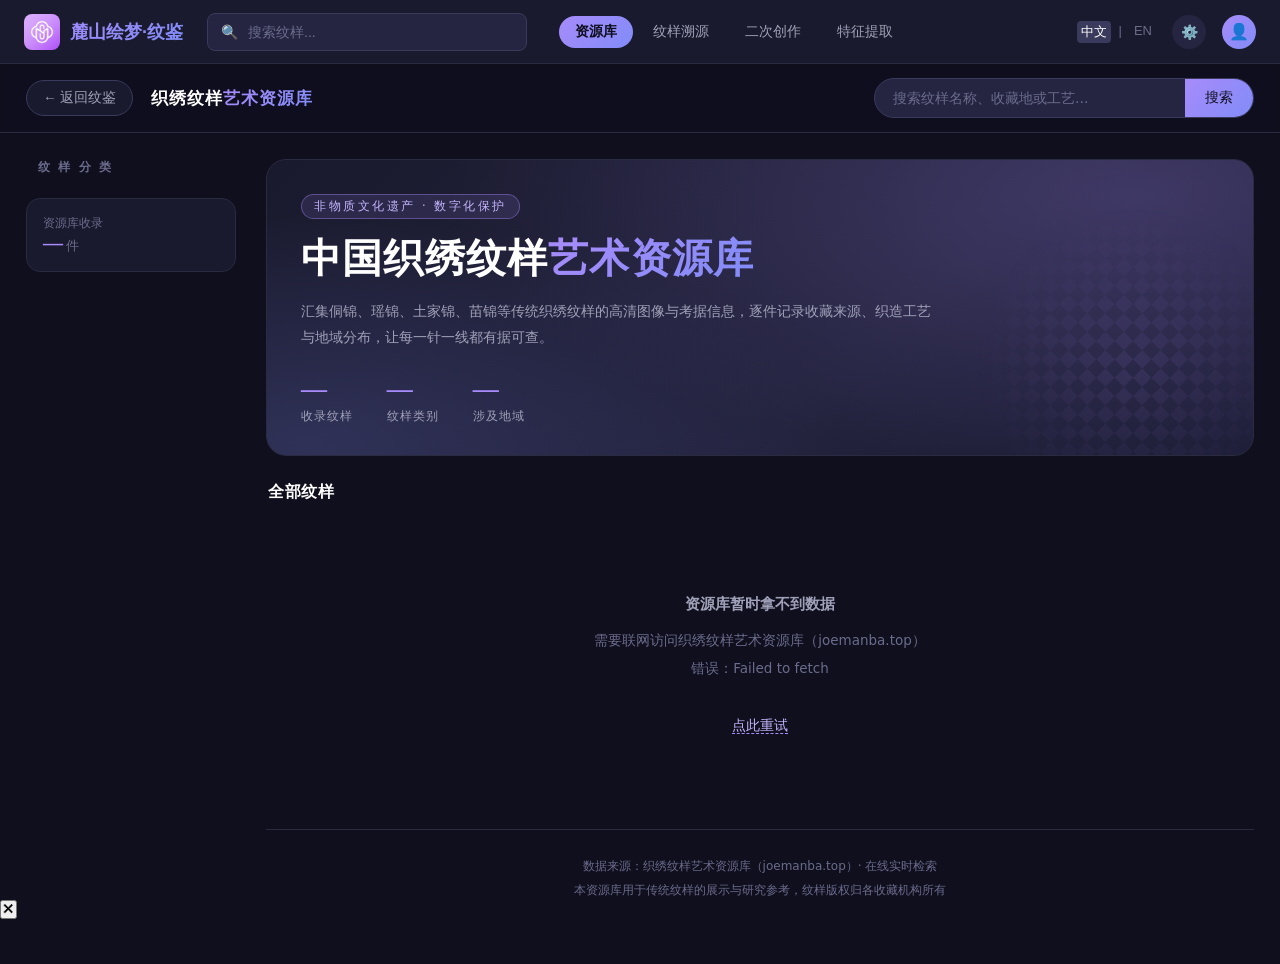
<file: index.html>
﻿<!DOCTYPE html>
<html lang="zh-CN">
<head>
    <meta charset="UTF-8">
    <meta name="viewport" content="width=device-width, initial-scale=1.0, viewport-fit=cover">
    <meta name="theme-color" content="#1a1a2e">
    <meta name="apple-mobile-web-app-capable" content="yes">
    <meta name="mobile-web-app-capable" content="yes">
    <meta name="apple-mobile-web-app-status-bar-style" content="black-translucent">
    <link rel="manifest" href="manifest.json">
    <title>麓山绘梦·纹鉴 - 纹样确权溯源系统</title>
    <style>
        * { margin: 0; padding: 0; box-sizing: border-box; }
        body {
            font-family: -apple-system, BlinkMacSystemFont, 'Segoe UI', 'PingFang SC', 'Microsoft YaHei', sans-serif;
            background: #0f0f1e;
            color: #fff;
            min-height: 100vh;
            overflow: hidden;
        }
        /* ===== 顶部导航 ===== */
        .top-nav {
            background: #1a1a2e;
            padding: 0 24px;
            height: 64px;
            display: flex;
            align-items: center;
            gap: 24px;
            border-bottom: 1px solid #2a2a40;
            position: fixed;
            top: 0;
            left: 0;
            right: 0;
            z-index: 100;
        }
        .logo {
            display: flex;
            align-items: center;
            gap: 10px;
            font-size: 18px;
            font-weight: 600;
            background: linear-gradient(135deg, #a78bfa, #818cf8);
            -webkit-background-clip: text;
            background-clip: text;
            -webkit-text-fill-color: transparent;
            white-space: nowrap;
        }
        .logo-icon {
            width: 36px;
            height: 36px;
            background: #2C2E3A;
            border-radius: 8px;
            display: flex;
            align-items: center;
            justify-content: center;
            overflow: hidden;
            flex-shrink: 0;
        }
        .logo-icon img { width: 100%; height: 100%; object-fit: cover; display: block; }
        .search-bar {
            flex: 1;
            max-width: 320px;
            position: relative;
        }
        .search-bar input {
            width: 100%;
            height: 38px;
            background: #252542;
            border: 1px solid #3a3a5c;
            border-radius: 8px;
            padding: 0 16px 0 40px;
            color: #fff;
            font-size: 14px;
            outline: none;
        }
        .search-bar input:focus { border-color: #a78bfa; }
        .search-bar input::placeholder { color: #6b6b8c; }
        .search-icon { position: absolute; left: 14px; top: 50%; transform: translateY(-50%); color: #6b6b8c; font-size: 14px; }
        .top-right { display: flex; align-items: center; gap: 16px; margin-left: auto; }
        .lang-switch { color: #6b6b8c; font-size: 13px; display: flex; gap: 4px; }
        .lang-switch span { cursor: pointer; padding: 2px 4px; border-radius: 4px; }
        .lang-switch span:hover, .lang-switch span.active { color: #fff; background: #3a3a5c; }
        .user-avatar { width: 34px; height: 34px; background: linear-gradient(135deg, #a78bfa, #818cf8); border-radius: 50%; display: flex; align-items: center; justify-content: center; cursor: pointer; font-size: 16px; }

        /* ===== 主体布局 ===== */
        .main-layout { display: flex; height: calc(100vh - 64px); margin-top: 64px; }
        
        /* ===== 左侧菜单 ===== */
        .sidebar { width: 200px; background: #1a1a2e; border-right: 1px solid #2a2a40; display: flex; flex-direction: column; flex-shrink: 0; }
        .sidebar-section { padding: 16px 12px 8px; }
        .sidebar-title { font-size: 11px; color: #6b6b8c; text-transform: uppercase; letter-spacing: 1px; padding: 0 8px 8px; font-weight: 500; }
        .menu-item { display: flex; align-items: center; gap: 10px; padding: 10px 12px; color: #a0a0b8; font-size: 13px; border-radius: 8px; cursor: pointer; transition: all 0.15s; user-select: none; position: relative; }
        .menu-item:hover { background: #252542; color: #fff; }
        .menu-item.active { background: #252542; color: #fff; }
        .menu-item.active::before { content: ''; position: absolute; left: 0; top: 50%; transform: translateY(-50%); width: 3px; height: 20px; background: #a78bfa; border-radius: 0 2px 2px 0; }
        .menu-item .icon { font-size: 16px; width: 20px; text-align: center; }
        .menu-item .badge { margin-left: auto; background: #a78bfa; color: #fff; font-size: 10px; padding: 2px 6px; border-radius: 10px; font-weight: 500; }
        
        /* 历史记录列表 */
        .history-section { flex: 1; overflow-y: auto; padding: 0 12px 12px; }
        .history-section::-webkit-scrollbar { width: 4px; }
        .history-section::-webkit-scrollbar-thumb { background: #3a3a5c; border-radius: 2px; }
        .history-item { display: flex; align-items: center; gap: 10px; padding: 8px; border-radius: 8px; cursor: pointer; transition: all 0.15s; margin-bottom: 2px; }
        .history-item:hover { background: #252542; }
        .history-item.active { background: #2d2d52; }
        .history-thumb { width: 40px; height: 40px; background: #252542; border-radius: 6px; object-fit: cover; flex-shrink: 0; }
        .history-info { flex: 1; min-width: 0; }
        .history-name { font-size: 12px; color: #fff; white-space: nowrap; overflow: hidden; text-overflow: ellipsis; }
        .history-time { font-size: 10px; color: #6b6b8c; margin-top: 2px; }
        .history-score { font-size: 11px; color: #10b981; font-weight: 500; }

        /* ===== 中间内容区 ===== */
        .center-panel { flex: 1; overflow-y: auto; padding: 24px; background: #0f0f1e; min-width: 0; }
        .center-panel::-webkit-scrollbar { width: 6px; }
        .center-panel::-webkit-scrollbar-thumb { background: #3a3a5c; border-radius: 3px; }

        /* ===== 右侧详情面板 ===== */
        .detail-panel { width: 420px; background: #1a1a2e; border-left: 1px solid #2a2a40; overflow-y: auto; padding: 20px; flex-shrink: 0; }
        .detail-panel::-webkit-scrollbar { width: 4px; }
        .detail-panel::-webkit-scrollbar-thumb { background: #3a3a5c; border-radius: 2px; }
        .detail-header { display: flex; flex-direction: column; align-items: flex-start; gap: 10px; margin-bottom: 16px; }
        .detail-title { font-size: 20px; font-weight: 600; width: 100%; line-height: 1.4; word-break: break-all; }
        .detail-hero { width: 100%; height: 200px; object-fit: contain; background: #0f0f1e; border-radius: 8px; margin-bottom: 16px; border: 1px solid #2a2a40; }
        .badge-ai { font-size: 11px; padding: 4px 10px; border-radius: 6px; background: rgba(167,139,250,0.2); color: #a78bfa; display: inline-flex; align-items: center; }
        .badge-ai.local { background: rgba(16,185,129,0.15); color: #10b981; }
        .top3-list { display: flex; flex-direction: column; gap: 6px; margin-bottom: 16px; }
        .top3-item { display: flex; align-items: center; gap: 10px; padding: 8px 10px; background: #1d1d36; border: 1px solid #2a2a48; border-radius: 8px; cursor: pointer; transition: all 0.15s; }
        .top3-item:hover { background: #25254a; border-color: #3a3a66; }
        .top3-rank { width: 20px; height: 20px; border-radius: 50%; background: #a78bfa; color: #0f0f1e; font-size: 11px; font-weight: 700; display: flex; align-items: center; justify-content: center; flex-shrink: 0; }
        .top3-name { flex: 1; font-size: 13px; color: #d0d0e8; overflow: hidden; text-overflow: ellipsis; white-space: nowrap; }
        .top3-sim { font-size: 12px; color: #10b981; font-weight: 600; }
        .detail-actions { display: flex; gap: 8px; flex-wrap: wrap; }
        .icon-btn { min-width: 32px; height: 32px; padding: 0 10px; white-space: nowrap; background: #252542; border: none; border-radius: 6px; color: #a0a0b8; cursor: pointer; display: flex; align-items: center; justify-content: center; font-size: 14px; transition: all 0.15s; }
        .icon-btn:hover { background: #2d2d52; color: #fff; }
        .info-grid { display: grid; grid-template-columns: 1fr 1fr; gap: 8px; margin-bottom: 16px; }
        .info-card { background: #0f0f1e; padding: 10px 12px; border-radius: 8px; }
        .info-label { font-size: 10px; color: #6b6b8c; margin-bottom: 4px; }
        .info-value { font-size: 13px; color: #fff; }
        .section-title { font-size: 12px; color: #6b6b8c; margin-bottom: 8px; font-weight: 500; display: flex; align-items: center; gap: 6px; }
        .desc-box { background: #0f0f1e; padding: 12px; border-radius: 8px; font-size: 12px; line-height: 1.7; color: #a0a0b8; margin-bottom: 16px; }
        .related-images { display: grid; grid-template-columns: repeat(3, 1fr); gap: 8px; margin-bottom: 16px; }
        .related-img { background: #0f0f1e; border-radius: 8px; aspect-ratio: 1; display: flex; flex-direction: column; align-items: center; justify-content: center; cursor: pointer; transition: all 0.15s; }
        .related-img:hover { background: #252542; }
        .related-img .icon { font-size: 24px; margin-bottom: 4px; }
        .related-img .label { font-size: 10px; color: #6b6b8c; }

        /* 统计卡片 */
        .stats-row { display: flex; gap: 8px; margin-bottom: 16px; }
        .stat-card { flex: 1; background: #0f0f1e; padding: 12px; border-radius: 8px; text-align: center; }

        /* ===== 纯算法民族特征判别卡片 ===== */
        .algo-card { background: #0f0f1e; border: 1px solid #2a2a40; border-radius: 10px; padding: 12px 14px; margin-bottom: 16px; }
        .algo-head { display: flex; align-items: center; justify-content: space-between; margin-bottom: 10px; }
        .algo-label { font-size: 18px; font-weight: 600; color: #a78bfa; letter-spacing: 0.03em; }
        .algo-conf { font-size: 11px; padding: 3px 9px; border-radius: 999px; white-space: nowrap; }
        .algo-conf.high { background: rgba(16,185,129,0.15); color: #10b981; }
        .algo-conf.mid { background: rgba(245,158,11,0.15); color: #f59e0b; }
        .algo-conf.low { background: rgba(244,67,54,0.15); color: #f44336; }
        .algo-row { display: flex; align-items: center; gap: 8px; margin-bottom: 6px; }
        .algo-name { width: 44px; font-size: 12px; color: #a0a0b8; flex-shrink: 0; }
        .algo-track { flex: 1; height: 8px; background: #252542; border-radius: 4px; overflow: hidden; }
        .algo-fill { display: block; height: 100%; background: #4a4a78; border-radius: 4px; transition: width 0.35s; }
        .algo-fill.on { background: linear-gradient(90deg, #a78bfa, #818cf8); }
        .algo-pct { width: 38px; text-align: right; font-size: 11px; color: #6b6b8c; font-variant-numeric: tabular-nums; }
        .algo-note { font-size: 11px; color: #6b6b8c; line-height: 1.6; margin-top: 8px; }
        .algo-foot { font-size: 10.5px; color: #4a4a78; margin-top: 6px; border-top: 1px solid #1f1f36; padding-top: 6px; }
        .stat-value { font-size: 18px; font-weight: 600; color: #a78bfa; }
        .stat-value.green { color: #10b981; }
        .stat-value.yellow { color: #f59e0b; }
        .stat-value.red { color: #ef4444; }
        .stat-label { font-size: 10px; color: #6b6b8c; margin-top: 4px; }

        /* 按钮 */
        .btn { padding: 10px 20px; border: none; border-radius: 8px; font-size: 13px; cursor: pointer; transition: all 0.15s; display: inline-flex; align-items: center; gap: 6px; font-weight: 500; }
        .btn-primary { background: linear-gradient(135deg, #a78bfa, #818cf8); color: #fff; }
        .btn-primary:hover { box-shadow: 0 4px 12px rgba(167, 139, 250, 0.3); transform: translateY(-1px); }
        .btn-secondary { background: #252542; color: #a0a0b8; }
        .btn-secondary:hover { background: #2d2d52; color: #fff; }
        .btn-danger { background: rgba(239, 68, 68, 0.2); color: #ef4444; }
        .btn-danger:hover { background: rgba(239, 68, 68, 0.3); }
        .btn-success { background: rgba(16, 185, 129, 0.2); color: #10b981; }
        .btn-success:hover { background: rgba(16, 185, 129, 0.3); }
        .btn-row { display: flex; gap: 8px; flex-wrap: wrap; }

        /* ===== 页面面板 ===== */
        .panel { display: none; height: 100%; }
        .panel.active { display: block; }

        /* 识别页面 */
        .upload-zone { background: #1a1a2e; border: 2px dashed #3a3a5c; border-radius: 12px; padding: 48px 24px; text-align: center; cursor: pointer; transition: all 0.2s; margin-bottom: 16px; min-height: 300px; display: flex; flex-direction: column; align-items: center; justify-content: center; position: relative; overflow: hidden; }
        .upload-zone:hover { border-color: #a78bfa; background: #1a1a2e; }
        .upload-zone.dragover { border-color: #a78bfa; background: rgba(167, 139, 250, 0.1); }
        .upload-zone-icon { font-size: 48px; margin-bottom: 12px; opacity: 0.6; }
        .upload-zone-text { font-size: 15px; color: #a0a0b8; margin-bottom: 6px; }
        .upload-zone-hint { font-size: 12px; color: #6b6b8c; }
        #fileInput { display: none; }
        .preview-container { position: relative; width: 100%; height: 100%; min-height: 280px; display: none; }
        .preview-container img { max-width: 100%; max-height: 280px; border-radius: 8px; object-fit: contain; }
        .preview-clear { position: absolute; top: 8px; right: 8px; background: rgba(0,0,0,0.6); border: none; color: #fff; width: 28px; height: 28px; border-radius: 50%; cursor: pointer; font-size: 14px; }
        .preview-clear:hover { background: rgba(239, 68, 68, 0.8); }
        
        /* 批量上传网格 */
        .batch-grid { display: grid; grid-template-columns: repeat(auto-fill, minmax(80px, 1fr)); gap: 8px; width: 100%; margin-bottom: 12px; }
        .batch-thumb { position: relative; aspect-ratio: 1; background: #252542; border-radius: 8px; overflow: hidden; cursor: pointer; border: 2px solid transparent; transition: all 0.15s; }
        .batch-thumb.selected { border-color: #a78bfa; }
        .batch-thumb img { width: 100%; height: 100%; object-fit: cover; }
        .batch-thumb .remove { position: absolute; top: 2px; right: 2px; background: rgba(239, 68, 68, 0.9); color: #fff; width: 18px; height: 18px; border-radius: 50%; border: none; font-size: 10px; cursor: pointer; display: flex; align-items: center; justify-content: center; }
        .batch-thumb .score-overlay { position: absolute; bottom: 0; left: 0; right: 0; background: rgba(0,0,0,0.7); color: #10b981; font-size: 10px; padding: 2px 4px; text-align: center; }

        /* 识别动画 */
        .recognizing-overlay { display: none; position: absolute; inset: 0; background: rgba(15, 15, 30, 0.9); z-index: 10; flex-direction: column; align-items: center; justify-content: center; border-radius: 12px; }
        .recognizing-overlay.show { display: flex; }
        .pulse-ring { width: 80px; height: 80px; position: relative; margin-bottom: 16px; }
        .pulse-ring::before, .pulse-ring::after { content: ''; position: absolute; inset: 0; border: 3px solid #a78bfa; border-radius: 50%; animation: pulse-anim 2s ease-out infinite; }
        .pulse-ring::after { animation-delay: 1s; }
        .pulse-ring .core { position: absolute; inset: 16px; background: linear-gradient(135deg, #a78bfa, #818cf8); border-radius: 50%; display: flex; align-items: center; justify-content: center; font-size: 28px; }
        @keyframes pulse-anim { 0% { transform: scale(0.8); opacity: 1; } 100% { transform: scale(1.6); opacity: 0; } }
        .recognizing-text { color: #a78bfa; font-size: 16px; font-weight: 500; }

        /* 历史页面 */
        .history-page-grid { display: grid; grid-template-columns: repeat(auto-fill, minmax(200px, 1fr)); gap: 16px; }
        .history-card { background: #1a1a2e; border-radius: 12px; overflow: hidden; cursor: pointer; transition: all 0.2s; border: 1px solid #2a2a40; }
        .history-card:hover { border-color: #a78bfa; transform: translateY(-2px); box-shadow: 0 8px 24px rgba(0,0,0,0.3); }
        .history-card-img { width: 100%; height: 140px; background: #252542; object-fit: cover; }
        .history-card-body { padding: 12px; }
        .history-card-name { font-size: 14px; font-weight: 500; margin-bottom: 6px; }
        .history-card-meta { font-size: 11px; color: #6b6b8c; display: flex; justify-content: space-between; align-items: center; }
        .history-card-score { color: #10b981; font-weight: 500; }

        /* 数据管理页面 */
        .admin-toolbar { display: flex; gap: 12px; margin-bottom: 20px; flex-wrap: wrap; align-items: center; }
        .admin-toolbar input, .admin-toolbar select { height: 36px; background: #252542; border: 1px solid #3a3a5c; border-radius: 8px; padding: 0 12px; color: #fff; font-size: 13px; outline: none; }
        .admin-toolbar input:focus, .admin-toolbar select:focus { border-color: #a78bfa; }
        .admin-toolbar select { cursor: pointer; }
        .admin-table { width: 100%; border-collapse: collapse; background: #1a1a2e; border-radius: 12px; overflow: hidden; }
        .admin-table th { background: #252542; padding: 12px 16px; text-align: left; font-size: 12px; color: #6b6b8c; font-weight: 500; border-bottom: 1px solid #2a2a40; }
        .admin-table td { padding: 12px 16px; font-size: 13px; border-bottom: 1px solid #2a2a40; }
        .admin-table tr:hover td { background: #1e1e38; }
        .admin-table .actions { display: flex; gap: 6px; }
        .admin-table .mini-btn { padding: 4px 10px; font-size: 11px; border: none; border-radius: 4px; cursor: pointer; transition: all 0.15s; }
        .admin-table .mini-btn.edit { background: rgba(167, 139, 250, 0.2); color: #a78bfa; }
        .admin-table .mini-btn.edit:hover { background: rgba(167, 139, 250, 0.3); }
        .admin-table .mini-btn.delete { background: rgba(239, 68, 68, 0.2); color: #ef4444; }
        .admin-table .mini-btn.delete:hover { background: rgba(239, 68, 68, 0.3); }
        .admin-table .mini-btn.view { background: rgba(16, 185, 129, 0.2); color: #10b981; }
        .admin-table .mini-btn.view:hover { background: rgba(16, 185, 129, 0.3); }

        /* 收藏页面 */
        .favorites-grid { display: grid; grid-template-columns: repeat(auto-fill, minmax(180px, 1fr)); gap: 16px; }
        .fav-card { background: #1a1a2e; border-radius: 12px; overflow: hidden; cursor: pointer; transition: all 0.2s; border: 1px solid #2a2a40; }
        .fav-card:hover { border-color: #a78bfa; transform: translateY(-2px); }
        .fav-card-img { width: 100%; height: 120px; background: linear-gradient(135deg, #a78bfa, #818cf8); display: flex; align-items: center; justify-content: center; font-size: 32px; }
        .fav-card-body { padding: 12px; }
        .fav-card-name { font-size: 13px; font-weight: 500; margin-bottom: 4px; }
        .fav-card-meta { font-size: 11px; color: #6b6b8c; }

        /* 模态框 */
        .modal-overlay { display: none; position: fixed; inset: 0; background: rgba(0,0,0,0.6); z-index: 1000; align-items: center; justify-content: center; }
        .modal-overlay.show { display: flex; }
        .modal { background: #1a1a2e; border-radius: 16px; width: 90%; max-width: 600px; max-height: 85vh; overflow-y: auto; border: 1px solid #2a2a40; }
        .modal-header { padding: 20px 24px; border-bottom: 1px solid #2a2a40; display: flex; justify-content: space-between; align-items: center; }
        .modal-title { font-size: 18px; font-weight: 600; }
        .modal-close { background: none; border: none; color: #6b6b8c; font-size: 20px; cursor: pointer; padding: 4px; }
        .modal-close:hover { color: #fff; }
        .modal-body { padding: 24px; }
        .modal-footer { padding: 16px 24px; border-top: 1px solid #2a2a40; display: flex; justify-content: flex-end; gap: 10px; }
        .form-group { margin-bottom: 16px; }
        .form-label { display: block; font-size: 12px; color: #6b6b8c; margin-bottom: 6px; }
        .form-input, .form-textarea, .form-select { width: 100%; background: #252542; border: 1px solid #3a3a5c; border-radius: 8px; padding: 10px 14px; color: #fff; font-size: 13px; outline: none; font-family: inherit; }
        .form-input:focus, .form-textarea:focus, .form-select:focus { border-color: #a78bfa; }
        .form-textarea { resize: vertical; min-height: 80px; }
        .form-row { display: grid; grid-template-columns: 1fr 1fr; gap: 12px; }
        /* 纹样图片上传 */
        .img-upload { display: flex; gap: 14px; align-items: flex-start; }
        .img-preview { width: 96px; height: 96px; flex: none; border: 1px dashed #3a3a5c; border-radius: 10px; background: #1a1a30; display: flex; align-items: center; justify-content: center; overflow: hidden; color: #6b6b8c; font-size: 22px; }
        .img-preview img { width: 100%; height: 100%; object-fit: cover; }
        .img-upload-actions { flex: 1; min-width: 0; }
        .img-upload-actions .btn { padding: 8px 12px; font-size: 12px; margin: 0 8px 8px 0; }
        .img-hint { font-size: 11px; color: #6b6b8c; line-height: 1.7; word-break: break-all; }
        .file-input { display: none; }
        @media (max-width: 600px) {
            /* 窄屏（手机竖屏/PWA）：添加表单由双列改单列，避免右列 placeholder 被裁 */
            .modal { width: 95%; }
            .modal-body { padding: 16px; }
            .form-row { grid-template-columns: 1fr; }
        }

        /* 空状态 */
        .empty-state { text-align: center; padding: 60px 20px; color: #6b6b8c; }
        .empty-state .icon { font-size: 48px; margin-bottom: 12px; opacity: 0.5; }
        .empty-state .text { font-size: 14px; }

        /* Toast 提示 */
        .toast-container { position: fixed; bottom: 24px; right: 24px; z-index: 2000; display: flex; flex-direction: column; gap: 8px; }
        .toast { background: #252542; border: 1px solid #3a3a5c; padding: 12px 20px; border-radius: 10px; font-size: 13px; display: flex; align-items: center; gap: 10px; animation: toast-in 0.3s ease; box-shadow: 0 4px 20px rgba(0,0,0,0.3); }
        .toast.success { border-color: #10b981; }
        .toast.error { border-color: #ef4444; }
        .toast.info { border-color: #a78bfa; }
        @keyframes toast-in { from { opacity: 0; transform: translateX(20px); } to { opacity: 1; transform: translateX(0); } }

        /* 空面板提示 */
        .no-selection { display: flex; flex-direction: column; align-items: center; justify-content: center; height: 100%; color: #6b6b8c; text-align: center; padding: 40px; }
        .no-selection .icon { font-size: 48px; margin-bottom: 16px; opacity: 0.3; }
        .no-selection .text { font-size: 14px; }

        /* 页头 */
        .page-header { display: flex; justify-content: space-between; align-items: center; margin-bottom: 24px; }
        .page-title { font-size: 22px; font-weight: 600; }
        .page-subtitle { font-size: 13px; color: #6b6b8c; margin-top: 4px; }
<style>
/* ===== 调试浮层 ===== */
#dbg{position:fixed;bottom:60px;left:4px;right:4px;z-index:99999;background:#111;border:1px solid #0f0;font-size:11px;color:#0f0;max-height:180px;overflow-y:auto;padding:6px;display:none;font-family:monospace;line-height:1.5}
#dbg.show,#dbg:hover{display:block}
</style>
    <style>
/* ===== 织绣纹样艺术资源库（跟随系统暗色主题；样式全部限定在 #libraryView 内） =====
   配色对齐主界面：底 #0f0f1e / 面板 #1a1a2e / 浮层 #252542 / 边框 #2a2a40·#3a3a5c
   强调 紫 #a78bfa→#818cf8 / 正文 #fff / 次级 #a0a0b8 / 弱 #6b6b8c */
#libraryView{position:fixed;left:0;right:0;bottom:0;top:var(--lib-top,64px);z-index:1200;display:none;
  overflow-y:auto;overflow-x:hidden;
  background:#0f0f1e;color:#fff;text-align:left;
  font-family:"Noto Sans SC","PingFang SC","Microsoft YaHei",system-ui,sans-serif;
  -webkit-font-smoothing:antialiased;}
#libraryView.lib-open{display:block;}
#libraryView *{box-sizing:border-box;}
#libraryView input{font-family:inherit;}

/* 顶栏 */
#libraryView .lib-head{position:sticky;top:0;z-index:5;background:rgba(15,15,30,.92);
  backdrop-filter:saturate(180%) blur(8px);border-bottom:1px solid #2a2a40;}
#libraryView .lib-head-in{max-width:1400px;margin:0 auto;padding:14px 26px;display:flex;align-items:center;gap:18px;}
#libraryView .lib-back{display:inline-flex;align-items:center;gap:6px;height:36px;padding:0 16px;border-radius:999px;
  border:1px solid #3a3a5c;background:#1a1a2e;color:#a0a0b8;font-size:13.5px;cursor:pointer;transition:.18s;white-space:nowrap;}
#libraryView .lib-back:hover{background:#252542;border-color:#a78bfa;color:#c4b5fd;}
#libraryView .lib-brand{font-family:"Noto Serif SC","Songti SC","STSong","SimSun",serif;font-size:17px;font-weight:700;
  letter-spacing:.06em;color:#fff;white-space:nowrap;}
#libraryView .lib-brand em{font-style:normal;background:linear-gradient(135deg,#a78bfa,#818cf8);
  -webkit-background-clip:text;background-clip:text;-webkit-text-fill-color:transparent;}
#libraryView .lib-search{margin-left:auto;display:flex;align-items:center;gap:0;width:min(380px,42vw);
  border:1px solid #3a3a5c;border-radius:999px;background:#252542;overflow:hidden;transition:.18s;}
#libraryView .lib-search:focus-within{border-color:#a78bfa;box-shadow:0 0 0 3px rgba(167,139,250,.18);}
#libraryView .lib-search input{flex:1;min-width:0;height:38px;border:0;outline:0;background:transparent;
  padding:0 4px 0 18px;font-size:13.5px;color:#fff;}
#libraryView .lib-search input::placeholder{color:#6b6b8c;}
#libraryView .lib-search button{height:38px;padding:0 20px;border:0;
  background:linear-gradient(135deg,#a78bfa,#818cf8);color:#0f0f1e;
  font-size:13.5px;cursor:pointer;transition:.18s;}
#libraryView .lib-search button:hover{filter:brightness(1.12);}

/* 主体两栏 */
#libraryView .lib-wrap{max-width:1400px;margin:0 auto;padding:26px;display:grid;
  grid-template-columns:210px minmax(0,1fr);gap:30px;align-items:start;}

/* 左侧分类 */
#libraryView .lib-side{position:sticky;top:86px;}
#libraryView .lib-side-h{font-size:12px;letter-spacing:.18em;color:#6b6b8c;font-weight:600;margin:0 0 12px 12px;}
#libraryView .lib-cat{display:flex;align-items:center;gap:9px;padding:10px 13px;border-radius:10px;cursor:pointer;
  font-size:14px;color:#a0a0b8;transition:.16s;border-left:3px solid transparent;}
#libraryView .lib-cat:hover{background:#252542;color:#fff;}
#libraryView .lib-cat.on{background:#252542;color:#c4b5fd;font-weight:600;border-left-color:#a78bfa;}
#libraryView .lib-cat .n{margin-left:auto;font-size:12px;color:#6b6b8c;font-variant-numeric:tabular-nums;}
#libraryView .lib-cat.on .n{color:#a78bfa;}
#libraryView .lib-side-box{margin-top:22px;padding:16px;border:1px solid #2a2a40;border-radius:14px;background:#1a1a2e;}
#libraryView .lib-side-box .k{font-size:12px;color:#6b6b8c;}
#libraryView .lib-side-box .v{font-size:20px;font-weight:700;color:#a78bfa;font-variant-numeric:tabular-nums;
  font-family:"Noto Serif SC","Songti SC",serif;}

/* Hero */
#libraryView .lib-hero{position:relative;overflow:hidden;border:1px solid #2a2a40;border-radius:20px;
  padding:34px 34px 30px;margin-bottom:26px;
  background:
    radial-gradient(120% 160% at 88% 12%,rgba(167,139,250,.22),transparent 58%),
    radial-gradient(90% 130% at 4% 96%,rgba(129,140,248,.18),transparent 60%),
    linear-gradient(135deg,#1a1a2e,#22223c 62%,#1d1d36);}
#libraryView .lib-hero::after{content:"";position:absolute;right:-40px;bottom:-70px;width:320px;height:320px;
  background-image:linear-gradient(45deg,rgba(167,139,250,.20) 25%,transparent 25%,transparent 75%,rgba(167,139,250,.20) 75%),
                   linear-gradient(45deg,rgba(167,139,250,.20) 25%,transparent 25%,transparent 75%,rgba(167,139,250,.20) 75%);
  background-size:26px 26px;background-position:0 0,13px 13px;transform:rotate(45deg);opacity:.5;
  -webkit-mask-image:radial-gradient(closest-side,#000,transparent);mask-image:radial-gradient(closest-side,#000,transparent);}
#libraryView .lib-eyebrow{display:inline-block;font-size:11.5px;letter-spacing:.22em;color:#c4b5fd;
  border:1px solid rgba(167,139,250,.4);border-radius:999px;padding:4px 12px;margin-bottom:16px;background:rgba(167,139,250,.12);}
#libraryView .lib-hero h1{position:relative;margin:0;font-size:clamp(26px,3.6vw,40px);line-height:1.22;font-weight:700;
  letter-spacing:.03em;color:#fff;font-family:"Noto Serif SC","Songti SC","STSong","SimSun",serif;}
#libraryView .lib-hero h1 span{background:linear-gradient(135deg,#a78bfa,#818cf8);
  -webkit-background-clip:text;background-clip:text;-webkit-text-fill-color:transparent;}
#libraryView .lib-hero p{position:relative;margin:14px 0 0;max-width:640px;font-size:14px;line-height:1.9;color:#a0a0b8;}
#libraryView .lib-hero-stats{position:relative;display:flex;gap:34px;margin-top:24px;flex-wrap:wrap;}
#libraryView .lib-hero-stats .s .n{font-size:26px;font-weight:700;color:#a78bfa;font-variant-numeric:tabular-nums;
  font-family:"Noto Serif SC","Songti SC",serif;line-height:1.1;}
#libraryView .lib-hero-stats .s .l{font-size:12px;color:#a0a0b8;margin-top:4px;letter-spacing:.08em;}

/* 结果栏 */
#libraryView .lib-bar{display:flex;align-items:baseline;gap:12px;margin:0 0 16px;padding:0 2px;}
#libraryView .lib-bar .t{font-size:16px;font-weight:700;color:#fff;
  font-family:"Noto Serif SC","Songti SC",serif;letter-spacing:.04em;}
#libraryView .lib-bar .c{font-size:12.5px;color:#6b6b8c;}
#libraryView .lib-bar .reset{margin-left:auto;font-size:12.5px;color:#a78bfa;cursor:pointer;border-bottom:1px dashed #a78bfa;}

/* 卡片网格 */
#libraryView .lib-grid{display:grid;grid-template-columns:repeat(auto-fill,minmax(232px,1fr));gap:22px;}
#libraryView .lib-card{border:1px solid #2a2a40;border-radius:16px;background:#1a1a2e;overflow:hidden;cursor:pointer;
  transition:transform .2s,box-shadow .2s,border-color .2s;display:flex;flex-direction:column;}
#libraryView .lib-card:hover{transform:translateY(-4px);box-shadow:0 14px 30px -14px rgba(0,0,0,.65);border-color:#a78bfa;}
/* 原图为 1.9MB 级大图且服务端无缩略图，用骨架微光过渡加载过程 */
#libraryView .lib-thumb{position:relative;aspect-ratio:4/3;overflow:hidden;
  background:linear-gradient(100deg,#252542 28%,#2f2f52 40%,#252542 54%);background-size:300% 100%;
  animation:libshimmer 1.5s ease-in-out infinite;}
#libraryView .lib-thumb.done{animation:none;background:#252542;}
#libraryView .lib-thumb img{width:100%;height:100%;object-fit:cover;display:block;opacity:0;
  transition:opacity .45s ease,transform .45s ease;}
#libraryView .lib-thumb img.on{opacity:1;}
#libraryView .lib-card:hover .lib-thumb img{transform:scale(1.045);}
@keyframes libshimmer{0%{background-position:120% 0;}100%{background-position:-20% 0;}}
#libraryView .lib-thumb .ph{position:absolute;inset:0;display:flex;align-items:center;justify-content:center;
  color:#4a4a78;font-size:12px;letter-spacing:.14em;}
#libraryView .lib-cat-chip{position:absolute;left:10px;top:10px;padding:3px 10px;border-radius:999px;
  font-size:11px;color:#c4b5fd;background:rgba(15,15,30,.88);border:1px solid rgba(167,139,250,.4);letter-spacing:.06em;}
#libraryView .lib-card-b{padding:13px 15px 16px;display:flex;flex-direction:column;gap:7px;flex:1;}
#libraryView .lib-card-t{font-size:14.5px;font-weight:600;color:#fff;line-height:1.45;
  display:-webkit-box;-webkit-line-clamp:2;-webkit-box-orient:vertical;overflow:hidden;}
#libraryView .lib-card-o{font-size:12px;color:#6b6b8c;}
#libraryView .lib-card-d{font-size:12.5px;line-height:1.72;color:#a0a0b8;
  display:-webkit-box;-webkit-line-clamp:2;-webkit-box-orient:vertical;overflow:hidden;}

/* 加载更多 / 状态 */
#libraryView .lib-more{display:flex;justify-content:center;margin:34px 0 10px;}
#libraryView .lib-more button{height:42px;padding:0 34px;border-radius:999px;border:1px solid #3a3a5c;background:#1a1a2e;
  color:#a0a0b8;font-size:13.5px;cursor:pointer;transition:.18s;}
#libraryView .lib-more button:hover{border-color:#a78bfa;color:#c4b5fd;background:#252542;}
#libraryView .lib-state{grid-column:1/-1;padding:70px 20px;text-align:center;color:#6b6b8c;font-size:13.5px;line-height:2.1;}
#libraryView .lib-state b{display:block;font-size:15px;color:#a0a0b8;margin-bottom:6px;font-weight:600;}
#libraryView .lib-spin{width:26px;height:26px;margin:0 auto 14px;border:2.5px solid #2a2a40;border-top-color:#a78bfa;
  border-radius:50%;animation:libspin .8s linear infinite;}
@keyframes libspin{to{transform:rotate(360deg);}}
#libraryView .lib-foot{border-top:1px solid #2a2a40;margin-top:20px;padding:24px 26px 40px;text-align:center;
  font-size:12px;color:#6b6b8c;line-height:2;}

/* 详情弹层（底色对齐主界面 .modal： #1a1a2e + #2a2a40） */
#libDetail{position:fixed;inset:0;z-index:1300;display:none;align-items:center;justify-content:center;padding:24px;
  background:rgba(0,0,0,.6);backdrop-filter:blur(3px);}
#libDetail.lib-open{display:flex;}
#libDetail .d-box{position:relative;width:min(960px,100%);max-height:88vh;overflow:auto;background:#1a1a2e;
  border-radius:20px;border:1px solid #2a2a40;display:grid;grid-template-columns:minmax(0,1.05fr) minmax(0,1fr);}
#libDetail .d-img{min-height:320px;display:flex;align-items:center;justify-content:center;
  background:linear-gradient(100deg,#252542 28%,#2f2f52 40%,#252542 54%);background-size:300% 100%;
  animation:libshimmer 1.5s ease-in-out infinite;}
#libDetail .d-img.done{animation:none;background:#252542;}
#libDetail .d-img img{width:100%;height:100%;max-height:88vh;object-fit:contain;display:block;}
#libDetail .d-info{padding:34px 32px;font-family:"Noto Sans SC","PingFang SC","Microsoft YaHei",sans-serif;color:#fff;}
#libDetail .d-chip{display:inline-block;font-size:11.5px;letter-spacing:.1em;color:#c4b5fd;background:rgba(167,139,250,.16);
  border:1px solid rgba(167,139,250,.4);border-radius:999px;padding:3px 12px;margin-bottom:14px;}
#libDetail h2{margin:0 0 18px;font-size:21px;line-height:1.45;font-weight:700;color:#fff;
  font-family:"Noto Serif SC","Songti SC",serif;}
#libDetail .d-row{display:grid;grid-template-columns:76px minmax(0,1fr);gap:8px 14px;font-size:13.5px;
  padding:11px 0;border-top:1px dashed #2a2a40;line-height:1.75;}
#libDetail .d-row .k{color:#6b6b8c;}
#libDetail .d-row .v{color:#d0d0e8;}
#libDetail .d-close{position:absolute;right:14px;top:14px;width:34px;height:34px;border-radius:50%;border:1px solid #3a3a5c;
  background:rgba(15,15,30,.85);color:#a0a0b8;font-size:18px;line-height:1;cursor:pointer;z-index:2;}
#libDetail .d-close:hover{background:#a78bfa;color:#0f0f1e;border-color:#a78bfa;}

/* 顶部导航新增页签（选中态用主界面同款紫色渐变 .btn-primary / .logo） */
.lib-nav-tabs{display:flex;align-items:center;gap:4px;margin-left:8px;}
.lib-nav-tab{padding:7px 16px;border-radius:999px;font-size:13.5px;color:#a0a0b8;cursor:pointer;transition:.18s;white-space:nowrap;}
.lib-nav-tab:hover{color:#fff;background:rgba(255,255,255,.08);}
.lib-nav-tab.on{color:#0f0f1e;background:linear-gradient(135deg,#a78bfa,#818cf8);font-weight:600;}

/* 移动端 */
@media (max-width:900px){
  #libraryView .lib-head-in{padding:12px 14px;gap:10px;}
  #libraryView .lib-brand{display:none;}
  #libraryView .lib-search{width:auto;flex:1;}
  #libraryView .lib-wrap{padding:16px;grid-template-columns:minmax(0,1fr);gap:18px;}
  #libraryView .lib-side{position:static;}
  #libraryView .lib-cats{display:flex;gap:8px;overflow-x:auto;padding:2px 0 8px;-webkit-overflow-scrolling:touch;}
  #libraryView .lib-cat{flex:0 0 auto;border-left:0;border:1px solid #3a3a5c;background:#1a1a2e;padding:8px 14px;border-radius:999px;}
  #libraryView .lib-cat.on{border-color:#a78bfa;background:#252542;}
  #libraryView .lib-cat .n{margin-left:6px;}
  #libraryView .lib-side-box{display:none;}
  #libraryView .lib-hero{padding:24px 20px;}
  #libraryView .lib-grid{grid-template-columns:repeat(auto-fill,minmax(150px,1fr));gap:14px;}
  #libraryView .lib-card-b{padding:10px 11px 13px;}
  #libraryView .lib-card-t{font-size:13px;}
  #libraryView .lib-card-d{display:none;}
  #libDetail{padding:12px;}
  #libDetail .d-box{grid-template-columns:minmax(0,1fr);max-height:92vh;}
  #libDetail .d-img{min-height:200px;max-height:38vh;}
  #libDetail .d-info{padding:22px 20px;}
  .lib-nav-tabs{gap:0;margin-left:auto;}
  .lib-nav-tab{padding:6px 10px;font-size:12.5px;}
}

/* ===== 顶层视图：二次创作 ===== */
#createView{position:fixed;left:0;right:0;bottom:0;top:var(--tv-top,64px);z-index:1200;
  display:none;overflow-y:auto;overflow-x:hidden;background:#0f0f1e;color:#fff;text-align:left;
  font-family:"Noto Sans SC","PingFang SC","Microsoft YaHei",system-ui,sans-serif;
  -webkit-font-smoothing:antialiased;}
#linecreateView{position:fixed;left:0;right:0;bottom:0;top:var(--tv-top,64px);z-index:1200;
  display:none;overflow-y:auto;overflow-x:hidden;background:#0f0f1e;color:#fff;text-align:left;
  font-family:"Noto Sans SC","PingFang SC","Microsoft YaHei",system-ui,sans-serif;
  -webkit-font-smoothing:antialiased;}
#createView.lib-open{display:block;}
#linecreateView.lib-open{display:block;}
#linecreateView .fl-card{background:rgba(255,255,255,.03);border:1px solid rgba(255,255,255,.10);border-radius:14px;padding:22px 24px;max-width:980px;}
#linecreateView .fl-card-head h3{margin:0 0 6px;font-size:18px;}
#linecreateView .fl-card-head p{margin:0 0 16px;font-size:13px;line-height:1.7;opacity:.72;}
#linecreateView .fl-src{display:flex;align-items:center;gap:10px;flex-wrap:wrap;font-size:13px;padding:12px 0;border-top:1px dashed rgba(255,255,255,.10);}
#linecreateView .fl-lbl{opacity:.6;}
#linecreateView .fl-src-name{opacity:.92;margin-right:auto;}
#linecreateView .fl-run{display:flex;align-items:center;gap:12px;padding:14px 0 2px;}
#linecreateView .fl-btn{cursor:pointer;border:1px solid rgba(255,255,255,.18);background:rgba(255,255,255,.06);color:inherit;font:inherit;font-size:14px;padding:9px 18px;border-radius:10px;}
#linecreateView .fl-btn:hover{background:rgba(255,255,255,.12);}
#linecreateView .fl-btn.primary{background:linear-gradient(135deg,#6d5efc,#9b5cf6);border-color:transparent;color:#fff;}
#linecreateView .fl-status{font-size:12px;opacity:.65;}
#linecreateView .fl-panel{margin-top:14px;border-top:1px solid rgba(255,255,255,.08);padding-top:16px;}
#linecreateView .fl-previews{display:flex;gap:16px;flex-wrap:wrap;}
#linecreateView .fl-fig{margin:0;text-align:center;}
#linecreateView .fl-fig canvas{display:block;border:1px solid rgba(255,255,255,.14);border-radius:8px;background:#fff;}
#linecreateView .fl-fig figcaption{font-size:12px;opacity:.65;margin-top:6px;}
#linecreateView .fl-params{margin-top:16px;font-size:13px;line-height:2;}
#linecreateView .fl-params .fl-kv{display:inline-block;margin-right:22px;}
#linecreateView .fl-params b{font-size:15px;}
#linecreateView .fl-swatches{margin-top:10px;display:flex;align-items:center;gap:14px;flex-wrap:wrap;font-size:12px;}
#linecreateView .fl-swlbl{opacity:.6;}
#linecreateView .fl-sw{display:inline-flex;align-items:center;gap:6px;opacity:.95;}
#linecreateView .fl-sw i{width:14px;height:14px;border-radius:3px;border:1px solid rgba(255,255,255,.28);display:inline-block;}
#linecreateView .fl-actions{margin-top:18px;display:flex;align-items:center;gap:14px;flex-wrap:wrap;}
#linecreateView .fl-tip{font-size:12px;opacity:.6;}
#linecreateView .fl-picker{position:fixed;inset:0;z-index:60;background:rgba(0,0,0,.55);align-items:center;justify-content:center;}
#linecreateView .fl-picker-box{background:#171726;border:1px solid rgba(255,255,255,.12);border-radius:14px;width:min(880px,92vw);max-height:78vh;display:flex;flex-direction:column;}
#linecreateView .fl-picker-head{display:flex;align-items:center;justify-content:space-between;padding:14px 18px;border-bottom:1px solid rgba(255,255,255,.10);}
#linecreateView .fl-picker-grid{display:grid;grid-template-columns:repeat(auto-fill,minmax(120px,1fr));gap:12px;padding:16px;overflow:auto;}
#linecreateView .fl-pick-item{cursor:pointer;border:1px solid rgba(255,255,255,.10);border-radius:10px;overflow:hidden;background:rgba(255,255,255,.03);}
#linecreateView .fl-pick-item:hover{border-color:#9b5cf6;}
#linecreateView .fl-pick-item img{width:100%;height:96px;object-fit:cover;display:block;}
#linecreateView .fl-pick-item span{display:block;font-size:12px;padding:6px 8px;opacity:.85;white-space:nowrap;overflow:hidden;text-overflow:ellipsis;}
#createView .cv-exfeat{display:flex;align-items:center;gap:10px;flex-wrap:wrap;margin-top:6px;padding:8px 12px;border:1px solid rgba(155,92,246,.45);background:rgba(155,92,246,.10);border-radius:8px;font-size:12px;}
#createView .cv-exfeat-txt{opacity:.92;}
#createView *, #linecreateView *{box-sizing:border-box;}
#createView input, #linecreateView input{font-family:inherit;}

/* 共用骨架（与资源库同一套视觉语言） */
.tv-head{position:sticky;top:0;z-index:5;background:rgba(15,15,30,.92);
  backdrop-filter:saturate(180%) blur(8px);border-bottom:1px solid #2a2a40;}
.tv-head-in{max-width:1400px;margin:0 auto;padding:14px 26px;display:flex;align-items:center;gap:18px;}
.tv-back{display:inline-flex;align-items:center;gap:6px;height:36px;padding:0 16px;border-radius:999px;
  border:1px solid #3a3a5c;background:#1a1a2e;color:#a0a0b8;font-size:13.5px;cursor:pointer;transition:.18s;white-space:nowrap;}
.tv-back:hover{background:#252542;border-color:#a78bfa;color:#c4b5fd;}
.tv-brand{font-family:"Noto Serif SC","Songti SC","STSong","SimSun",serif;font-size:17px;font-weight:700;
  letter-spacing:.06em;color:#fff;white-space:nowrap;}
.tv-brand em{font-style:normal;background:linear-gradient(135deg,#a78bfa,#818cf8);
  -webkit-background-clip:text;background-clip:text;-webkit-text-fill-color:transparent;}
.tv-actions{margin-left:auto;display:flex;align-items:center;gap:10px;}
.tv-btn{height:36px;padding:0 18px;border-radius:999px;border:1px solid #3a3a5c;background:#1a1a2e;
  color:#a0a0b8;font-size:13.5px;cursor:pointer;transition:.18s;white-space:nowrap;}
.tv-btn:hover{background:#252542;border-color:#a78bfa;color:#c4b5fd;}
.tv-btn.primary{border:0;background:linear-gradient(135deg,#a78bfa,#818cf8);color:#0f0f1e;font-weight:600;}
.tv-btn.primary:hover{filter:brightness(1.12);color:#0f0f1e;}
.tv-wrap{max-width:1400px;margin:0 auto;padding:26px;}
.tv-hero{position:relative;overflow:hidden;border:1px solid #2a2a40;border-radius:20px;
  padding:34px 34px 30px;margin-bottom:26px;
  background:
    radial-gradient(120% 160% at 88% 12%,rgba(167,139,250,.22),transparent 58%),
    radial-gradient(90% 130% at 4% 96%,rgba(129,140,248,.18),transparent 60%),
    linear-gradient(135deg,#1a1a2e,#22223c 62%,#1d1d36);}
.tv-hero::after{content:"";position:absolute;right:-40px;bottom:-70px;width:320px;height:320px;
  background-image:linear-gradient(45deg,rgba(167,139,250,.20) 25%,transparent 25%,transparent 75%,rgba(167,139,250,.20) 75%),
                   linear-gradient(45deg,rgba(167,139,250,.20) 25%,transparent 25%,transparent 75%,rgba(167,139,250,.20) 75%);
  background-size:26px 26px;background-position:0 0,13px 13px;transform:rotate(45deg);opacity:.5;
  -webkit-mask-image:radial-gradient(closest-side,#000,transparent);mask-image:radial-gradient(closest-side,#000,transparent);}
.tv-eyebrow{display:inline-block;font-size:11.5px;letter-spacing:.22em;color:#c4b5fd;
  border:1px solid rgba(167,139,250,.4);border-radius:999px;padding:4px 12px;margin-bottom:16px;background:rgba(167,139,250,.12);}
.tv-hero h1{position:relative;margin:0;font-size:clamp(26px,3.6vw,40px);line-height:1.22;font-weight:700;
  letter-spacing:.03em;color:#fff;font-family:"Noto Serif SC","Songti SC","STSong","SimSun",serif;}
.tv-hero h1 span{background:linear-gradient(135deg,#a78bfa,#818cf8);
  -webkit-background-clip:text;background-clip:text;-webkit-text-fill-color:transparent;}
.tv-hero p{position:relative;margin:14px 0 0;max-width:660px;font-size:14px;line-height:1.9;color:#a0a0b8;}
.tv-stats{position:relative;display:flex;gap:34px;margin-top:24px;flex-wrap:wrap;}
.tv-stats .s .n{font-size:26px;font-weight:700;color:#a78bfa;font-variant-numeric:tabular-nums;
  font-family:"Noto Serif SC","Songti SC",serif;line-height:1.1;}
.tv-stats .s .l{font-size:12px;color:#a0a0b8;margin-top:4px;letter-spacing:.08em;}
.tv-bar{display:flex;align-items:baseline;gap:12px;margin:0 0 16px;padding:0 2px;}
.tv-bar .t{font-size:16px;font-weight:700;color:#fff;
  font-family:"Noto Serif SC","Songti SC",serif;letter-spacing:.04em;}
.tv-bar .c{font-size:12.5px;color:#6b6b8c;}
.tv-panel-h{font-size:12px;letter-spacing:.18em;color:#6b6b8c;font-weight:600;margin:0 0 12px;}
.tv-foot{border-top:1px solid #2a2a40;margin-top:26px;padding:24px 0 40px;text-align:center;
  font-size:12px;color:#6b6b8c;line-height:2;}

/* 纹样底纹：纯 CSS 生成，零图片依赖 */
.tv-pat{background-color:#1b1b32;background-repeat:repeat;}
.tv-pat.t1{background-image:
  repeating-linear-gradient(45deg,rgba(167,139,250,.42) 0 1.5px,transparent 1.5px 13px),
  repeating-linear-gradient(-45deg,rgba(129,140,248,.34) 0 1.5px,transparent 1.5px 13px),
  radial-gradient(circle at 50% 50%,rgba(167,139,250,.30),transparent 60%);}
.tv-pat.t2{background-image:
  radial-gradient(circle at 50% 50%,rgba(167,139,250,.55) 0 2.5px,transparent 2.5px),
  radial-gradient(circle at 0 0,rgba(129,140,248,.40) 0 2.5px,transparent 2.5px),
  radial-gradient(circle at 100% 100%,rgba(129,140,248,.40) 0 2.5px,transparent 2.5px);
  background-size:18px 18px,18px 18px,18px 18px;}
.tv-pat.t3{background-image:
  repeating-linear-gradient(90deg,rgba(167,139,250,.34) 0 2px,transparent 2px 9px),
  repeating-linear-gradient(0deg,rgba(129,140,248,.26) 0 2px,transparent 2px 9px);}
.tv-pat.t4{background-image:
  repeating-linear-gradient(135deg,rgba(167,139,250,.30) 0 3px,transparent 3px 16px),
  repeating-linear-gradient(45deg,rgba(129,140,248,.22) 0 3px,transparent 3px 16px);}

/* ---- 二次创作 ---- */
.cv-studio{display:grid;grid-template-columns:236px minmax(0,1fr) 250px;gap:18px;align-items:start;}
.cv-src,.cv-ctrl,.cv-stage{border:1px solid #2a2a40;border-radius:16px;background:#1a1a2e;padding:16px;}
.cv-src-list{display:flex;flex-direction:column;gap:9px;}
.cv-src-item{display:flex;align-items:center;gap:10px;padding:8px;border-radius:11px;cursor:pointer;
  border:1px solid transparent;transition:.16s;}
.cv-src-item:hover{background:#252542;}
.cv-src-item.on{background:#252542;border-color:#a78bfa;}
.cv-src-thumb{width:44px;height:44px;border-radius:9px;flex-shrink:0;}
.cv-src-meta{min-width:0;}
.cv-src-meta b{display:block;font-size:13px;font-weight:600;color:#fff;white-space:nowrap;overflow:hidden;text-overflow:ellipsis;}
.cv-src-meta span{display:block;font-size:11.5px;color:#6b6b8c;margin-top:3px;}
.cv-stage{display:flex;flex-direction:column;gap:14px;}
.cv-canvas{position:relative;aspect-ratio:4/3;border-radius:13px;overflow:hidden;
  border:1px dashed #3a3a5c;display:flex;align-items:center;justify-content:center;}
.cv-canvas-pattern{position:absolute;inset:0;}
.cv-canvas-tip{position:relative;font-size:12.5px;letter-spacing:.14em;color:rgba(255,255,255,.72);
  background:rgba(15,15,30,.72);border:1px solid #3a3a5c;border-radius:999px;padding:5px 14px;}
.cv-tools{display:flex;gap:8px;flex-wrap:wrap;}
.cv-tool{height:36px;padding:0 16px;border-radius:999px;border:1px solid #3a3a5c;background:#1a1a2e;
  color:#a0a0b8;font-size:13px;cursor:pointer;transition:.16s;}
.cv-tool:hover{background:#252542;color:#fff;}
.cv-tool.on{border-color:#a78bfa;background:rgba(167,139,250,.16);color:#c4b5fd;font-weight:600;}
.cv-group{margin-bottom:20px;}
.cv-group:last-child{margin-bottom:0;}
.cv-label{font-size:12.5px;color:#a0a0b8;margin-bottom:9px;display:flex;align-items:baseline;gap:8px;}
.cv-label .cv-val{margin-left:auto;color:#a78bfa;font-weight:600;font-size:12.5px;}
.cv-swatches{display:flex;gap:8px;flex-wrap:wrap;}
.cv-sw{width:30px;height:30px;border-radius:9px;cursor:pointer;border:2px solid transparent;transition:.16s;}
.cv-sw.on{border-color:#fff;transform:scale(1.06);}
.cv-chips{display:flex;flex-wrap:wrap;gap:7px;}
.cv-ai-models{margin:-3px 0 8px;}
.cv-chip{padding:6px 12px;border-radius:999px;border:1px solid #3a3a5c;background:#1a1a2e;
  font-size:12.5px;color:#a0a0b8;cursor:pointer;transition:.16s;}
.cv-chip:hover{background:#252542;color:#fff;}
.cv-chip.on{border-color:#a78bfa;background:rgba(167,139,250,.16);color:#c4b5fd;font-weight:600;}
.cv-slider{height:6px;border-radius:999px;background:#252542;overflow:hidden;}
.cv-slider span{display:block;height:100%;border-radius:999px;background:linear-gradient(90deg,#818cf8,#a78bfa);}
.cv-works{display:grid;grid-template-columns:repeat(auto-fill,minmax(214px,1fr));gap:20px;}
.cv-work{border:1px solid #2a2a40;border-radius:16px;background:#1a1a2e;overflow:hidden;
  transition:transform .2s,box-shadow .2s,border-color .2s;}
.cv-work:hover{transform:translateY(-4px);box-shadow:0 14px 30px -14px rgba(0,0,0,.65);border-color:#a78bfa;}
.cv-work-thumb{position:relative;aspect-ratio:4/3;}
.cv-work-b{padding:13px 15px 16px;}
.cv-work-b b{display:block;font-size:14px;font-weight:600;color:#fff;}
.cv-work-b span{display:block;font-size:11.5px;color:#6b6b8c;margin-top:6px;}

/* 窄屏：收起品牌文字，把顶栏空间让给 3 个页签（此前 2 页签时够用，加到 4 个就溢出 40px）；
   仍保留 overflow-x 兜底，极端窄屏可横向滑动 */
@media (max-width:600px){
  .top-nav .logo{gap:0;}
  .top-nav .logo span{display:none;}
  .lib-nav-tabs{flex:1;min-width:0;overflow-x:auto;justify-content:flex-start;
    -webkit-overflow-scrolling:touch;scrollbar-width:none;margin-left:0;}
  .lib-nav-tabs::-webkit-scrollbar{display:none;}
  .lib-nav-tab{flex:0 0 auto;padding:5px 9px;font-size:12px;}
}
    </style>
    <link rel="stylesheet" href="mobile.css">
    <link rel="stylesheet" href="region-chain-css.css">
    <link rel="stylesheet" href="derivation-css.css">
</head>
<body>
    <!-- 顶部导航 -->
    <div class="top-nav">
        <div class="logo">
            <div class="logo-icon"><img src="icons/icon-192.png" alt="纹鉴"></div>
            <span>麓山绘梦·纹鉴</span>
        </div>
        <div class="search-bar">
            <span class="search-icon">🔍</span>
            <input type="text" id="globalSearch" placeholder="搜索纹样..." oninput="handleGlobalSearch(this.value)">
        </div>
        <div class="lib-nav-tabs">
            <span class="lib-nav-tab on" data-view="library" onclick="setTopView('library')">资源库</span>
            <span class="lib-nav-tab" data-view="trace" onclick="setTopView('trace')">纹样溯源</span>
            <span class="lib-nav-tab" data-view="create" onclick="setTopView('create')">二次创作</span>
            <span class="lib-nav-tab" data-view="linecreate" onclick="setTopView('linecreate')">特征提取</span>
        </div>
        <div class="top-right">
            <div class="lang-switch">
                <span class="active">中文</span>
                <span>|</span>
                <span>EN</span>
            </div>
            <button class="icon-btn" style="width:34px;height:34px;border-radius:50%;" onclick="openSettings()" title="AI识别设置">⚙️</button>
            <div class="user-avatar">👤</div>
        </div>
    </div>

    <div class="main-layout">
        <!-- 左侧菜单 -->
        <div class="sidebar">
            <div class="sidebar-section">
                <div class="sidebar-title">功能</div>
                <div class="menu-item active" data-panel="recognize" onclick="switchPanel('recognize')">
                    <span class="icon">🔍</span>
                    <span>智能溯源</span>
                    <span class="badge" id="batchBadge" style="display:none">0</span>
                </div>
                <div class="menu-item" data-panel="history" onclick="switchPanel('history')">
                    <span class="icon">📜</span>
                    <span>历史记录</span>
                    <span class="badge" id="historyCount">0</span>
                </div>
                <div class="menu-item" data-panel="favorites" onclick="switchPanel('favorites')">
                    <span class="icon">⭐</span>
                    <span>我的收藏</span>
                    <span class="badge" id="favCount">0</span>
                </div>
                <div class="menu-item" data-panel="admin" onclick="switchPanel('admin')">
                    <span class="icon">⚙️</span>
                    <span>数据管理</span>
                </div>
            </div>
            
            <div class="sidebar-section" style="padding-top: 8px;">
                <div class="sidebar-title">最近溯源</div>
            </div>
            <div class="history-section" id="historyList">
                <div class="empty-state" style="padding: 20px 0;">
                    <div class="icon">📋</div>
                    <div class="text">暂无记录</div>
                </div>
            </div>
        </div>

        <!-- 中间内容区 -->
        <div class="center-panel">
            <!-- ===== 溯源面板 ===== -->
            <div class="panel active" id="panel-recognize">
                <div class="page-header">
                    <div>
                        <div class="page-title">🔍 智能溯源</div>
                        <div class="page-subtitle">上传纹样图片，自动溯源并匹配数据库</div>
                    </div>
                    <div class="btn-row">
                        <button class="btn btn-secondary" onclick="toggleBatchMode()">
                            <span>📦</span> 批量溯源
                        </button>
                    </div>
                </div>

                <div class="upload-zone" id="uploadZone" onclick="document.getElementById('fileInput').click()">
                    <div class="upload-zone-icon">📷</div>
                    <div class="upload-zone-text">点击拍照或上传纹样</div>
                    <div class="upload-zone-hint">支持 JPG、PNG、WebP 格式 | 可同时上传多张</div>
                    
                    <div class="preview-container" id="previewContainer">
                        <img id="previewImage" alt="预览">
                        <button class="preview-clear" onclick="event.stopPropagation(); clearUpload()">✕</button>
                    </div>

                    <div class="batch-grid" id="batchGrid" style="display:none;"></div>

                    <div class="recognizing-overlay" id="recognizingOverlay">
                        <div class="pulse-ring"><div class="core"><svg viewBox="0 0 478 478" width="30" height="30" xmlns="http://www.w3.org/2000/svg" style="display:block;color:#fff" aria-hidden="true"><path d="M0,0 L14,0 L31,2 L52,8 L69,16 L84,26 L94,35 L99,40 L106,47 L115,60 L125,79 L128,87 L128,91 L138,94 L150,99 L166,109 L176,117 L190,131 L201,146 L209,162 L215,178 L219,196 L220,208 L220,218 L218,235 L213,254 L206,271 L198,284 L188,297 L175,310 L160,321 L143,330 L129,335 L123,351 L115,366 L106,378 L97,388 L89,396 L75,406 L61,414 L42,421 L23,425 L3,426 L-15,424 L-31,420 L-47,414 L-63,405 L-77,394 L-91,380 L-101,366 L-107,356 L-114,339 L-115,335 L-131,329 L-146,321 L-160,311 L-167,304 L-172,299 L-180,290 L-190,275 L-198,258 L-204,237 L-206,220 L-206,206 L-204,189 L-198,168 L-189,149 L-177,132 L-166,120 L-155,111 L-141,102 L-127,95 L-115,90 L-107,70 L-98,55 L-89,44 L-81,35 L-70,26 L-55,16 L-38,8 L-17,2 Z M-3,27 L-19,30 L-35,36 L-51,45 L-65,57 L-75,69 L-84,84 L-89,97 L-93,113 L-112,118 L-126,124 L-138,132 L-151,143 L-161,155 L-170,171 L-176,187 L-179,203 L-179,223 L-176,239 L-170,255 L-161,271 L-148,286 L-134,297 L-119,305 L-117,305 L-116,151 L-112,143 L-103,137 L-94,136 L-85,139 L-62,154 L-47,164 L-42,166 L-41,114 L-38,100 L-33,90 L-24,80 L-15,74 L-5,70 L-1,69 L17,69 L29,73 L40,80 L48,89 L55,103 L57,113 L57,143 L52,145 L38,154 L33,154 L32,153 L31,112 L26,102 L18,96 L10,94 L2,95 L-6,99 L-12,106 L-15,114 L-15,185 L18,207 L30,215 L31,215 L32,182 L37,180 L73,156 L100,138 L111,136 L119,138 L126,143 L130,152 L131,305 L136,304 L151,295 L164,284 L172,275 L181,261 L188,246 L192,230 L193,222 L193,204 L190,187 L184,171 L177,158 L166,144 L159,137 L145,127 L129,119 L116,115 L107,113 L102,94 L96,81 L89,69 L77,55 L65,45 L49,36 L33,30 L17,27 Z M-88,170 L-90,172 L-90,326 L-85,339 L-79,351 L-71,362 L-60,374 L-45,385 L-28,393 L-15,397 L-2,399 L16,399 L33,396 L47,391 L62,383 L72,375 L82,366 L91,354 L98,342 L104,326 L104,172 L102,170 L97,171 L70,189 L59,196 L58,198 L57,314 L54,326 L49,336 L40,346 L31,352 L21,356 L16,357 L0,357 L-10,354 L-21,348 L-31,338 L-38,325 L-41,310 L-41,228 L-35,228 L-18,239 L-16,239 L-15,313 L-11,322 L-3,329 L1,331 L9,332 L18,330 L25,325 L30,317 L31,313 L31,247 L20,239 L4,229 L-39,200 L-58,188 L-85,170 Z " fill="currentColor" transform="translate(232,26)"/></svg></div></div>
                        <div class="recognizing-text" id="recognizingText">正在溯源...</div>
                    </div>
                </div>
                <input type="file" id="fileInput" accept="image/*" multiple onchange="handleFileSelect(event)">

                <div class="btn-row">
                    <button class="btn btn-secondary" onclick="clearUpload()">
                        <span>🔄</span> 重新上传
                    </button>
                    <button class="btn btn-primary" id="recognizeBtn" onclick="startRecognition()" disabled>
                        <span>✨</span> 开始溯源
                    </button>
                    <button class="btn btn-secondary" id="batchRecognizeBtn" style="display:none;" onclick="startBatchRecognition()">
                        <span>✨</span> 批量溯源全部
                    </button>
                    <button class="btn btn-secondary" id="exportPdfBtn" style="display:none;" onclick="exportCurrentReport()">
                        <span>📄</span> 导出报告
                    </button>
                </div>
            </div>

            <!-- ===== 历史记录面板 ===== -->
            <div class="panel" id="panel-history">
                <div class="page-header">
                    <div>
                        <div class="page-title">📜 历史记录</div>
                        <div class="page-subtitle">查看所有溯源历史</div>
                    </div>
                    <button class="btn btn-danger" onclick="clearAllHistory()">
                        <span>🗑</span> 清空全部
                    </button>
                </div>
                <div class="history-page-grid" id="historyPageGrid"></div>
            </div>

            <!-- ===== 收藏面板 ===== -->
            <div class="panel" id="panel-favorites">
                <div class="page-header">
                    <div>
                        <div class="page-title">⭐ 我的收藏</div>
                        <div class="page-subtitle">收藏的纹样列表</div>
                    </div>
                </div>
                <div class="favorites-grid" id="favoritesGrid"></div>
            </div>

            <!-- ===== 数据管理面板 ===== -->
            <div class="panel" id="panel-admin">
                <div class="page-header">
                    <div>
                        <div class="page-title">⚙️ 数据管理</div>
                        <div class="page-subtitle">管理纹样数据库 (当前: <span id="dataCount">0</span> 条)</div>
                    </div>
                    <div style="display:flex;gap:8px;">
                        <button class="btn" onclick="reseedData()" style="background:#2a2a48;border:1px solid #3a3a66;">
                            <span>🔄</span> 重新加载纹样数据
                        </button>
                        <button class="btn btn-primary" onclick="openAddModal()">
                            <span>➕</span> 添加纹样
                        </button>
                    </div>
                </div>
                <div class="admin-toolbar">
                    <input type="text" id="adminSearch" placeholder="搜索纹样名称/编号..." oninput="filterTable()">
                    <select id="filterEthnic" onchange="filterTable()">
                        <option value="">全部民族</option>
                    </select>
                    <select id="filterEra" onchange="filterTable()">
                        <option value="">全部年代</option>
                    </select>
                    <select id="filterCraft" onchange="filterTable()">
                        <option value="">全部工艺</option>
                    </select>
                    <span style="margin-left:auto;color:#6b6b8c;font-size:12px;" id="tableCount"></span>
                </div>
                <table class="admin-table">
                    <thead>
                        <tr>
                            <th style="width:56px;">图</th>
                            <th>编号</th>
                            <th>名称</th>
                            <th>民族</th>
                            <th>年代</th>
                            <th>工艺</th>
                            <th>操作</th>
                        </tr>
                    </thead>
                    <tbody id="adminTableBody"></tbody>
                </table>
            </div>
        </div>

        <!-- 右侧详情面板 -->
        <div class="detail-panel" id="detailPanel">
            <div class="no-selection">
                <div class="icon">👈</div>
                <div class="text">上传图片并溯源<br>或从左侧选择一个纹样</div>
            </div>
        </div>
    </div>

    <!-- 添加/编辑模态框 -->
    <div class="modal-overlay" id="editModal">
        <div class="modal">
            <div class="modal-header">
                <div class="modal-title" id="modalTitle">添加纹样</div>
                <button class="modal-close" onclick="closeModal()">✕</button>
            </div>
            <div class="modal-body">
                <input type="hidden" id="editId">
                <input type="hidden" id="editImageData">
                <div class="form-group">
                    <label class="form-label">纹样图片（上传后自动计算特征，即可被溯源匹配）</label>
                    <div class="img-upload">
                        <div class="img-preview" id="editImagePreview">🖼️</div>
                        <div class="img-upload-actions">
                            <button type="button" class="btn btn-primary" onclick="document.getElementById('editImageFile').click()">📁 选择图片</button>
                            <button type="button" class="btn" style="background:#2a2a48;border:1px solid #3a3a66;" onclick="clearEditImage()">🗑️ 移除</button>
                            <input type="file" id="editImageFile" class="file-input" accept="image/*" onchange="handleEditImage(this)">
                            <div class="img-hint" id="editImageHint">支持 JPG/PNG，手机端可直接拍照。图片会压缩到 ≤768px 存入本地库，保存后自动重算特征。</div>
                        </div>
                    </div>
                </div>
                <div class="form-row">
                    <div class="form-group">
                        <label class="form-label">纹样名称 *</label>
                        <input class="form-input" id="editName" placeholder="例如：瑶纹筑轨">
                    </div>
                    <div class="form-group">
                        <label class="form-label">编号 *</label>
                        <input class="form-input" id="editCode" placeholder="例如：YZ-CX-148">
                    </div>
                </div>
                <div class="form-row">
                    <div class="form-group">
                        <label class="form-label">所属纹样库</label>
                        <input class="form-input" id="editLibrary" placeholder="例如：瑶族纹样库">
                    </div>
                    <div class="form-group">
                        <label class="form-label">年代</label>
                        <input class="form-input" id="editEra" placeholder="例如：明清流传">
                    </div>
                </div>
                <div class="form-row">
                    <div class="form-group">
                        <label class="form-label">工艺</label>
                        <input class="form-input" id="editCraft" placeholder="例如：瑶族刺绣">
                    </div>
                    <div class="form-group">
                        <label class="form-label">民族</label>
                        <input class="form-input" id="editEthnic" placeholder="例如：瑶族">
                    </div>
                </div>
                <div class="form-group">
                    <label class="form-label">地域</label>
                    <input class="form-input" id="editRegion" placeholder="例如：湖南江华">
                </div>
                <div class="form-group">
                    <label class="form-label">纹样简介</label>
                    <textarea class="form-textarea" id="editDescription" placeholder="描述纹样的特征、历史背景..."></textarea>
                </div>
                <div class="form-group">
                    <label class="form-label">纹样寓意</label>
                    <textarea class="form-textarea" id="editMeaning" placeholder="纹样的文化含义..."></textarea>
                </div>
            </div>
            <div class="modal-footer">
                <button class="btn btn-secondary" onclick="closeModal()">取消</button>
                <button class="btn btn-primary" onclick="savePattern()">保存</button>
            </div>
        </div>
    </div>

    <!-- AI设置模态框 -->
    <div class="modal-overlay" id="settingsModal">
        <div class="modal">
            <div class="modal-header">
                <div class="modal-title">AI 识别设置</div>
                <button class="modal-close" onclick="closeSettings()">✕</button>
            </div>
            <div class="modal-body">
                <div class="form-group">
                    <label class="form-label">识别方式</label>
                    <div style="font-size:13px;color:#a0a0b8;line-height:1.7;">未配置百度AI时，使用本地图像特征比对（完全离线）。配置百度AI后，将调用云端图像识别进行匹配，识别更精准。</div>
                </div>
                <div class="form-row">
                    <div class="form-group">
                        <label class="form-label">百度 API Key</label>
                        <input class="form-input" id="baiduApiKey" placeholder="在 ai.baidu.com 控制台获取">
                    </div>
                    <div class="form-group">
                        <label class="form-label">百度 Secret Key</label>
                        <input class="form-input" id="baiduSecretKey" placeholder="在 ai.baidu.com 控制台获取">
                    </div>
                </div>
                <div class="form-group">
                    <label class="form-label">配置步骤</label>
                    <div style="font-size:12px;color:#6b6b8c;line-height:1.8;">1. 打开 ai.baidu.com → 控制台 → 图像识别 → 创建应用<br>2. 复制 API Key 和 Secret Key 填入上方<br>3. 保存后即可使用百度AI进行纹样识别</div>
                </div>
            </div>
            <div class="modal-footer">
                <button class="btn btn-secondary" onclick="closeSettings()">取消</button>
                <button class="btn btn-primary" onclick="saveBaidu()">保存</button>
            </div>
        </div>
    </div>

    <!-- Toast容器 -->
    <div class="toast-container" id="toastContainer"></div>

    <!-- PDF.js -->
    <script src="libs/jspdf.umd.min.js"></script>
    <!-- html2canvas for PDF -->
    <script src="libs/html2canvas.min.js"></script>
    <!-- 导入的真实纹样数据 -->
    <script src="patterns-data.js"></script>
    <script src="algo_model.js"></script>
    <script src="libs/pattern-algo.js"></script>

    <script>
    // ===== 数据初始化 =====
    let patterns = [];
    let history = [];
    let favorites = [];
    let currentImage = null;
    let batchImages = [];
    let batchMode = false;
    let selectedHistoryId = null;
    let editingPatternId = null;
    // ===== 全局错误捕获 =====
    window.__errors = [];
    window.onerror = function(msg, src, line, col, err) {
        var e = '[ERROR] ' + msg + ' at ' + src + ':' + line + ':' + col;
        if (err && err.stack) e += ' | ' + err.stack;
        window.__errors.push(e);
        console.error(e);
        return false;
    };
    window.addEventListener('unhandledrejection', function(e) {
        var e2 = '[UNHANDLED] ' + (e.reason && e.reason.message ? e.reason.message : String(e.reason));
        window.__errors.push(e2);
        console.error(e2);
    });
    console.log('[PatternApp] Starting...');




    // ===== 可视调试浮层已移除 (生产模式) =====


    // ===== Capacitor 调试 =====
    console.log('[Capacitor] Checking...');
    if (typeof window.Capacitor === 'undefined') {
        console.warn('[Capacitor] NOT loaded - using web-only mode');
    } else {
        console.log('[Capacitor] Version:', window.Capacitor.Plugins ? 'loaded' : 'no plugins');
        console.log('[Capacitor] Platform:', window.Capacitor.platform);
    }

    // 默认纹样数据
    const defaultPatterns = [
        { id: 'p001', name: '瑶纹筑轨', code: 'YZ-CX-148', library: '瑶族纹样库', era: '明清流传', craft: '瑶族刺绣', ethnic: '瑶族', region: '湖南江华、广西贺州', description: '盘王纹又称盘王印，源自瑶族盘瓠始祖传说，多为方、菱形嵌套对称几何纹样，常搭配八角星、万字纹，多用于头帕、衣襟、背带刺绣。', meaning: '缅怀瑶族始祖盘瓠，代表先祖庇佑，驱邪禳灾，祈望族人平安康健、风调雨顺。' },
        { id: 'p002', name: '苗绣龙纹', code: 'MZ-LW-089', library: '苗族纹样库', era: '清代流传', craft: '苗族刺绣', ethnic: '苗族', region: '贵州黔东南、黔南', description: '苗族龙纹刺绣，造型独特，龙身常呈鱼形或蛇形，与汉族龙纹风格迥异。多用红、黄、蓝、绿等鲜艳色彩。', meaning: '龙在苗族文化中象征吉祥、力量和繁衍，祈求风调雨顺、五谷丰登。' },
        { id: 'p003', name: '侗锦几何纹', code: 'DZ-JH-056', library: '侗族纹样库', era: '明代至今', craft: '侗锦织造', ethnic: '侗族', region: '湖南通道、贵州黎平', description: '侗锦以棉纱为经，彩色丝线为纬，采用通经断纬的织造方法。几何纹样多为菱形、方形、三角形组合，构图严谨对称。', meaning: '几何纹象征天地万物、宇宙秩序，表达对自然的敬畏和对美好生活的向往。' },
        { id: 'p004', name: '壮锦凤纹', code: 'ZF-FW-032', library: '壮族纹样库', era: '宋代起源', craft: '壮锦织造', ethnic: '壮族', region: '广西南宁、柳州、桂林', description: '壮锦以棉纱为经，彩色丝线为纬，采用通经断纬的织造方法。凤纹造型生动，色彩艳丽，象征吉祥如意。', meaning: '凤为百鸟之王，象征美好、吉祥、幸福，壮族人民视其为民族图腾。' },
        { id: 'p005', name: '土家织锦几何纹', code: 'TJ-JH-021', library: '土家族纹样库', era: '明清流传', craft: '土家织锦', ethnic: '土家族', region: '湖南湘西', description: '土家织锦又称"西兰卡普"，以棉纱为经，彩色丝线为纬，采用"通经断纬"的反向织法。', meaning: '几何纹样象征山川河流、日月星辰，寓意土家族人民对自然的崇拜。' },
        { id: 'p006', name: '藏毯八角纹', code: 'ZB-BJ-015', library: '藏族纹样库', era: '唐代起源', craft: '藏毯编织', ethnic: '藏族', region: '西藏、青海、四川', description: '藏毯以优质羊毛为原料，采用独特的编织工艺。八角纹象征八方平安，常见宗教图案和自然元素。', meaning: '八角纹象征八方平安，祈愿生活幸福美满，具有浓厚的宗教色彩。' },
        { id: 'p007', name: '白族扎染花卉', code: 'BN-HH-044', library: '白族纹样库', era: '唐代流传', craft: '扎染工艺', ethnic: '白族', region: '云南大理', description: '白族扎染采用天然植物染料，通过缝扎、浸染工艺形成独特的冰纹效果。花鸟鱼虫皆可入画。', meaning: '花卉纹象征花开富贵、吉祥如意，体现白族人民对美好生活的向往。' },
        { id: 'p008', name: '傣族织锦象纹', code: 'TD-XX-027', library: '傣族纹样库', era: '明代流传', craft: '傣锦织造', ethnic: '傣族', region: '云南西双版纳、德宏', description: '傣锦以丝线为经纬，采用腰机编织。象纹造型庄重典雅，反映了傣族人民对大象的崇拜。', meaning: '象为瑞兽，象征力量、智慧和吉祥，傣族视其为丰收和和平的象征。' },
    ];

    // ===== IndexedDB 数据存储 =====
    const DB_NAME = 'PatternAppDB';
    const DB_VERSION = 2;  // v2: 增加 meta store 以追踪 seed 版本
    let db;

    function initDB() {
        return new Promise((resolve, reject) => {
            const request = indexedDB.open(DB_NAME, DB_VERSION);
            request.onerror = () => reject(request.error);
            request.onsuccess = () => { db = request.result; resolve(db); };
            request.onupgradeneeded = (e) => {
                const d = e.target.result;
                if (!d.objectStoreNames.contains('patterns')) d.createObjectStore('patterns', { keyPath: 'id' });
                if (!d.objectStoreNames.contains('history')) d.createObjectStore('history', { keyPath: 'id', autoIncrement: true });
                if (!d.objectStoreNames.contains('favorites')) d.createObjectStore('favorites', { keyPath: 'patternId' });
                if (!d.objectStoreNames.contains('meta')) d.createObjectStore('meta', { keyPath: 'key' });
            };
        });
    }

    // 收集"用户自建"条目：id 不在官方导入集合中的旧条目（数据管理-新增纹样产生）
    function collectUserPatterns(existing) {
        const _src = (window.IMPORTED_PATTERNS && window.IMPORTED_PATTERNS.length) ? window.IMPORTED_PATTERNS : (typeof defaultPatterns !== 'undefined' ? defaultPatterns : []);
        const _ids = new Set(_src.map(x => x && x.id).filter(Boolean));
        return (existing || []).filter(p => p && p.id && !_ids.has(p.id));
    }

    async function loadData() {
        await initDB();

        // 检查 seed 版本 — 如果未写入或版本不对, 重新播种
        const SEED_VERSION = 'imported-v9-52';  // 升级到 50 条真实纹样时改这个值
        let currentVersion = null;
        try {
            const vReq = db.transaction('meta').objectStore('meta').get('seedVersion');
            currentVersion = await new Promise(res => { vReq.onsuccess = () => res(vReq.result ? vReq.result.value : null); vReq.onerror = () => res(null); });
        } catch (e) {}
        const needReseed = currentVersion !== SEED_VERSION;

        // 加载纹样数据
        const pReq = db.transaction('patterns').objectStore('patterns').getAll();
        patterns = await new Promise(res => pReq.onsuccess = () => res(pReq.result));
        if (needReseed || patterns.length === 0) {
            // 全量播种前先摘出用户自建条目, 播种后回填(否则会被 clear 掉)
            const _preserved = collectUserPatterns(patterns);
            // 清空旧数据
            const clearTx = db.transaction('patterns', 'readwrite');
            clearTx.objectStore('patterns').clear();
            await new Promise(res => { clearTx.oncomplete = () => res(); });
            // 重新播种
            patterns = (window.IMPORTED_PATTERNS && window.IMPORTED_PATTERNS.length) ? JSON.parse(JSON.stringify(window.IMPORTED_PATTERNS)) : [...defaultPatterns];
            if (_preserved.length) patterns = patterns.concat(_preserved);
            const tx = db.transaction('patterns', 'readwrite');
            patterns.forEach(p => tx.objectStore('patterns').put(p));
            await new Promise(res => tx.oncomplete = () => res());
            // 写入 seed 版本
            const mv = db.transaction('meta', 'readwrite');
            mv.objectStore('meta').put({ key: 'seedVersion', value: SEED_VERSION });
            await new Promise(res => { mv.oncomplete = () => res(); });
            console.log('数据已重新播种, 共 ' + patterns.length + ' 条纹样 (version=' + SEED_VERSION + ')' + (_preserved.length ? ', 其中保留用户自建 ' + _preserved.length + ' 条' : ''));
        }

        // 加载历史
        const hReq = db.transaction('history').objectStore('history').getAll();
        history = await new Promise(res => hReq.onsuccess = () => res(hReq.result));
        history = history.sort((a, b) => b.timestamp - a.timestamp);

        // 名称正名：历史是识别当时的快照，旧名会一直留在记录里。
        // 这里只做内存层映射（不重写 DB），渲染 / 详情都用修正后的名字。
        // 新增改名时往 PATTERN_RENAMES 里加一条即可。
        const PATTERN_RENAMES = { '柿蒂纹·手捏花酥转译': '柿蒂纹' };
        let _rn = 0;
        history.forEach(h => {
            if (h && h.patternName && PATTERN_RENAMES[h.patternName]) {
                h.patternName = PATTERN_RENAMES[h.patternName]; _rn++;
            }
            if (h && h.matchedPattern && PATTERN_RENAMES[h.matchedPattern.name]) {
                h.matchedPattern.name = PATTERN_RENAMES[h.matchedPattern.name];
            }
        });
        if (_rn) console.log('历史记录名称已正名 ' + _rn + ' 条');

        // 加载收藏
        const fReq = db.transaction('favorites').objectStore('favorites').getAll();
        favorites = await new Promise(res => fReq.onsuccess = () => res(fReq.result));

        updateUI();
        warmLibFeatures(); // 后台预热库特征缓存，提升首次识别速度
        // 纯算法民族判别器：权重随包内置，零网络请求
        if (window.PatternAlgo && window.ALGO_MODEL) {
            try { PatternAlgo.loadModel(window.ALGO_MODEL); } catch (e) { console.warn('[算法判别] 模型初始化失败:', e && e.message); }
        }
    }

    async function savePatternToDB(p) {
        const tx = db.transaction('patterns', 'readwrite');
        tx.objectStore('patterns').put(p);
        await new Promise(res => tx.oncomplete = () => res());
    }

    async function deletePatternFromDB(id) {
        const tx = db.transaction('patterns', 'readwrite');
        tx.objectStore('patterns').delete(id);
        await new Promise(res => tx.oncomplete = () => res());
        patterns = patterns.filter(p => p.id !== id);
    }

    async function addHistoryRecord(record) {
        const tx = db.transaction('history', 'readwrite');
        const store = tx.objectStore('history');
        store.add(record);
        await new Promise(res => tx.oncomplete = () => res());
        history.unshift({ ...record, id: history.length ? history[0].id + 1 : 1 });
        history.sort((a, b) => b.timestamp - a.timestamp);
    }

    async function deleteHistoryRecord(id) {
        const tx = db.transaction('history', 'readwrite');
        tx.objectStore('history').delete(id);
        await new Promise(res => tx.oncomplete = () => res());
        history = history.filter(h => h.id !== id);
    }

    async function clearAllHistoryDB() {
        const tx = db.transaction('history', 'readwrite');
        tx.objectStore('history').clear();
        await new Promise(res => tx.oncomplete = () => res());
        history = [];
    }

    async function toggleFavorite(patternId) {
        const idx = favorites.findIndex(f => f.patternId === patternId);
        if (idx >= 0) {
            const tx = db.transaction('favorites', 'readwrite');
            tx.objectStore('favorites').delete(patternId);
            await new Promise(res => tx.oncomplete = () => res());
            favorites.splice(idx, 1);
            showToast('已取消收藏', 'info');
        } else {
            const tx = db.transaction('favorites', 'readwrite');
            tx.objectStore('favorites').put({ patternId, savedAt: Date.now() });
            await new Promise(res => tx.oncomplete = () => res());
            favorites.push({ patternId, savedAt: Date.now() });
            showToast('已添加到收藏', 'success');
        }
        updateUI();
    }

    // ===== UI 更新 =====
    function updateUI() {
        updateSidebarHistory();
        updateBadges();
        updateFilterOptions();
    }

    function updateBadges() {
        document.getElementById('historyCount').textContent = history.length;
        document.getElementById('favCount').textContent = favorites.length;
        document.getElementById('batchBadge').textContent = batchImages.length;
        document.getElementById('batchBadge').style.display = batchImages.length > 0 ? 'inline' : 'none';
    }

    function updateSidebarHistory() {
        const el = document.getElementById('historyList');
        if (history.length === 0) {
            el.innerHTML = '<div class="empty-state" style="padding:20px 0;"><div class="icon">📋</div><div class="text">暂无记录</div></div>';
            return;
        }
        el.innerHTML = history.slice(0, 20).map(h => `
            <div class="history-item ${selectedHistoryId == h.id ? 'active' : ''}" onclick="loadHistoryDetail(${h.id})">
                <img class="history-thumb" src="${h.imageData}" alt="">
                <div class="history-info">
                    <div class="history-name">${h.patternName || '未知纹样'}</div>
                    <div class="history-time">${formatTime(h.timestamp)}</div>
                </div>
                <div class="history-score">${h.similarity || '—'}</div>
            </div>
        `).join('');
    }

    function updateFilterOptions() {
        const ethnics = [...new Set(patterns.map(p => p.ethnic).filter(Boolean))];
        const eras = [...new Set(patterns.map(p => p.era).filter(Boolean))];
        const crafts = [...new Set(patterns.map(p => p.craft).filter(Boolean))];

        ['filterEthnic', 'filterEra', 'filterCraft'].forEach(id => {
            const sel = document.getElementById(id);
            const val = sel.value;
            const opts = id === 'filterEthnic' ? ethnics : id === 'filterEra' ? eras : crafts;
            sel.innerHTML = `<option value="">全部${id === 'filterEthnic' ? '民族' : id === 'filterEra' ? '年代' : '工艺'}</option>` +
                opts.map(o => `<option value="${o}">${o}</option>`).join('');
            sel.value = val;
        });
    }

    // ===== 面板切换 =====
    function switchPanel(name) {
        document.querySelectorAll('.menu-item').forEach(el => el.classList.remove('active'));
        document.querySelector(`[data-panel="${name}"]`)?.classList.add('active');
        document.querySelectorAll('.panel').forEach(el => el.classList.remove('active'));
        document.getElementById(`panel-${name}`)?.classList.add('active');

        if (name === 'history') renderHistoryPage();
        if (name === 'favorites') renderFavoritesPage();
        if (name === 'admin') renderAdminTable();

        // 清空右侧详情
        if (name !== 'recognize') {
            document.getElementById('detailPanel').innerHTML = '<div class="no-selection"><div class="icon">👈</div><div class="text">从左侧选择一个纹样<br>查看详细信息</div></div>';
        }
    }

    // ===== 文件上传 =====
    function handleFileSelect(e) {
        const files = Array.from(e.target.files);
        if (!files.length) return;

        if (batchMode || files.length > 1) {
            files.forEach(f => {
                if (!batchImages.some(b => b.name === f.name)) {
                    const reader = new FileReader();
                    reader.onload = (ev) => {
                        batchImages.push({ name: f.name, data: ev.target.result, recognized: false, result: null });
                        updateBatchGrid();
                        updateBadges();
                    };
                    reader.readAsDataURL(f);
                }
            });
        } else {
            const file = files[0];
            const reader = new FileReader();
            reader.onload = (e) => {
                currentImage = e.target.result;
                document.getElementById('previewImage').src = currentImage;
                document.getElementById('previewContainer').style.display = 'block';
                document.querySelector('.upload-zone-icon').style.display = 'none';
                document.querySelector('.upload-zone-text').style.display = 'none';
                document.querySelector('.upload-zone-hint').style.display = 'none';
                document.getElementById('recognizeBtn').disabled = false;
                document.getElementById('batchRecognizeBtn').style.display = 'none';
            };
            reader.readAsDataURL(file);
        }
    }

    function updateBatchGrid() {
        const grid = document.getElementById('batchGrid');
        if (batchImages.length === 0) {
            grid.style.display = 'none';
            document.getElementById('batchRecognizeBtn').style.display = 'none';
            return;
        }
        grid.style.display = 'grid';
        grid.innerHTML = batchImages.map((img, i) => `
            <div class="batch-thumb ${img.recognized ? 'selected' : ''}">
                <img src="${img.data}" alt="">
                ${img.recognized && img.result ? `<div class="score-overlay">${img.result.stats?.similarity || '—'}</div>` : ''}
                <button class="remove" onclick="event.stopPropagation(); removeBatchImage(${i})">✕</button>
            </div>
        `).join('');
        document.getElementById('batchRecognizeBtn').style.display = batchImages.some(b => !b.recognized) ? 'inline-flex' : 'none';
        document.getElementById('batchRecognizeBtn').textContent = `✨ 批量溯源 (${batchImages.filter(b => !b.recognized).length})`;
    }

    function removeBatchImage(idx) {
        batchImages.splice(idx, 1);
        updateBatchGrid();
        updateBadges();
    }

    function clearUpload() {
        currentImage = null;
        batchImages = [];
        document.getElementById('fileInput').value = '';
        document.getElementById('previewImage').src = '';
        document.getElementById('previewContainer').style.display = 'none';
        document.querySelector('.upload-zone-icon').style.display = '';
        document.querySelector('.upload-zone-text').style.display = '';
        document.querySelector('.upload-zone-hint').style.display = '';
        document.getElementById('recognizeBtn').disabled = true;
        document.getElementById('exportPdfBtn').style.display = 'none';
        updateBatchGrid();
        updateBadges();
    }

    function toggleBatchMode() {
        batchMode = !batchMode;
        const btn = document.querySelector('[onclick="toggleBatchMode()"]');
        btn.classList.toggle('btn-primary', batchMode);
        btn.classList.toggle('btn-secondary', !batchMode);
        if (!batchMode) {
            batchImages = [];
            updateBatchGrid();
        }
        clearUpload();
    }

    // 拖拽
    const uploadZone = document.getElementById('uploadZone');
    uploadZone.addEventListener('dragover', (e) => { e.preventDefault(); uploadZone.classList.add('dragover'); });
    uploadZone.addEventListener('dragleave', () => uploadZone.classList.remove('dragover'));
    uploadZone.addEventListener('drop', (e) => {
        e.preventDefault();
        uploadZone.classList.remove('dragover');
        const files = Array.from(e.dataTransfer.files).filter(f => f.type.startsWith('image/'));
        if (files.length) {
            const input = document.getElementById('fileInput');
            const dt = new DataTransfer();
            files.forEach(f => dt.items.add(f));
            input.files = dt.files;
            handleFileSelect({ target: input });
        }
    });

    // ===== 识别逻辑 =====
    async function startRecognition() {
        if (!currentImage) return;
        const overlay = document.getElementById('recognizingOverlay');
        const text = document.getElementById('recognizingText');
        overlay.classList.add('show');
        text.textContent = '正在分析图像特征...';
        setTimeout(async () => {
            text.textContent = '正在匹配纹样库并判别民族特征...';
            try {
                const result = await runLocalMatch(currentImage);
                overlay.classList.remove('show');
                try {
                    displayResult(result);
                    // 手机端：强制打开详情弹层
                    const __dp = document.getElementById('detailPanel');
                    if (__dp) __dp.classList.add('open');
                    const __cb = document.querySelector('.detail-close');
                    if (__cb) __cb.classList.add('show');
                    // 云端相似纹样搜索
                    if (result.stats && result.stats.cloudFeatures) fetchCloudSearch(result.stats.cloudFeatures);
                } catch (e) {
                    console.error('displayResult error:', e);
                    showToast('结果显示失败: ' + (e.message||e), 'error');
                    const __dp = document.getElementById('detailPanel');
                    if (__dp) {
                        __dp.innerHTML = '<div style="padding:20px;color:#ff8a8a">结果显示失败：' + (e.message||e) + '<br><br>result.id=' + (result&&result.id) + '<br>name=' + (result&&result.name) + '</div>';
                        __dp.classList.add('open');
                    }
                }
                document.getElementById('exportPdfBtn').style.display = 'inline-flex';
            } catch (e) {
                overlay.classList.remove('show');
                showToast('溯源失败：' + e.message, 'error');
            }
        }, 600);
    }

    async function startBatchRecognition() {
        const pending = batchImages.filter(b => !b.recognized);
        for (let i = 0; i < pending.length; i++) {
            const img = pending[i];
            const overlay = document.getElementById('recognizingOverlay');
            overlay.classList.add('show');
            document.getElementById('recognizingText').textContent = `正在溯源 (${i + 1}/${pending.length})...`;
            
            await new Promise(res => setTimeout(res, 800));
            img.result = await runLocalMatch(img.data);
            img.recognized = true;
            img.imageData = img.data;
            img.patternId = img.result.id;
            img.patternName = img.result.name;
            img.timestamp = Date.now();

            // 保存到历史
            await addHistoryRecord({
                imageData: img.data,
                patternId: img.result.id,
                patternName: img.result.name,
                similarity: img.result.stats.similarity,
                timestamp: Date.now(),
                matchedPattern: img.result
            });

            overlay.classList.remove('show');
            updateBatchGrid();
            updateUI();
        }
        showToast(`批量溯源完成！共 ${pending.length} 张图片`, 'success');
        document.getElementById('batchRecognizeBtn').style.display = 'none';
    }

    // ===== 图像特征提取与匹配 =====
    // ===== 图像特征提取与匹配（感知哈希 + 纹理 + 颜色，离线无模型）=====
    // 特征向量: ahash(64) + phash(63) + 颜色直方图(64) + LBP纹理(256)
    function dct2d(m, N) {
        const out = new Float64Array(N * N);
        for (let u = 0; u < N; u++) for (let v = 0; v < N; v++) {
            let s = 0;
            for (let i = 0; i < N; i++) for (let j = 0; j < N; j++)
                s += m[i * N + j] * Math.cos((2 * i + 1) * u * Math.PI / (2 * N)) * Math.cos((2 * j + 1) * v * Math.PI / (2 * N));
            const cu = u === 0 ? 1 / Math.SQRT2 : 1, cv = v === 0 ? 1 / Math.SQRT2 : 1;
            out[u * N + v] = cu * cv * s / 4;
        }
        return out;
    }

    // 灰度化:从 srcCanvas 的 (x,y,w,h) 区域缩放到 64x64,返回灰度 Float32Array
    function toGray64(srcCanvas, x, y, w, h) {
        const c = document.createElement('canvas'); c.width = 64; c.height = 64;
        const cc = c.getContext('2d');
        cc.drawImage(srcCanvas, x, y, w, h, 0, 0, 64, 64);
        const d = cc.getImageData(0, 0, 64, 64).data;
        const g = new Float32Array(64 * 64);
        for (let i = 0; i < 64 * 64; i++) g[i] = 0.299 * d[i * 4] + 0.587 * d[i * 4 + 1] + 0.114 * d[i * 4 + 2];
        return g;
    }

    // 边缘方向直方图 EOH: 36 bin (0~180°), 梯度幅度加权, 余弦距离比较
    // 对几何型纹样(回纹/菱纹/十字纹)有强区分能力 — 不同几何走向产生的边缘方向分布完全不同
    function eoh(g) {
        const bins = new Array(36).fill(0);
        for (let y = 1; y < 63; y++) {
            for (let x = 1; x < 63; x++) {
                const gx = g[y * 64 + x + 1] - g[y * 64 + x - 1];
                const gy = g[(y + 1) * 64 + x] - g[(y - 1) * 64 + x];
                const mag = Math.sqrt(gx * gx + gy * gy);
                if (mag < 8) continue;
                let a = Math.atan2(gy, gx) * 180 / Math.PI;
                if (a < 0) a += 180;
                const bin = Math.min(35, Math.floor(a / 5));
                bins[bin] += mag;
            }
        }
        let s = 0; for (let i = 0; i < 36; i++) s += bins[i];
        if (s > 0) for (let i = 0; i < 36; i++) bins[i] /= s;
        return bins;
    }

    // 1D Cooley-Tukey FFT (in-place, N 需为 2 的幂)
    function fft1d(re, im) {
        const N = re.length;
        let j = 0;
        for (let i = 0; i < N; i++) {
            if (i < j) { const tr = re[i]; re[i] = re[j]; re[j] = tr; const ti = im[i]; im[i] = im[j]; im[j] = ti; }
            let m = N >> 1;
            while (m >= 1 && j >= m) { j -= m; m >>= 1; }
            j += m;
        }
        for (let s = 1; (1 << s) <= N; s++) {
            const m = 1 << s, m2 = m >> 1;
            const theta = -Math.PI / m2;
            const wRe0 = Math.cos(theta), wIm0 = Math.sin(theta);
            for (let k = 0; k < N; k += m) {
                let wRe = 1, wIm = 0;
                for (let n = 0; n < m2; n++) {
                    const tRe = wRe * re[k + n + m2] - wIm * im[k + n + m2];
                    const tIm = wRe * im[k + n + m2] + wIm * re[k + n + m2];
                    const uRe = re[k + n], uIm = im[k + n];
                    re[k + n] = uRe + tRe; im[k + n] = uIm + tIm;
                    re[k + n + m2] = uRe - tRe; im[k + n + m2] = uIm - tIm;
                    const nwRe = wRe * wRe0 - wIm * wIm0;
                    const nwIm = wRe * wIm0 + wIm * wRe0;
                    wRe = nwRe; wIm = nwIm;
                }
            }
        }
    }

    // 频谱能量带:对 64x64 灰度作 2D FFT, 返回 3 环带能量比例 (低/中/高)
    // 区分“密细纹样”与“粗大几何型纹样”——高频能量比高意味着纹样细节越密
    function fftBandEnergy(g) {
        const N = 64;
        const re = new Float64Array(N * N);
        const im = new Float64Array(N * N);
        for (let i = 0; i < N * N; i++) { re[i] = g[i]; im[i] = 0; }
        // row FFT
        const rowRe = new Float64Array(N), rowIm = new Float64Array(N);
        for (let y = 0; y < N; y++) {
            for (let x = 0; x < N; x++) { rowRe[x] = re[y * N + x]; rowIm[x] = im[y * N + x]; }
            fft1d(rowRe, rowIm);
            for (let x = 0; x < N; x++) { re[y * N + x] = rowRe[x]; im[y * N + x] = rowIm[x]; }
        }
        // col FFT
        const colRe = new Float64Array(N), colIm = new Float64Array(N);
        for (let x = 0; x < N; x++) {
            for (let y = 0; y < N; y++) { colRe[y] = re[y * N + x]; colIm[y] = im[y * N + x]; }
            fft1d(colRe, colIm);
            for (let y = 0; y < N; y++) { re[y * N + x] = colRe[y]; im[y * N + x] = colIm[y]; }
        }
        // 能量谱 |F|^2, 分环带
        const bands = [0, 0, 0];
        let tot = 0;
        for (let y = 0; y < N; y++) {
            for (let x = 0; x < N; x++) {
                const dx = x - N / 2, dy = y - N / 2;
                const r = Math.sqrt(dx * dx + dy * dy);
                if (r > 32) continue;
                const p = re[y * N + x] * re[y * N + x] + im[y * N + x] * im[y * N + x];
                tot += p;
                if (r < 8) bands[0] += p;
                else if (r < 16) bands[1] += p;
                else bands[2] += p;
            }
        }
        const norm = tot || 1;
        return [bands[0] / norm, bands[1] / norm, bands[2] / norm];
    }

    function extractFeaturesFromCanvas(srcCanvas, x, y, w, h) {
        // aHash 8x8 灰度
        const a = document.createElement('canvas'); a.width = 8; a.height = 8;
        const ac = a.getContext('2d');
        ac.drawImage(srcCanvas, x, y, w, h, 0, 0, 8, 8);
        const ad = ac.getImageData(0, 0, 8, 8).data; const ag = new Array(64);
        for (let i = 0; i < 64; i++) ag[i] = 0.299 * ad[i * 4] + 0.587 * ad[i * 4 + 1] + 0.114 * ad[i * 4 + 2];
        normalizeGray(ag);
        const aavg = ag.reduce((s, v) => s + v, 0) / 64;
        const ahash = ag.map(v => v >= aavg ? 1 : 0);
        // pHash 32x32 DCT -> 8x8(去直流)  // v6: 进 DCT 前先 normalizeGray 消除光照偏移
        const p = document.createElement('canvas'); p.width = 32; p.height = 32;
        const pc = p.getContext('2d');
        pc.drawImage(srcCanvas, x, y, w, h, 0, 0, 32, 32);
        const pd = pc.getImageData(0, 0, 32, 32).data; const pg = new Float64Array(1024);
        for (let i = 0; i < 1024; i++) pg[i] = 0.299 * pd[i * 4] + 0.587 * pd[i * 4 + 1] + 0.114 * pd[i * 4 + 2];
        normalizeGray(pg); // 拍照识别增强: 消除光照偏移对 DCT 系数的影响
        const dct = dct2d(pg, 32);
        const low = []; for (let i = 0; i < 8; i++) for (let j = 0; j < 8; j++) if (!(i === 0 && j === 0)) low.push(dct[i * 32 + j]);
        const pavg = low.reduce((s, v) => s + v, 0) / low.length;
        const phash = low.map(v => v >= pavg ? 1 : 0);
        // 颜色直方图 4x4x4=64
        const c = document.createElement('canvas'); c.width = 64; c.height = 64;
        const cc = c.getContext('2d');
        cc.drawImage(srcCanvas, x, y, w, h, 0, 0, 64, 64);
        const cd = cc.getImageData(0, 0, 64, 64).data; const ch = new Array(64).fill(0);
        for (let i = 0; i < 64 * 64; i++) {
            const r = Math.min(3, Math.floor(cd[i * 4] / 64));
            const g = Math.min(3, Math.floor(cd[i * 4 + 1] / 64));
            const b = Math.min(3, Math.floor(cd[i * 4 + 2] / 64));
            ch[r * 16 + g * 4 + b]++;
        }
        const tot = 64 * 64; for (let i = 0; i < 64; i++) ch[i] /= tot;
        // LBP 纹理 64x64 灰度
        const lg = new Float64Array(64 * 64);
        for (let i = 0; i < 64 * 64; i++) lg[i] = 0.299 * cd[i * 4] + 0.587 * cd[i * 4 + 1] + 0.114 * cd[i * 4 + 2];
        normalizeGray(lg);
        const lh = new Array(256).fill(0); let lt = 0;
        for (let yy = 0; yy < 63; yy++) for (let xx = 0; xx < 63; xx++) {
            const idx = yy * 64 + xx; const ctr = lg[idx]; let code = 0, bit = 0;
            const pts = [[yy, xx + 1], [yy + 1, xx + 1], [yy + 1, xx], [yy + 1, xx - 1]];
            for (const [py, px] of pts) {
                const pyc = Math.max(0, Math.min(63, py)), pxc = Math.max(0, Math.min(63, px));
                if (lg[pyc * 64 + pxc] >= ctr) code |= (1 << bit); bit++;
            }
            lh[code]++; lt++;
        }
        for (let i = 0; i < 256; i++) lh[i] /= lt;
        // EOH 边缘方向直方图 (重使用上面的 64x64 灰度 lg, 避免重画)
        const eohVec = eoh(lg);
        // FFT 频谱能量带 (同上)
        const fb = fftBandEnergy(lg);
        return { ah: ahash, ph: phash, ch, lh, eoh: eohVec, fb };
    }

    // 改进 autoCropRect: 用连通域思想 + 回退保护, 避免低对比纹样/复杂背景裁歪
    function autoCropRect(canvas) {
        const W = canvas.width, H = canvas.height;
        const ctx = canvas.getContext('2d');
        const img = ctx.getImageData(0, 0, W, H).data;
        const rowEdge = new Array(H).fill(0), colEdge = new Array(W).fill(0);
        const gray = new Array(W * H);
        for (let i = 0; i < W * H; i++) {
            const r = img[i * 4], g = img[i * 4 + 1], b = img[i * 4 + 2];
            gray[i] = 0.299 * r + 0.587 * g + 0.114 * b;
        }
        for (let y = 1; y < H - 1; y++)
            for (let x = 0; x < W; x++)
                rowEdge[y] += Math.abs(gray[y * W + x] - gray[(y - 1) * W + x]);
        for (let x = 1; x < W - 1; x++)
            for (let y = 0; y < H; y++)
                colEdge[x] += Math.abs(gray[y * W + x] - gray[y * W + x - 1]);
        // 取第 15 百分位阈值，避免背景强边缘压过主体
        function percentile(arr, pct) {
            const s = arr.slice().sort((a, b) => a - b);
            return s[Math.floor(s.length * pct / 100)] || 0;
        }
        const rowThresh = percentile(rowEdge.slice(1, -1), 15) * 1.5;
        const colThresh = percentile(colEdge.slice(1, -1), 15) * 1.5;
        let y1 = 0, y2 = H - 1, x1 = 0, x2 = W - 1;
        for (let y = 0; y < H; y++) if (rowEdge[y] > rowThresh) { y1 = y; break; }
        for (let y = H - 1; y >= 0; y--) if (rowEdge[y] > rowThresh) { y2 = y; break; }
        for (let x = 0; x < W; x++) if (colEdge[x] > colThresh) { x1 = x; break; }
        for (let x = W - 1; x >= 0; x--) if (colEdge[x] > colThresh) { x2 = x; break; }
        const minSize = Math.min(W, H) * 0.35; // 放宽到 35%（原来 50%）
        // 回退保护: 裁出区域太小/太偏时回退到全图
        if (y2 - y1 < minSize || x2 - x1 < minSize ||
            y1 > H * 0.4 || x1 > W * 0.4 || (H - 1 - y2) > H * 0.4 || (W - 1 - x2) > W * 0.4) {
            y1 = 0; y2 = H - 1; x1 = 0; x2 = W - 1;
        }
        return { x: x1, y: y1, w: x2 - x1 + 1, h: y2 - y1 + 1 };
    }

    // 拍照识别增强: 灰度 mean/std 归一化(消除光照/对比度偏移, 作用在结构特征灰度上)
    function normalizeGray(g) {
        const n = g.length;
        let mean = 0; for (let i = 0; i < n; i++) mean += g[i]; mean /= n;
        let v = 0; for (let i = 0; i < n; i++) v += (g[i] - mean) * (g[i] - mean);
        const std = Math.sqrt(v / n) || 1;
        const targetMean = 128, targetStd = 48;
        for (let i = 0; i < n; i++) g[i] = (g[i] - mean) * (targetStd / std) + targetMean;
    }
    // 拍照识别增强: 灰度世界白平衡 + 轻量 3x3 盒状降噪 + 全局亮度标量归一(作用在彩色画布, 稳定颜色直方图)
    function normalizeCanvas(ctx, W, H) {
        const img = ctx.getImageData(0, 0, W, H); const d = img.data; const N = W * H;
        let sr = 0, sg = 0, sb = 0;
        for (let i = 0; i < N; i++) { sr += d[i*4]; sg += d[i*4+1]; sb += d[i*4+2]; }
        const mr = sr/N, mg = sg/N, mb = sb/N, gm = (mr+mg+mb)/3 || 1;
        const kr = Math.min(3, gm/(mr||1)), kg = Math.min(3, gm/(mg||1)), kb = Math.min(3, gm/(mb||1));
        const r = new Float32Array(N), gv = new Float32Array(N), b = new Float32Array(N);
        for (let i = 0; i < N; i++) { r[i] = Math.min(255, d[i*4]*kr); gv[i] = Math.min(255, d[i*4+1]*kg); b[i] = Math.min(255, d[i*4+2]*kb); }
        const rb = new Float32Array(N), gb = new Float32Array(N), bb = new Float32Array(N);
        for (let y = 0; y < H; y++) for (let x = 0; x < W; x++) {
            let sumR=0,sumG=0,sumB=0,c=0;
            for (let dy=-1; dy<=1; dy++) for (let dx=-1; dx<=1; dx++) {
                const yy=Math.max(0,Math.min(H-1,y+dy)), xx=Math.max(0,Math.min(W-1,x+dx));
                const idx=yy*W+xx; sumR+=r[idx]; sumG+=gv[idx]; sumB+=b[idx]; c++;
            }
            const idx=y*W+x; rb[idx]=sumR/c; gb[idx]=sumG/c; bb[idx]=sumB/c;
        }
        let meanLum=0; for (let i=0;i<N;i++) meanLum += 0.299*rb[i]+0.587*gb[i]+0.114*bb[i]; meanLum/=N;
        const scale = Math.min(2, Math.max(0.5, 128/(meanLum||1)));
        for (let i = 0; i < N; i++) {
            d[i*4]   = Math.min(255, rb[i]*scale);
            d[i*4+1] = Math.min(255, gb[i]*scale);
            d[i*4+2] = Math.min(255, bb[i]*scale);
        }
        ctx.putImageData(img, 0, 0);
    }

    // v6: 5 固定裁剪（不依赖 autoCropRect 的 4 象限），原图+中心75%+中心50%
    //     + autoCropRect 结果用于单区域提取（备用）
    function extractMultiCrop(img) {
        const W = 400, H = 400;
        const nc = document.createElement('canvas'); nc.width = W; nc.height = H;
        const nctx = nc.getContext('2d');
        nctx.drawImage(img, 0, 0, W, H);
        normalizeCanvas(nctx, W, H); // 拍照识别增强: 白平衡+降噪+亮度归一
        // 5 个固定区域，不依赖 autoCropRect（抗裁剪偏移）
        const rects = [
            [0, 0, 400, 400],   // 0: 全图
            [50, 50, 300, 300], // 1: 中心 300x300（占 75%，去掉边角阴影）
            [100, 100, 200, 200], // 2: 中心 200x200
            [0, 0, 200, 200],   // 3: 左上象限（固定坐标，不用 autoCropRect）
            [200, 200, 200, 200] // 4: 右下象限
        ];
        return rects.map(r => extractFeaturesFromCanvas(nc, r[0], r[1], r[2], r[3]));
    }

    function loadImage(src) {
        return new Promise((res, rej) => {
            const im = new Image();
            im.onload = () => res(im);
            im.onerror = () => rej(new Error('图片加载失败: ' + src));
            im.src = src;
        });
    }

    function hamming(a, b) { let d = 0; for (let i = 0; i < a.length; i++) if (a[i] !== b[i]) d++; return d; }
    function cosDist(a, b) {
        let dot = 0, na = 0, nb = 0;
        for (let i = 0; i < a.length; i++) { dot += a[i] * b[i]; na += a[i] * a[i]; nb += b[i] * b[i]; }
        return 1 - dot / (Math.sqrt(na) * Math.sqrt(nb) + 1e-10);
    }
    function combinedScore(q, f) {
        // 几何型纹样(回纹/菱纹/十字)颜色相近、色调相同时,
        // 颜色/LBP 难以区分,边缘方向(EOH)与频谱能量(FFT)才是唯一区分变量。
        // 权重: EOH 0.35 + FFT 0.25 + pHash 0.15 + LBP 0.12 + aHash 0.05 + 颜色 0.08 (v5: 偏重光照不变特征, 合计=1.00)
        const ha = hamming(q.ah, f.ah) / 64;
        const hp = hamming(q.ph, f.ph) / 64;
        const ch = cosDist(q.ch, f.ch);
        const lh = cosDist(q.lh, f.lh);
        const eo = cosDist(q.eoh, f.eoh);
        const fb = Math.abs(q.fb[0] - f.fb[0]) + Math.abs(q.fb[1] - f.fb[1]) + Math.abs(q.fb[2] - f.fb[2]);
        return ha * 0.05 + hp * 0.15 + ch * 0.08 + lh * 0.12 + eo * 0.35 + fb * 0.25;
    }

    // 库特征缓存（localStorage）
    // 带超时的图片加载，避免单张图片加载失败导致预热永久卡死
    function loadImageWithTimeout(src, ms) {
        return new Promise((resolve, reject) => {
            const img = new Image();
            const timer = setTimeout(() => { img.src = ''; reject(new Error('load timeout: ' + src)); }, ms || 15000);
            img.onload = () => { clearTimeout(timer); resolve(img); };
            img.onerror = (e) => { clearTimeout(timer); reject(new Error('load error: ' + src)); };
            img.src = src;
        });
    }
    const LIB_FEATURES_KEY = 'libFeatures_v7';  // v6: 5固定裁剪(抗裁剪偏移)+pHash归一化+改进autoCropRect
    var _libFeatures = null;
    async function getLibFeatures() {
        if (_libFeatures) return _libFeatures;
        // 启动时清掉旧版缓存, 避免使用过时特征
        try { localStorage.removeItem('libFeatures_v1'); localStorage.removeItem('libFeatures_v2'); localStorage.removeItem('libFeatures_v3'); localStorage.removeItem('libFeatures_v4'); localStorage.removeItem('libFeatures_v5'); localStorage.removeItem('libFeatures_v6'); } catch (e) {}
        try {
            const c = localStorage.getItem(LIB_FEATURES_KEY);
            if (c) { _libFeatures = JSON.parse(c); if (_libFeatures && Object.keys(_libFeatures).length >= patterns.length) return _libFeatures; }
        } catch (e) {}
        _libFeatures = {};
        let _done = 0, _total = patterns.length;
        for (const p of patterns) {
            if (!p.imageUrl) continue;
            const _urls = (Array.isArray(p.imageUrls) && p.imageUrls.length) ? p.imageUrls : [p.imageUrl];
            const _feats = [];
            for (const _u of _urls) {
                try {
                    const img = (typeof loadImageWithTimeout === 'function') ? await loadImageWithTimeout(_u, 15000) : await loadImage(_u);
                    for (const _f of extractMultiCrop(img)) _feats.push(_f); // v7: 一条纹样可挂多张参考图, 特征平铺, 匹配时取最佳
                } catch (e) { console.warn('特征提取失败/跳过', p.id, _u, e.message || e); }
            }
            if (_feats.length) _libFeatures[p.id] = _feats;
            _done++;
            try { window._warmProgress = Math.round(_done / _total * 100); } catch (e) {}
        }
        try { localStorage.setItem(LIB_FEATURES_KEY, JSON.stringify(_libFeatures)); } catch (e) {}
        return _libFeatures;
    }
    function warmLibFeatures() { getLibFeatures().catch(() => {}); } // 后台预热

    function matchQuery(qf, lib) {
        const ranked = patterns.map(p => {
            const fArr = lib[p.id]; if (!fArr) return { p, score: Infinity };
            // v4: 库侧 fArr 是多 rects 数组, 查询侧 qf 也是数组, 多对多取最佳
            const fA = Array.isArray(fArr) ? fArr : [fArr]; // 兼容旧缓存
            let best = Infinity;
            for (const q of qf) {
                for (const f of fA) {
                    const sc = combinedScore(q, f);
                    if (sc < best) best = sc;
                }
            }
            return { p, score: best };
        }).filter(r => isFinite(r.score)).sort((a, b) => a.score - b.score);
        return ranked;
    }

    // 百度AI配置（仅作关键词展示，不参与匹配）
    function getBaiduKeys() {
        try { return JSON.parse(localStorage.getItem('baiduKeys') || 'null'); } catch { return null; }
    }
    async function baiduToken(apiKey, secretKey) {
        const url = `https://aip.baidubce.com/oauth/2.0/token?grant_type=client_credentials&client_id=${encodeURIComponent(apiKey)}&client_secret=${encodeURIComponent(secretKey)}`;
        const r = await fetch(url);
        const j = await r.json();
        if (!j.access_token) throw new Error('获取百度Token失败，请检查Key');
        return j.access_token;
    }
    async function baiduKeywords(imageData) {
        // Capacitor 环境下禁用百度 AI 远程调用（避免 fetch 挂死或被拦截）
        if (window.Capacitor || /capacitor/i.test(navigator.userAgent)) return null;
        const keys = getBaiduKeys();
        if (!keys || !keys.apiKey) return null;
        try {
            const token = await baiduToken(keys.apiKey, keys.secretKey);
            const base64 = imageData.split(',')[1];
            const body = new URLSearchParams({ access_token: token, image: base64 });
            const r = await fetch('https://aip.baidubce.com/rest/2.0/image-classify/v2/advanced_general', {
                method: 'POST', headers: { 'Content-Type': 'application/x-www-form-urlencoded' }, body: body.toString()
            });
            const j = await r.json();
            return (j.result || []).map(x => x.keyword).filter(Boolean).slice(0, 6);
        } catch (e) { return null; }
    }

// === U-Net 语义分割（经典CV组合，零体积增加）===
async function segmentPattern(img) {
    const W = img.width, H = img.height;
    // 缩放到 600px 宽
    const scale = Math.min(1, 600 / Math.max(W, H));
    const nW = Math.round(W * scale), nH = Math.round(H * scale);
    const c = document.createElement('canvas');
    c.width = nW; c.height = nH;
    const ctx = c.getContext('2d');
    ctx.drawImage(img, 0, 0, nW, nH);
    const d = ctx.getImageData(0, 0, nW, nH).data;

    // 灰度化
    const gray = new Float32Array(nW * nH);
    for (let i = 0; i < nW * nH; i++) {
        gray[i] = d[i*4] * 0.299 + d[i*4+1] * 0.587 + d[i*4+2] * 0.114;
    }

    // 四周采样估计背景色
    const bg = [gray[0], gray[nW-1], gray[(nH-1)*nW], gray[nH*nW-1]];
    const bgColor = bg.reduce((a,b)=>a+b,0)/bg.length;

    // Otsu 自适应阈值
    function otsuThreshold(g) {
        let h = new Array(256).fill(0);
        for (let v of g) h[Math.min(255,Math.max(0,Math.round(v)))]++;
        const n = g.length, m = g.reduce((a,b)=>a+b,0)/n;
        let maxVar = 0, th = 128;
        for (let t = 0; t < 256; t++) {
            const w0 = h.slice(0,t).reduce((a,b)=>a+b,0), w1 = n-w0;
            if (w0===0||w1===0) continue;
            const m0 = h.slice(0,t).reduce((a,b,i)=>a+i*b,0)/w0;
            const m1 = (m*w1-w0*m0)/w1;
            const varB = w0*w1*(m0-m1)*(m0-m1)/(n*n);
            if (varB > maxVar) { maxVar=varB; th=t; }
        }
        return th;
    }
    const th = otsuThreshold(gray);

    // 二值化 + 前景掩码
    const mask = new Uint8Array(nW * nH);
    for (let i = 0; i < nW*nH; i++) {
        mask[i] = Math.abs(gray[i]-bgColor) > th * 0.6 ? 255 : 0;
    }

    // 形态学：闭运算（填孔）+ 开运算（去噪点）
    function dilate(m, w, h, it) {
        for (let k=0;k<it;k++){const n=new Uint8Array(w*h);for(let y=1;y<h-1;y++)for(let x=1;x<w-1;x++){const c=y*w+x;n[c]=(m[c-w]||m[c+w]||m[c-1]||m[c+1]||m[c])?255:0;}m=n;}
        return m;
    }
    function erode(m, w, h, it) {
        for (let k=0;k<it;k++){const n=new Uint8Array(w*h);for(let y=1;y<h-1;y++)for(let x=1;x<w-1;x++){const c=y*w+x;n[c]=(m[c-w]&&m[c+w]&&m[c-1]&&m[c+1]&&m[c])?255:0;}m=n;}
        return m;
    }
    const m1 = dilate(mask, nW, nH, 2);
    const m2 = erode(m1, nW, nH, 2);

    // 最大连通域
    function keepLargest(m, w, h) {
        const vis = new Uint8Array(w*h), label = 0, sizes = [];
        for (let y=1;y<h-1;y++) for(let x=1;x<w-1;x++){const c=y*w+x;if(!m[c]||vis[c])continue;const list=[c];vis[c]=1;let sz=0;while(list.length){const p=list.pop();m[p]=label+1;sz++;const nx=p%w,ny=(p-nx)/w;[[0,-1],[0,1],[-1,0],[1,0]].forEach(([dx,dy])=>{const nn=ny+dy,px2=nx+dx,pp=nn*w+px2;if(nn>0&&nn<h-1&&px2>0&&px2<w-1&&m[pp]===255&&!vis[pp]){vis[pp]=1;list.push(pp);}});}if(sz>0)sizes.push(sz);}
        if(!sizes.length)return m;
        const maxLabel=sizes.reduce((a,b,i,arr)=>b>arr[a]?i:a,0)+1;
        let maxSz=0,maxLabel2=maxLabel+1;
        for(let y=1;y<h-1;y++)for(let x=1;x<w-1;x++){const c=y*w+x;if(m[c]===maxLabel+1&&sizes[maxLabel-1]>maxSz){maxSz=sizes[maxLabel-1];maxLabel2=maxLabel;}}
        for(let i=0;i<w*h;i++) m[i]=(m[i]===maxLabel2)?255:0;
        return m;
    }
    const m3 = keepLargest(m2, nW, nH);

    // 背景置白
    const out = ctx.createImageData(nW, nH);
    for (let i=0;i<nW*nH;i++){const bgPx=i*4,c=i*4;
        out.data[bgPx]=m3[i]?d[bgPx]:255;
        out.data[bgPx+1]=m3[i]?d[bgPx+1]:255;
        out.data[bgPx+2]=m3[i]?d[bgPx+2]:255;
        out.data[bgPx+3]=255;
    }
    const result=document.createElement('canvas');result.width=nW;result.height=nH;
    result.getContext('2d').putImageData(out,0,0);
    return result;
}

    // 拍照视角矫正: 查询图按候选角度旋转后提特征。
    // 先拉伸到 400x400 (与库侧管线一致), 再中心旋转 + cover 放大避免转出黑角,
    // 复用 extractMultiCrop 保证特征提取不变。
    const TILT_ANGLES = [0, -5, 5, -10, 10, -15, 15];
    function extractMultiCropTilted(img, angle) {
        if (!angle) return extractMultiCrop(img);
        const base = document.createElement('canvas'); base.width = 400; base.height = 400;
        base.getContext('2d').drawImage(img, 0, 0, 400, 400);
        const rad = angle * Math.PI / 180;
        const cover = Math.abs(Math.cos(rad)) + Math.abs(Math.sin(rad)) + 0.03;
        const rc = document.createElement('canvas'); rc.width = 400; rc.height = 400;
        const ctx = rc.getContext('2d');
        ctx.translate(200, 200); ctx.rotate(rad); ctx.scale(cover, cover);
        ctx.drawImage(base, -200, -200);
        return extractMultiCrop(rc);
    }

    async function localMatch(imageData) {
        try { imageData = await segmentPattern(imageData); } catch(e) { console.warn("[分割] 跳过:", e.message); }
        const img = await loadImage(imageData);
        const lib = await getLibFeatures();
        // 拍照视角矫正: 每个候选角度独立匹配, 取 Top1 分数最小的角度。
        // 0° 在数组首位且平局不换角 -> 正拍行为与旧版完全一致。
        let qf = null, ranked = null, bestTop = Infinity;
        for (const ang of TILT_ANGLES) {
            let _qf;
            try { _qf = extractMultiCropTilted(img, ang); } catch (e) { console.warn('[视角矫正] 角度 ' + ang + ' 跳过:', e.message); continue; }
            const _ranked = matchQuery(_qf, lib);
            if (!_ranked.length) continue;
            if (_ranked[0].score < bestTop) { bestTop = _ranked[0].score; qf = _qf; ranked = _ranked; }
        }
        // 聚合 5 个 crop 为 1 组特征（与 compute_features.js 算法一致; 用胜出角度的特征）
        const aggFeat = {
            ah: qf[0].ah, ph: qf[0].ph,
            ch: qf.map(c => c.ch).reduce((a, b) => a.map((v, i) => v + b[i]), new Array(64).fill(0)),
            lh: qf.map(c => c.lh).reduce((a, b) => a.map((v, i) => v + b[i]), new Array(256).fill(0)),
            eoh: qf.map(c => c.eoh).reduce((a, b) => a.map((v, i) => v + b[i]), new Array(36).fill(0)),
            fb: [0, 1, 2].map(i => qf.reduce((s, c) => s + c.fb[i], 0) / qf.length)
        };
        if (!ranked) {
            // 库特征为空：触发预热并提示用户
            console.warn('[识别] 库特征为空, 触发预热...');
            if (typeof warmLibFeatures === 'function') warmLibFeatures();
            return {
                id: 'pending',
                name: '正在预热纹样库...',
                code: '—',
                era: '—',
                craft: '—',
                ethnic: '—',
                region: '—',
                description: '首次溯源需要预热 50 张纹样特征，请稍候 5-10 秒后再次点击「开始溯源」。',
                meaning: '系统正在后台计算库特征向量。',
                library: '麓山绘梦·纹鉴',
                imageUrl: '',
                stats: { similarity: '60%', risk: '1.5%', recommend: '92%', method: 'local-warming' }
            };
        }
        // ---- 纯算法民族特征判别（本地、离线、零 API 成本）----
        // 与上面的库检索是两件事：这里回答"更像哪个民族"，不回答"是哪一件"。
        let algo = null;
        try {
            if (window.PatternAlgo && PatternAlgo.isReady()) {
                const _t0 = performance.now();
                algo = PatternAlgo.recognize(img);
                algo.ms = Math.round(performance.now() - _t0);
            }
        } catch (e) { console.warn('[算法判别] 跳过:', e && e.message); }
        const top = ranked[0];
        const second = ranked[1] || top;
        // 相似度计算: 基础分 (1 - top.score) * 100, 加上 Top-1 与 Top-2 的间隔作可靠性加分
        const baseSim = (1 - top.score) * 100;
        const gap = (second.score - top.score) * 100;  // 间隔越大越可信
        const confidenceBoost = Math.min(20, Math.max(0, gap * 50));  // 最多加 20 分
        const sim = Math.round(Math.max(35, Math.min(99, baseSim + confidenceBoost)));
        const risk = (Math.random() * 3).toFixed(1);
        return {
            ...top.p,
            stats: {
                similarity: sim + '%',
                algo: algo,
                risk: risk + '%',
                recommend: Math.min(99, Math.max(85, Math.round(100 - risk * 10))) + '%',
                method: 'local',
                gap: gap.toFixed(3),
                top3: ranked.slice(0, 3).map(r => {
                    const s = (1 - r.score) * 100 + Math.min(20, Math.max(0, ((ranked[1] ? ranked[1].score : r.score) - r.score) * 100 * 50));
                    return { id: r.p.id, name: r.p.name, sim: Math.round(Math.max(35, Math.min(99, s))) };
                }),
                cloudFeatures: aggFeat
            }
        };
    }

    async function runLocalMatch(imageData) {
        const res = await localMatch(imageData);
        const keys = getBaiduKeys();
        if (keys && keys.apiKey) {
            try { const kws = await baiduKeywords(imageData); if (kws && kws.length) res.stats.keywords = kws; } catch (e) {}
        }
        return res;
    }

    // ===== 云端相似纹样搜索 =====
    function gradeCloudRisk(results) {
        if (!results || !results.length) {
            return { bestSim: 0, level: '高', riskPct: 88, color: '#f44336',
                advice: '未匹配到云端公有纹样库记录，无法确认纹样来源，商用前建议人工确权与商标检索。' };
        }
        const best = Math.max.apply(null, results.map(function (r) { return parseInt(r.similarity) || 0; }));
        let level, color, advice;
        if (best >= 85) {
            level = '低'; color = '#4caf50';
            advice = '已匹配公有古纹样（最高相似度 ' + best + '%），属公有领域传统纹样，可安全商用，无原创权属争议。';
        } else if (best >= 60) {
            level = '中'; color = '#ff9800';
            advice = '疑似已知纹样的衍生或变体（最高相似度 ' + best + '%），建议人工复核纹样来源与改编范围。';
        } else {
            level = '高'; color = '#f44336';
            advice = '与已知公有纹样差异显著（最高相似度 ' + best + '%），可能为现代原创设计或近似在册商标，商用前建议进行商标检索与权属确认。';
        }
        const riskPct = Math.max(5, Math.min(95, Math.round((100 - best) * 0.9 + 5)));
        return { bestSim: best, level: level, color: color, advice: advice, riskPct: riskPct };
    }

    function updateRiskCard(risk) {
        try {
            const cards = document.querySelectorAll('#detailPanel .stat-card');
            if (cards[1]) {
                const v = cards[1].querySelector('.stat-value');
                v.textContent = (risk.riskPct != null ? risk.riskPct + '%' : '待定');
                v.style.color = risk.color;
            }
        } catch (e) {}
    }

    async function fetchCloudSearch(features) {
        const container = document.getElementById('cloud-search-results');
        const loading = document.getElementById('cloud-search-loading');
        if (!container) return;
        try {
            const url = `${CHAIN_CONFIG.proxyUrl}/api/search`;
            let res = null, lastErr = null;
            for (let _try = 0; _try < 2; _try++) {
                try {
                    const r0 = await fetch(url, {
                        method: 'POST',
                        headers: { 'Content-Type': 'application/json' },
                        body: JSON.stringify({ features, top: 5 })
                    });
                    if (r0.ok || r0.status === 501 || r0.status < 500) { res = r0; break; }  // 只有 5xx 才重试(501=离线, 不重试)
                    res = r0; lastErr = new Error('HTTP ' + r0.status);
                } catch (e) { lastErr = e; }
                await new Promise(r => setTimeout(r, 1500));
            }
            if (!res) throw lastErr || new Error('网络异常');
            if (!res.ok && res.status !== 501) throw new Error('HTTP ' + res.status);
            const data = await res.json();
            if (loading) loading.style.display = 'none';
            if (res.status === 501 || data.error === 'offline') {
                container.innerHTML = '<div style="color:#9a9ab8;font-size:12px;padding:6px 0;">离线本地模式：云端纹样库检索不可用（云端比对需连接线上纹样库）</div>';
                return;
            }
            if (data.error) { container.innerHTML = '<div style="color:#ff8a8a;font-size:12px;padding:6px 0;">云端搜索失败：' + data.error + '</div>'; return; }
            if (!data.results || !data.results.length) {
                const r0 = gradeCloudRisk([]);
                window.__cloudRisk = r0; window.__cloudMatches = [];
                container.innerHTML = `
                    <div class="section-title" style="margin-top:4px;">☁️ 云端纹样库 Top-5</div>
                    <div style="color:#888;font-size:12px;padding:6px 0;">未匹配到相似纹样</div>
                    <div class="section-title" style="margin-top:10px;">⚖️ 侵权风险分级</div>
                    <div style="display:flex;align-items:center;gap:10px;padding:8px 0;">
                        <span style="display:inline-block;min-width:64px;text-align:center;padding:6px 10px;border-radius:8px;font-weight:bold;color:#fff;background:${r0.color};">${r0.level}风险</span>
                        <span style="font-size:12px;color:#cfcfe8;line-height:1.5;">${r0.advice}</span>
                    </div>`;
                updateRiskCard(r0);
                return;
            }
            // 渲染 Top-5 云端结果 + 侵权风险分级
            const risk = gradeCloudRisk(data.results);
            window.__cloudRisk = risk;
            window.__cloudMatches = data.results;
            container.innerHTML = `
                <div class="section-title" style="margin-top:4px;">☁️ 云端纹样库 Top-5</div>
                <div class="top3-list" style="margin-top:4px;">
                    ${data.results.map((item, i) => `
                    <div class="top3-item" onclick="quickView('${item.id}')">
                        <span class="top3-rank">${i + 1}</span>
                        <span class="top3-name">${item.name}</span>
                        <span class="top3-sim" style="color:${item.similarity >= 90 ? '#4caf50' : '#ff9800'}">${item.similarity}</span>
                    </div>`).join('')}
                </div>
                <div class="section-title" style="margin-top:10px;">⚖️ 侵权风险分级</div>
                <div style="display:flex;align-items:center;gap:10px;padding:8px 0;">
                    <span style="display:inline-block;min-width:64px;text-align:center;padding:6px 10px;border-radius:8px;font-weight:bold;color:#fff;background:${risk.color};">${risk.level}风险</span>
                    <span style="font-size:12px;color:#cfcfe8;line-height:1.5;">${risk.advice}</span>
                </div>
            `;
            updateRiskCard(risk);
        } catch (e) {
            if (loading) loading.style.display = 'none';
            container.innerHTML = '<div style="color:#ff8a8a;font-size:12px;padding:6px 0;">云端搜索异常：' + e.message + '</div>';
            const r = { level: '—', riskPct: null, color: '#888', advice: '云端比对未成功，无法评估侵权风险，建议人工确权。' };
            window.__cloudRisk = r;
            updateRiskCard(r);
        }
    }

    // ===== 纯算法民族特征判别卡片 =====
    // 指标口径：留一验证 72%（n=50，随机基线 25%）；margin 三档 47.1% / 75.0% / 94.1%
    function renderAlgoCard(a) {
        if (!a || !a.ranked) return '';
        const cls = a.level === '高' ? 'high' : (a.level === '中' ? 'mid' : 'low');
        const bars = a.ranked.map(r => {
            const pct = Math.round((a.scores[r.label] || 0) * 100);
            return `<div class="algo-row">
                    <span class="algo-name">${r.label}</span>
                    <span class="algo-track"><i class="algo-fill${r.label === a.label ? ' on' : ''}" style="width:${pct}%"></i></span>
                    <span class="algo-pct">${pct}%</span>
                </div>`;
        }).join('');
        const note = a.level === '低'
            ? '特征不显著，该纹样可能不属于四大名锦，建议人工判别。'
            : '纯本地纹理判别，回答的是「更接近哪个民族」，与上方「是哪一件」的库匹配是两套独立结论。';
        return `
            <div class="section-title">🧬 民族特征判别 <span style="color:#4a4a78;font-weight:400;">纯算法 · 本地</span></div>
            <div class="algo-card">
                <div class="algo-head">
                    <span class="algo-label">${a.label}</span>
                    <span class="algo-conf ${cls}">${a.level}置信 · ${Math.round(a.confidence * 100)}%</span>
                </div>
                <div class="algo-bars">${bars}</div>
                <div class="algo-note">${note}</div>
                <div class="algo-foot">${a.dims || 34} 维纹理特征（8 方向 Gabor / LBP）· 留一验证 76%${a.ms ? ' · 耗时 ' + a.ms + 'ms' : ''}</div>
            </div>`;
    }

    function displayResult(result) {
        window.currentResult = result;
        const panel = document.getElementById('detailPanel');
        const isFav = favorites.some(f => f.patternId === result.id);
        panel.innerHTML = `
            ${result.imageUrl ? `<img class="detail-hero" src="${result.imageUrl}" alt="">` : ''}
            <div class="detail-header">
                <div class="detail-title">${result.name}</div>
                <div class="detail-actions">
                    <button class="icon-btn" onclick="toggleFavorite('${result.id}')" title="${isFav ? '取消收藏' : '添加收藏'}">
                        ${isFav ? '⭐' : '☆'}
                    </button>
                    <button class="icon-btn" onclick="exportSingleReport('${result.id}')" title="导出报告">📄</button>
                    <button class="icon-btn" onclick="registerCurrentOnChain()" title="上链确权登记">上链</button>
                    <button class="icon-btn" onclick="verifyCurrentOnChain()" title="链上验真">验真</button>
                    <button class="icon-btn" onclick="openRegionChain()" title="区域链确权">区域链</button>
                    <button class="icon-btn" onclick="openDerivationGraph()" title="二次创作派生谱系">谱系</button>
                    <button class="icon-btn" onclick="generateComplianceReport()" title="商用合规检测报告">合规</button>
                    <button class="icon-btn" onclick="openEditModal('${result.id}')" title="编辑">✏️</button>
                </div>
            </div>
            <div class="btn-row" style="margin-bottom:16px;">
                <button class="btn btn-success btn-sm" style="font-size:12px;padding:6px 12px;">✓ 匹配成功</button>
                <span class="badge-ai local">🔍 本地深度特征比对</span>
                ${result.stats.keywords ? '<span style="font-size:11px;color:#6b6b8c;margin-left:8px;">百度关键词: ' + result.stats.keywords.join('、') + '</span>' : ''}
            </div>
            ${renderAlgoCard(result.stats && result.stats.algo)}
            ${result.stats.top3 ? `
            <div class="section-title">🎯 候选匹配 Top-3</div>
            <div class="top3-list">
                ${result.stats.top3.map((t, i) => `
                <div class="top3-item" onclick="quickView('${t.id}')">
                    <span class="top3-rank">${i + 1}</span>
                    <span class="top3-name">${t.name}</span>
                    <span class="top3-sim">${t.sim}%</span>
                </div>`).join('')}
            </div>` : ''}
            ${(result.stats && result.stats.cloudFeatures) ? `
            <div id="cloud-search-loading" style="text-align:center;padding:10px 0 4px;color:#888;font-size:12px;">🔎 云端纹样库检索中…</div>
            <div id="cloud-search-results"></div>
            ` : ''}
            <div class="stats-row">
                <div class="stat-card"><div class="stat-value green">${result.stats.similarity}</div><div class="stat-label">检测相似度</div></div>
                <div class="stat-card"><div class="stat-value">${result.stats.risk}</div><div class="stat-label">侵权风险</div></div>
                <div class="stat-card"><div class="stat-value green">${result.stats.recommend}</div><div class="stat-label">注册推荐度</div></div>
            </div>
            <div class="section-title">📋 纹样信息</div>
            <div class="info-grid">
                <div class="info-card"><div class="info-label">所属纹样库</div><div class="info-value">${result.library || '—'}</div></div>
                <div class="info-card"><div class="info-label">编号</div><div class="info-value">${result.code || '—'}</div></div>
                <div class="info-card"><div class="info-label">年代</div><div class="info-value">${result.era || '—'}</div></div>
                <div class="info-card"><div class="info-label">工艺</div><div class="info-value">${result.craft || '—'}</div></div>
                <div class="info-card"><div class="info-label">民族</div><div class="info-value">${result.ethnic || '—'}</div></div>
                <div class="info-card"><div class="info-label">地域</div><div class="info-value" style="font-size:11px;">${result.region || '—'}</div></div>
            </div>
            <div class="section-title">📝 纹样简介</div>
            <div class="desc-box">${result.description || '暂无简介'}</div>
            <div class="section-title">🎨 纹样寓意</div>
            <div class="desc-box">${result.meaning || '暂无寓意描述'}</div>
            <div class="section-title">🖼️ 相关图片</div>
            <div class="related-images">
                <div class="related-img"><div class="icon">🖼️</div><div class="label">原始纹样</div></div>
                <div class="related-img"><div class="icon">📐</div><div class="label">矢量图形</div></div>
                <div class="related-img"><div class="icon">👤</div><div class="label">创作者信息</div></div>
            </div>
            <div class="btn-row" style="margin-top:16px;">
                <button class="btn btn-secondary" style="font-size:12px;padding:8px 14px;" onclick="openDetailInAdmin('${result.id}')">⚙️ 管理</button>
                <button class="btn btn-danger" style="font-size:12px;padding:8px 14px;" onclick="deletePattern('${result.id}')">🗑 删除</button>
            </div>
        `;

        // 保存历史
        addHistoryRecord({
            imageData: currentImage || batchImages[0]?.data,
            patternId: result.id,
            patternName: result.name,
            similarity: result.stats.similarity,
            timestamp: Date.now(),
            matchedPattern: result
        });
        updateUI();
    }

    function quickView(id) {
        const p = patterns.find(x => x.id === id);
        if (!p) return;
        displayResult({ ...p, stats: { similarity: '—', risk: '—', recommend: '—', method: 'local' } });
    }

    function loadHistoryDetail(id) {
        const h = history.find(r => r.id === id);
        if (!h) return;
        selectedHistoryId = id;
        if (h.matchedPattern) {
            displayResult(h.matchedPattern);
        } else if (h.patternId) {
            const p = patterns.find(p => p.id === h.patternId);
            if (p) {
                p.stats = { similarity: h.similarity || '—', risk: '—', recommend: '—' };
                displayResult(p);
            }
        }
        updateSidebarHistory();
    }

    // ===== 历史页面 =====
    function renderHistoryPage() {
        const grid = document.getElementById('historyPageGrid');
        if (history.length === 0) {
            grid.innerHTML = '<div class="empty-state"><div class="icon">📜</div><div class="text">暂无溯源历史</div></div>';
            return;
        }
        grid.innerHTML = history.map(h => `
            <div class="history-card" onclick="loadHistoryDetail(${h.id})">
                <img class="history-card-img" src="${h.imageData}" alt="">
                <div class="history-card-body">
                    <div class="history-card-name">${h.patternName || '未知纹样'}</div>
                    <div class="history-card-meta">
                        <span>${formatTime(h.timestamp)}</span>
                        <span class="history-card-score">${h.similarity || '—'}</span>
                    </div>
                </div>
            </div>
        `).join('');
    }

    // ===== 收藏页面 =====
    function renderFavoritesPage() {
        const grid = document.getElementById('favoritesGrid');
        if (favorites.length === 0) {
            grid.innerHTML = '<div class="empty-state"><div class="icon">⭐</div><div class="text">暂无收藏</div></div>';
            return;
        }
        grid.innerHTML = favorites.map(f => {
            const p = patterns.find(p => p.id === f.patternId);
            if (!p) return '';
            return `
                <div class="fav-card" onclick="showPatternDetail('${p.id}')">
                    ${p.imageUrl ? `<div class="fav-card-img" style="background:#252542;"><img src="${p.imageUrl}" style="width:100%;height:100%;object-fit:cover;border-radius:0;"></div>` : '<div class="fav-card-img">🌸</div>'}
                    <div class="fav-card-body">
                        <div class="fav-card-name">${p.name}</div>
                        <div class="fav-card-meta">${p.ethnic} · ${p.library}</div>
                    </div>
                </div>
            `;
        }).join('');
    }

    function showPatternDetail(id) {
        const p = patterns.find(p => p.id === id);
        if (p) {
            p.stats = { similarity: '—', risk: '—', recommend: '—' };
            displayResult(p);
        }
    }

    async function clearAllHistory() {
        if (!confirm('确定要清空所有历史记录吗？')) return;
        await clearAllHistoryDB();
        updateUI();
        renderHistoryPage();
        showToast('历史记录已清空', 'info');
    }

    // ===== 新增纹样：图片上传 + 自动特征入库 =====
    var IMG_HINT_DEFAULT = '支持 JPG/PNG，手机端可直接拍照。图片会压缩到 ≤768px 存入本地库，保存后自动重算特征。';

    function _loadImgForIndex(src) {
        if (typeof loadImageWithTimeout === 'function') return loadImageWithTimeout(src, 15000);
        return new Promise((resolve, reject) => {
            const img = new Image();
            const timer = setTimeout(() => { img.src = ''; reject(new Error('load timeout')); }, 15000);
            img.onload = () => { clearTimeout(timer); resolve(img); };
            img.onerror = () => { clearTimeout(timer); reject(new Error('load error')); };
            img.src = src;
        });
    }

    function compressImageToDataURL(file, maxSide) {
        maxSide = maxSide || 768;
        return new Promise((resolve, reject) => {
            const fr = new FileReader();
            fr.onload = () => {
                const img = new Image();
                img.onload = () => {
                    const scale = Math.min(1, maxSide / Math.max(img.width, img.height));
                    const w = Math.max(1, Math.round(img.width * scale));
                    const h = Math.max(1, Math.round(img.height * scale));
                    const c = document.createElement('canvas');
                    c.width = w; c.height = h;
                    const ctx = c.getContext('2d');
                    ctx.fillStyle = '#ffffff'; ctx.fillRect(0, 0, w, h);
                    ctx.drawImage(img, 0, 0, w, h);
                    try { resolve(c.toDataURL('image/jpeg', 0.85)); }
                    catch (e) { reject(new Error('图片编码失败')); }
                };
                img.onerror = () => reject(new Error('图片解码失败'));
                img.src = fr.result;
            };
            fr.onerror = () => reject(new Error('图片读取失败'));
            fr.readAsDataURL(file);
        });
    }

    function renderEditImagePreview(src) {
        const box = document.getElementById('editImagePreview');
        if (box) box.innerHTML = src ? '<img src="' + src + '" alt="">' : '🖼️';
    }

    function clearEditImage() {
        const d = document.getElementById('editImageData'); if (d) d.value = '';
        renderEditImagePreview('');
        const h = document.getElementById('editImageHint'); if (h) h.textContent = IMG_HINT_DEFAULT;
    }

    async function handleEditImage(input) {
        const f = input.files && input.files[0];
        input.value = '';
        if (!f) return;
        if (!/^image\//.test(f.type)) { showToast('请选择图片文件', 'error'); return; }
        try {
            showToast('正在处理图片...', 'info');
            const dataUrl = await compressImageToDataURL(f);
            const d = document.getElementById('editImageData'); if (d) d.value = dataUrl;
            renderEditImagePreview(dataUrl);
            const kb = Math.round(dataUrl.length * 0.75 / 1024);
            const h = document.getElementById('editImageHint');
            if (h) h.textContent = '已选择：' + f.name + '（压缩后约 ' + kb + ' KB）。保存后自动计算特征并入库。';
            showToast('图片已就绪，保存后自动入库', 'success');
        } catch (e) {
            showToast('图片处理失败：' + (e.message || e), 'error');
        }
    }

    // 保存后把该纹样的特征并入缓存（增量），否则本地识别匹配不到它
    async function indexPatternFeature(p) {
        try {
            if (!p || !p.imageUrl) return false;
            const _urls = (Array.isArray(p.imageUrls) && p.imageUrls.length) ? p.imageUrls : [p.imageUrl];
            const f = [];
            for (const _u of _urls) {
                try {
                    const _img = await _loadImgForIndex(_u);
                    const _one = (typeof extractMultiCrop === 'function') ? extractMultiCrop(_img) : null;
                    if (_one) for (const _x of _one) f.push(_x);
                } catch (e) { console.warn('参考图特征提取失败', p.id, _u, e.message || e); }
            }
            if (!f.length) return false;
            let lib = null;
            try { lib = _libFeatures || JSON.parse(localStorage.getItem(LIB_FEATURES_KEY) || 'null'); } catch (e) { lib = _libFeatures || null; }
            if (lib && Object.keys(lib).length) {
                lib[p.id] = f;
                _libFeatures = lib;
                try { localStorage.setItem(LIB_FEATURES_KEY, JSON.stringify(lib)); } catch (e) {}
            } else {
                // 没有完整缓存 -> 交给后台全量重索引
                try { localStorage.removeItem(LIB_FEATURES_KEY); } catch (e) {}
                _libFeatures = null;
                try { warmLibFeatures(); } catch (e) {}
            }
            return true;
        } catch (e) {
            console.warn('新纹样特征提取失败', e);
            return false;
        }
    }

    // ===== 数据管理 =====
    function renderAdminTable(filter = {}) {
        const tbody = document.getElementById('adminTableBody');
        let data = [...patterns];

        if (filter.search) {
            const q = filter.search.toLowerCase();
            data = data.filter(p => p.name.toLowerCase().includes(q) || (p.code || '').toLowerCase().includes(q));
        }
        if (filter.ethnic) data = data.filter(p => p.ethnic === filter.ethnic);
        if (filter.era) data = data.filter(p => p.era === filter.era);
        if (filter.craft) data = data.filter(p => p.craft === filter.craft);

        document.getElementById('tableCount').textContent = `共 ${data.length} 条`;
        const dc = document.getElementById('dataCount'); if (dc) dc.textContent = patterns.length;
        tbody.innerHTML = data.map(p => `
            <tr>
                <td>${p.imageUrl ? `<img src="${p.imageUrl}" style="width:32px;height:32px;object-fit:cover;border-radius:4px;background:#252542;" alt="">` : '<span style="color:#4a4a6a;">—</span>'}</td>
                <td>${p.code || '—'}</td>
                <td>${p.name}</td>
                <td>${p.ethnic || '—'}</td>
                <td>${p.era || '—'}</td>
                <td>${p.craft || '—'}</td>
                <td class="actions">
                    <button class="mini-btn view" onclick="showPatternDetail('${p.id}')">查看</button>
                    <button class="mini-btn edit" onclick="openEditModal('${p.id}')">编辑</button>
                    <button class="mini-btn delete" onclick="deletePattern('${p.id}')">删除</button>
                </td>
            </tr>
        `).join('');
    }

    function filterTable() {
        renderAdminTable({
            search: document.getElementById('adminSearch').value,
            ethnic: document.getElementById('filterEthnic').value,
            era: document.getElementById('filterEra').value,
            craft: document.getElementById('filterCraft').value
        });
    }

    // 手动重新加载纹样数据 (会保留用户的采集/收藏/历史)
    async function reseedData() {
        const _officialCount = (window.IMPORTED_PATTERNS && window.IMPORTED_PATTERNS.length) ? window.IMPORTED_PATTERNS.length : defaultPatterns.length;
        if (!confirm('确认重新加载纹样数据?\n\n将会重置为最新的 ' + _officialCount + ' 条官方纹样 (怀化博物馆/省研究所/汪为义收藏等藏品)。\n\n您手动添加的纹样(数据管理-新增纹样)、采集、收藏、历史记录会保留。')) return;
        const SEED_VERSION = 'imported-v9-52';
        const _preserved = collectUserPatterns(patterns);   // 用户自建条目, 播种后回填
        const clearTx = db.transaction('patterns', 'readwrite');
        clearTx.objectStore('patterns').clear();
        await new Promise(res => { clearTx.oncomplete = () => res(); });
        const newPatterns = (window.IMPORTED_PATTERNS && window.IMPORTED_PATTERNS.length) ? JSON.parse(JSON.stringify(window.IMPORTED_PATTERNS)) : [...defaultPatterns];
        if (_preserved.length) newPatterns.push(..._preserved);
        const tx = db.transaction('patterns', 'readwrite');
        newPatterns.forEach(p => tx.objectStore('patterns').put(p));
        await new Promise(res => { tx.oncomplete = () => res(); });
        const mv = db.transaction('meta', 'readwrite');
        mv.objectStore('meta').put({ key: 'seedVersion', value: SEED_VERSION });
        await new Promise(res => { mv.oncomplete = () => res(); });
        patterns = newPatterns;
        // 重新预热库特征
        try { localStorage.removeItem('libFeatures_v1'); localStorage.removeItem('libFeatures_v2'); localStorage.removeItem('libFeatures_v3'); localStorage.removeItem(LIB_FEATURES_KEY); } catch (e) {}
        _libFeatures = null;
        warmLibFeatures();
        document.getElementById('dataCount').textContent = newPatterns.length;
        renderAdminTable({ search: '', ethnic: '', era: '', craft: '' });
        showToast('✓ 纹样数据已重新加载, 共 ' + newPatterns.length + ' 条' + (_preserved.length ? ' (含保留自建 ' + _preserved.length + ' 条)' : ''));
    }

    function openDetailInAdmin(id) {
        switchPanel('admin');
        openEditModal(id);
    }

    function openAddModal() {
        editingPatternId = null;
        document.getElementById('modalTitle').textContent = '添加纹样';
        ['editName', 'editCode', 'editLibrary', 'editEra', 'editCraft', 'editEthnic', 'editRegion', 'editDescription', 'editMeaning'].forEach(id => document.getElementById(id).value = '');
        clearEditImage();
        document.getElementById('editModal').classList.add('show');
    }

    function openEditModal(id) {
        const p = patterns.find(p => p.id === id);
        if (!p) return;
        editingPatternId = id;
        document.getElementById('modalTitle').textContent = '编辑纹样';
        document.getElementById('editName').value = p.name || '';
        document.getElementById('editCode').value = p.code || '';
        document.getElementById('editLibrary').value = p.library || '';
        document.getElementById('editEra').value = p.era || '';
        document.getElementById('editCraft').value = p.craft || '';
        document.getElementById('editEthnic').value = p.ethnic || '';
        document.getElementById('editRegion').value = p.region || '';
        document.getElementById('editDescription').value = p.description || '';
        document.getElementById('editMeaning').value = p.meaning || '';
        const _ed = document.getElementById('editImageData'); if (_ed) _ed.value = p.imageUrl || '';
        renderEditImagePreview(p.imageUrl || '');
        const _eh = document.getElementById('editImageHint');
        if (_eh) _eh.textContent = p.imageUrl ? '已存图片，重新选择可替换（会重算特征）。' : IMG_HINT_DEFAULT;
        document.getElementById('editModal').classList.add('show');
    }

    function closeModal() {
        document.getElementById('editModal').classList.remove('show');
    }

    async function savePattern() {
        const name = document.getElementById('editName').value.trim();
        const code = document.getElementById('editCode').value.trim();
        if (!name) { showToast('请填写纹样名称', 'error'); return; }
        const imgEl = document.getElementById('editImageData');
        const imageUrl = imgEl ? (imgEl.value || '') : '';

        const data = {
            name, code, imageUrl,
            library: document.getElementById('editLibrary').value.trim(),
            era: document.getElementById('editEra').value.trim(),
            craft: document.getElementById('editCraft').value.trim(),
            ethnic: document.getElementById('editEthnic').value.trim(),
            region: document.getElementById('editRegion').value.trim(),
            description: document.getElementById('editDescription').value.trim(),
            meaning: document.getElementById('editMeaning').value.trim()
        };

        if (editingPatternId) {
            const idx = patterns.findIndex(p => p.id === editingPatternId);
            if (idx >= 0) {
                const beforeImg = patterns[idx].imageUrl || '';
                patterns[idx] = { ...patterns[idx], ...data };
                await savePatternToDB(patterns[idx]);
                if (imageUrl && imageUrl !== beforeImg) {
                    showToast('纹样已更新，正在重算特征...', 'info');
                    const ok = await indexPatternFeature(patterns[idx]);
                    showToast(ok ? '纹样已更新，特征已入库' : '纹样已更新（特征未算成功，稍后会自动重算）', ok ? 'success' : 'error');
                } else {
                    showToast('纹样已更新', 'success');
                }
            }
        } else {
            data.id = 'p' + Date.now();
            if (!data.source) data.source = '用户新增';
            patterns.push(data);
            await savePatternToDB(data);
            if (imageUrl) {
                showToast('纹样已添加，正在计算特征...', 'info');
                const ok = await indexPatternFeature(data);
                showToast(ok ? '纹样已添加并入库，可被溯源匹配' : '纹样已添加（特征计算失败，可在数据管理重新加载数据后重试）', ok ? 'success' : 'error');
            } else {
                showToast('纹样已添加（未上传图片，暂不参与溯源匹配）', 'info');
            }
        }

        closeModal();
        renderAdminTable();
        updateFilterOptions();
        updateUI();
    }

    async function deletePattern(id) {
        if (!confirm('确定要删除这条纹样数据吗？')) return;
        await deletePatternFromDB(id);
        try {
            if (_libFeatures) {
                delete _libFeatures[id];
                localStorage.setItem(LIB_FEATURES_KEY, JSON.stringify(_libFeatures));
            } else {
                localStorage.removeItem(LIB_FEATURES_KEY);
            }
        } catch (e) {}
        showToast('纹样已删除', 'info');
        renderAdminTable();
        updateFilterOptions();
        updateUI();
    }

    // ===== 全局搜索 =====
    function handleGlobalSearch(q) {
        if (!q.trim()) {
            filterTable();
            return;
        }
        const qq = q.toLowerCase();
        const filtered = patterns.filter(p =>
            p.name.toLowerCase().includes(qq) ||
            (p.code || '').toLowerCase().includes(qq) ||
            (p.ethnic || '').toLowerCase().includes(qq)
        );
        const tbody = document.getElementById('adminTableBody');
        if (filtered.length === 0) {
            tbody.innerHTML = `<tr><td colspan="7" style="text-align:center;color:#6b6b8c;padding:40px;">未找到匹配结果</td></tr>`;
        } else {
            renderAdminTable();
        }
    }

    // ===== PDF 导出（HTML 报告 -> html2canvas 截图 -> jsPDF 分页，原生支持中文） =====
    // 结果列表「导出报告」按钮入口
    async function exportSingleReport(patternId) {
        const p = patterns.find(p => p.id === patternId);
        if (!p) return;
        await generatePDF(p);
    }

    // 详情面板「导出 PDF 报告」按钮入口
    async function exportCurrentReport() {
        const title = document.getElementById('detailPanel').querySelector('.detail-title');
        if (!title) return;
        const name = title.textContent;
        const p = patterns.find(p => p.name === name);
        if (p) await generatePDF(p);
    }

    function __rpEsc(s) {
        return String(s == null ? '' : s)
            .replace(/&/g, '&amp;').replace(/</g, '&lt;').replace(/>/g, '&gt;')
            .replace(/"/g, '&quot;');
    }

    // 等报告里的图片真正加载完再截图（否则 html2canvas 会画出空白）
    function __rpWaitImages(root) {
        const imgs = Array.prototype.slice.call(root.querySelectorAll('img'));
        return Promise.all(imgs.map(function (im) {
            if (im.complete && im.naturalWidth > 0) return null;
            return new Promise(function (res) {
                let done = false;
                const fin = function () { if (!done) { done = true; res(); } };
                im.onload = fin; im.onerror = fin;
                setTimeout(fin, 10000);
            });
        }));
    }

    function __rpStyles() {
        return '<style>'
            + '*{box-sizing:border-box;margin:0;padding:0;font-family:"Microsoft YaHei","PingFang SC","Noto Sans CJK SC",sans-serif;}'
            + '.rp{width:794px;background:#fff;color:#1f2937;}'
            + '.rp .head{padding:34px 40px;color:#fff;}'
            + '.rp .head h1{font-size:26px;font-weight:700;}'
            + '.rp .head .t{font-size:12px;margin-top:8px;opacity:.85;}'
            + '.rp .body{padding:26px 40px 34px;}'
            + '.rp h2{font-size:15px;color:#111827;margin:22px 0 10px;padding-left:10px;border-left:4px solid #a78bfa;}'
            + '.rp table{width:100%;border-collapse:collapse;font-size:13px;}'
            + '.rp td{padding:7px 10px;border-bottom:1px solid #e5e7eb;word-break:break-all;color:#1f2937;}'
            + '.rp td.k{color:#6b7280;width:110px;font-weight:600;}'
            + '.rp .sec{font-size:13px;line-height:1.9;color:#374151;white-space:pre-wrap;word-break:break-all;}'
            + '.rp .badge{display:inline-block;padding:6px 14px;border-radius:6px;color:#fff;font-size:14px;font-weight:700;}'
            + '.rp table.cmp td,.rp table.cmp th{border-bottom:1px solid #e5e7eb;padding:6px 8px;font-size:12px;text-align:left;color:#374151;}'
            + '.rp table.cmp th{background:#f3f4f6;font-weight:600;color:#4b5563;}'
            + '.rp .disc{margin-top:16px;color:#9ca3af;font-size:11px;line-height:1.7;}'
            + '.rp table.figs{width:100%;table-layout:fixed;border-collapse:collapse;}'
            + '.rp table.figs td{padding:0 6px;border:0;vertical-align:top;}'
            + '.rp table.figs td:first-child{padding-left:0;}'
            + '.rp table.figs td:last-child{padding-right:0;}'
            + '.rp .fig{display:block;padding:10px 10px 6px;background:#f8f8fb;border:1px solid #e5e7eb;border-radius:8px;text-align:center;}'
            + '.rp .fig img{display:block;margin:0 auto;max-width:100%;max-height:250px;width:auto;height:auto;border-radius:4px;}'
            + '.rp .cap{margin:0 0 16px;text-align:center;color:#9ca3af;font-size:11px;}'
            + '</style>';
    }

    async function __rpToPDF(innerHtml, headColor, title, subtitle, filename) {
        const holder = document.createElement('div');
        holder.style.cssText = 'position:fixed;left:-10000px;top:0;width:794px;';
        holder.innerHTML = __rpStyles()
            + '<div class="rp"><div class="head" style="background:' + headColor + '">'
            + '<h1>' + __rpEsc(title) + '</h1><div class="t">' + __rpEsc(subtitle) + '</div></div>'
            + '<div class="body">' + innerHtml + '</div></div>';
        document.body.appendChild(holder);
        try {
            await __rpWaitImages(holder);
            const canvas = await html2canvas(holder.querySelector('.rp'), { scale: 2, backgroundColor: '#ffffff', logging: false });
            const pdf = new window.jspdf.jsPDF('p', 'mm', 'a4');
            const pw = 210, ph = 297;
            const pageHpx = Math.floor(ph * canvas.width / pw);
            let done = 0, page = 0;
            while (done < canvas.height) {
                const sliceH = Math.min(pageHpx, canvas.height - done);
                const pc = document.createElement('canvas');
                pc.width = canvas.width; pc.height = pageHpx;
                const ctx = pc.getContext('2d');
                ctx.fillStyle = '#ffffff'; ctx.fillRect(0, 0, pc.width, pc.height);
                ctx.drawImage(canvas, 0, done, canvas.width, sliceH, 0, 0, canvas.width, sliceH);
                if (page > 0) pdf.addPage();
                pdf.addImage(pc.toDataURL('image/jpeg', 0.92), 'JPEG', 0, 0, pw, ph);
                done += sliceH; page++;
            }
            pdf.save(filename);
        } finally {
            if (holder.parentNode) holder.parentNode.removeChild(holder);
        }
    }

    function __rpInfoTable(rows) {
        return '<table>' + rows.map(function (kv) {
            return '<tr><td class="k">' + __rpEsc(kv[0]) + '</td><td>' + __rpEsc(kv[1]) + '</td></tr>';
        }).join('') + '</table>';
    }

    async function generateComplianceReport() {
        showToast('正在生成商用合规检测报告...', 'info');
        try {
            const result = window.currentResult;
            if (!result) { showToast('请先完成溯源', 'error'); return; }
            const risk = window.__cloudRisk || gradeCloudRisk(window.__cloudMatches || []);
            const matches = window.__cloudMatches || [];
            let html = '';
            // 送检纹样：合规报告要判断的就是这张图，必须附图
            const _cu = [];
            if (typeof currentImage === 'string' && currentImage) _cu.push(['送检图片', currentImage]);
            else if (typeof batchImages !== 'undefined' && batchImages[0] && batchImages[0].data) _cu.push(['送检图片', batchImages[0].data]);
            if (result.imageUrl) _cu.push(['库内最相似纹样' + (result.code ? '（' + result.code + '）' : ''), result.imageUrl]);
            const _cfigs = _cu.slice(0, 2);
            if (_cfigs.length) {
                html += '<h2>送检纹样</h2><table class="figs"><tr>';
                for (let _ci = 0; _ci < _cfigs.length; _ci++) {
                    html += '<td><div class="fig"><img src="' + __rpEsc(_cfigs[_ci][1]) + '" alt=""></div></td>';
                }
                html += '</tr></table>';
                html += '<div class="cap">' + __rpEsc(_cfigs.map(function (f) { return f[0]; }).join('　|　')) + '</div>';
            }
            html += '<h2>纹样信息</h2>' + __rpInfoTable([
                ['纹样', result.name || '—'],
                ['编号', result.code || '—'],
                ['纹样库', result.library || '—'],
                ['民族', result.ethnic || '—'],
                ['地域', result.region || '—'],
                ['年代', result.era || '—'],
                ['工艺', result.craft || '—']
            ]);
            html += '<h2>侵权风险等级</h2><div><span class="badge" style="background:' + (risk.color || '#6b7280') + '">'
                + __rpEsc((risk.level || '') + '风险') + (risk.riskPct != null ? '（' + risk.riskPct + '%）' : '（待定）') + '</span></div>'
                + '<div class="sec" style="margin-top:10px;">评估意见: ' + __rpEsc(risk.advice || '—') + '</div>';
            html += '<h2>云端纹样库比对 (Top-5)</h2>';
            if (matches.length) {
                html += '<table class="cmp"><tr><th>排名</th><th>编号</th><th>名称</th><th>民族/地域</th><th>相似度</th></tr>'
                    + matches.map(function (m, i) {
                        return '<tr><td>' + (i + 1) + '</td><td>' + __rpEsc(m.id || '—') + '</td><td>'
                            + __rpEsc(String(m.name || '—').slice(0, 22)) + '</td><td>'
                            + __rpEsc(((m.ethnic || '—') + '/' + (m.region || '—')).slice(0, 28)) + '</td><td>'
                            + __rpEsc(m.similarity || '—') + '</td></tr>';
                    }).join('') + '</table>';
            } else {
                html += '<div class="sec">（无云端比对记录）</div>';
            }
            html += '<h2>合规建议</h2><div class="sec">'
                + complianceAdvice(risk.level).map(function (t) { return '• ' + __rpEsc(t); }).join('<br>') + '</div>';
            html += '<div class="disc">免责声明：本报告基于「麓山绘梦·纹鉴」公有纹样库的算法相似度比对生成，用于辅助判断纹样与已知公有传统纹样的近似程度，不构成法律意见。商用前的商标检索、著作权确权及法律风险评估应另行咨询专业机构。</div>';
            await __rpToPDF(html, '#38bdf8', '麓山绘梦·纹鉴 商用合规检测报告', '生成时间: ' + new Date().toLocaleString('zh-CN'),
                '商用合规检测报告_' + (result.name || '纹样') + '_' + Date.now() + '.pdf');
            showToast('合规报告已导出', 'success');
        } catch (e) {
            console.error(e); showToast('生成失败，请重试', 'error');
        }
    }

    function complianceAdvice(level) {
        if (level === '低') return [
            '该纹样与公有古纹样高度吻合，属公有领域传统纹样，可放心用于商业设计。',
            '建议保留本报告及云端比对记录作为来源佐证。'
        ];
        if (level === '中') return [
            '疑似已知纹样的衍生或变体，建议人工复核原始纹样来源与改编比例。',
            '如用于量产商品，建议补充纹样授权或原创性说明。'
        ];
        return [
            '与已知公有纹样差异显著，存在近似在册商标或他人原创作品的风险。',
            '商用前务必进行商标检索（中国商标网等）并取得必要的授权或原创性声明。',
            '建议在专业法务指导下完成权属确认后再行商用。'
        ];
    }

    async function generatePDF(pattern) {
        showToast('正在生成报告...', 'info');
        try {
            let html = '';
            // 纹样原图：确权报告的标的物，必须附图
            const _urls = (Array.isArray(pattern.imageUrls) && pattern.imageUrls.length)
                ? pattern.imageUrls : (pattern.imageUrl ? [pattern.imageUrl] : []);
            const _figs = _urls.slice(0, 2);
            if (_figs.length) {
                html += '<h2>纹样原图</h2><table class="figs"><tr>';
                for (let _i = 0; _i < _figs.length; _i++) {
                    html += '<td><div class="fig"><img src="' + __rpEsc(_figs[_i]) + '" alt=""></div></td>';
                }
                html += '</tr></table>';
                html += '<div class="cap">' + __rpEsc((pattern.name || '纹样') + '　编号 ' + (pattern.code || '—'))
                    + (_urls.length > 2 ? '　（该纹样共 ' + _urls.length + ' 张图，报告展示前 2 张）' : '') + '</div>';
            }
            html += '<h2>基本信息</h2>' + __rpInfoTable([
                ['所属纹样库', pattern.library || '—'],
                ['编号', pattern.code || '—'],
                ['年代', pattern.era || '—'],
                ['工艺', pattern.craft || '—'],
                ['民族', pattern.ethnic || '—'],
                ['地域', pattern.region || '—']
            ]);
            if (pattern.description) html += '<h2>纹样简介</h2><div class="sec">' + __rpEsc(pattern.description) + '</div>';
            if (pattern.meaning) html += '<h2>纹样寓意</h2><div class="sec">' + __rpEsc(pattern.meaning) + '</div>';
            // 链上确权凭证（v1.x）：仅指纹哈希上链，原图不上链
            const ev = pattern.__chainEvidence || window.__chainEvidence;
            if (ev) {
                html += '<h2 style="border-color:#10b981;">链上确权凭证</h2>' + __rpInfoTable([
                    ['指纹哈希', (ev.fingerprint || '').slice(0, 32) + '...'],
                    ['上链通道', ev.provider || CHAIN_CONFIG.provider],
                    ['交易哈希', (ev.chainTxHash || '—').slice(0, 32) + ((ev.chainTxHash && ev.chainTxHash.length > 32) ? '...' : '')],
                    ['区块时间', ev.blockTime ? new Date(ev.blockTime).toLocaleString('zh-CN') : '—'],
                    ['存证编号', ev.evidenceId || '—']
                ]);
                if (ev.explorerUrl) html += '<div class="sec" style="color:#5050dc;">链上查验: ' + __rpEsc(ev.explorerUrl) + '</div>';
                html += '<div class="disc">本凭证由纹鉴系统将纹样指纹哈希锚定至区块链，原图不上链。</div>';
            }
            await __rpToPDF(html, '#a78bfa', '麓山绘梦·纹鉴 纹样确权报告', '生成时间: ' + new Date().toLocaleString('zh-CN'),
                pattern.name + '_确权报告_' + Date.now() + '.pdf');
            showToast('报告已导出', 'success');
        } catch (e) {
            console.error(e);
            showToast('导出失败，请重试', 'error');
        }
    }

    // ===== 工具函数 =====
    function formatTime(ts) {
        const d = new Date(ts);
        const now = new Date();
        const diff = now - d;
        if (diff < 60000) return '刚刚';
        if (diff < 3600000) return Math.floor(diff / 60000) + '分钟前';
        if (diff < 86400000) return Math.floor(diff / 3600000) + '小时前';
        return `${d.getMonth() + 1}/${d.getDate()} ${d.getHours().toString().padStart(2, '0')}:${d.getMinutes().toString().padStart(2, '0')}`;
    }

    function showToast(msg, type = 'info') {
        const container = document.getElementById('toastContainer');
        const toast = document.createElement('div');
        toast.className = `toast ${type}`;
        toast.innerHTML = `<span>${type === 'success' ? '✓' : type === 'error' ? '✕' : 'ℹ'}</span> ${msg}`;
        container.appendChild(toast);
        setTimeout(() => { toast.style.opacity = '0'; toast.style.transform = 'translateX(20px)'; setTimeout(() => toast.remove(), 300); }, 3000);
    }

    function openSettings() {
        const keys = getBaiduKeys();
        document.getElementById('baiduApiKey').value = keys ? keys.apiKey : '';
        document.getElementById('baiduSecretKey').value = keys ? keys.secretKey : '';
        document.getElementById('settingsModal').classList.add('show');
    }
    function closeSettings() {
        document.getElementById('settingsModal').classList.remove('show');
    }
    function saveBaidu() {
        const apiKey = document.getElementById('baiduApiKey').value.trim();
        const secretKey = document.getElementById('baiduSecretKey').value.trim();
        if (!apiKey || !secretKey) { showToast('请填写完整的 Key', 'error'); return; }
        localStorage.setItem('baiduKeys', JSON.stringify({ apiKey, secretKey }));
        showToast('百度AI配置已保存', 'success');
        closeSettings();
    }

    // ===== 链上确权（v1.x）：指纹哈希 → 后端代理 → 上链，原图不上链 =====
    const CHAIN_CONFIG = {
        provider: 'mock',            // mock | wenchang | zhixin | antchain
        proxyUrl: 'http://localhost:8787',   // 桌面端默认连本地服务（离线/本地 MySQL 模式）
        owner: '待填写权属人',
        enabled: true
    };
    window.__chainEvidence = null;

    async function sha256Hex(str) {
        try {
            if (window.crypto && crypto.subtle) {
                const buf = await crypto.subtle.digest('SHA-256', new TextEncoder().encode(str));
                return [...new Uint8Array(buf)].map(b => b.toString(16).padStart(2, '0')).join('');
            }
        } catch (e) { /* fallthrough to js-hash */ }
        let h = 0x811c9dc5;
        for (let i = 0; i < str.length; i++) { h ^= str.charCodeAt(i); h = (h * 0x01000193) >>> 0; }
        return ('00000000' + h.toString(16)).slice(-8).repeat(8);
    }

    // 用现有多裁剪特征提取，对【用户上传图 currentImage】生成确定性指纹哈希
    async function computeFingerprintForResult() {
        if (!currentImage) return null;
        const img = await loadImage(currentImage);
        const feats = extractMultiCrop(img);
        return await sha256Hex(JSON.stringify(feats));
    }

    async function anchorToChain(fingerprint, meta, provider) {
        const payload = { fingerprint, meta: meta || {} };
        if (provider) payload.provider = provider;   // 单次覆盖链通道（如区域链）
        const res = await fetch(`${CHAIN_CONFIG.proxyUrl}/api/anchor`, {
            method: 'POST',
            headers: { 'Content-Type': 'application/json' },
            body: JSON.stringify(payload)
        });
        if (!res.ok) throw new Error('代理返回 ' + res.status);
        return await res.json();
    }

    async function verifyOnChain(fingerprint) {
        const res = await fetch(`${CHAIN_CONFIG.proxyUrl}/api/verify?fingerprint=${encodeURIComponent(fingerprint)}`);
        if (!res.ok) throw new Error('代理返回 ' + res.status);
        return await res.json();
    }

    async function registerCurrentOnChain() {
        if (!CHAIN_CONFIG.enabled) { showToast('链上确权未启用', 'error'); return; }
        if (!currentImage) { showToast('请先上传并溯源一张图片', 'error'); return; }
        showToast('正在计算指纹并上链确权...', 'info');
        try {
            const fp = await computeFingerprintForResult();
            if (!fp) { showToast('无法生成指纹', 'error'); return; }
            window.currentFingerprint = fp;
            const meta = {
                name: (window.currentResult && window.currentResult.name) || '未命名纹样',
                owner: CHAIN_CONFIG.owner,
                source: '纹鉴 v1.x'
            };
            const evidence = await anchorToChain(fp, meta);
            window.__chainEvidence = Object.assign({ fingerprint: fp }, evidence);
            const p = window.currentResult && patterns.find(p => p.id === window.currentResult.id);
            if (p) p.__chainEvidence = window.__chainEvidence;
            renderChainEvidence();
            showToast('上链成功，凭证已写入报告', 'success');
        } catch (e) {
            console.error(e);
            showToast('上链失败：' + (e.message || e), 'error');
        }
    }

    async function verifyCurrentOnChain() {
        if (!CHAIN_CONFIG.enabled) { showToast('链上确权未启用', 'error'); return; }
        if (!currentImage) { showToast('请先上传并溯源一张图片', 'error'); return; }
        showToast('正在链上验真...', 'info');
        try {
            const fp = await computeFingerprintForResult();
            if (!fp) { showToast('无法生成指纹', 'error'); return; }
            window.currentFingerprint = fp;
            const r = await verifyOnChain(fp);
            if (r.registered) {
                window.__chainEvidence = Object.assign({ fingerprint: fp }, r.evidence);
                const p = window.currentResult && patterns.find(p => p.id === window.currentResult.id);
                if (p) p.__chainEvidence = window.__chainEvidence;
                renderChainEvidence();
                showToast('验真通过：该纹样指纹已在链上存证', 'success');
            } else {
                showToast('链上未找到该纹样指纹存证', 'error');
            }
        } catch (e) {
            console.error(e);
            showToast('验真失败：' + (e.message || e), 'error');
        }
    }

    function renderChainEvidence() {
        let box = document.getElementById('chainEvidenceBox');
        if (!box) {
            box = document.createElement('div');
            box.id = 'chainEvidenceBox';
            const panel = document.getElementById('detailPanel');
            if (panel) panel.appendChild(box);
        }
        if (!window.__chainEvidence) { box.style.display = 'none'; return; }
        const e = window.__chainEvidence;
        box.style.display = 'block';
        box.style.cssText = 'margin-top:12px;padding:12px;border:1px solid #2a2a48;border-radius:8px;background:#0f0f1e;';
        box.innerHTML =
            '<div style="font-size:12px;color:#10b981;font-weight:600;margin-bottom:6px;">链上确权凭证</div>' +
            '<div style="font-size:11px;color:#a0a0b8;line-height:1.9;">' +
            '指纹哈希: ' + (e.fingerprint || '').slice(0, 24) + '...<br>' +
            '上链通道: ' + (e.provider || CHAIN_CONFIG.provider) + '<br>' +
            '交易哈希: ' + (e.chainTxHash ? (e.chainTxHash.slice(0, 24) + '...') : '—') + '<br>' +
            '区块时间: ' + (e.blockTime ? new Date(e.blockTime).toLocaleString('zh-CN') : '—') + '<br>' +
            (e.explorerUrl ? '<a href="' + e.explorerUrl + '" target="_blank" style="color:#a78bfa;">查看链上存证 ↗</a>' : '') +
            '</div>';
    }

    // ===== 区域链确权入口 =====
    async function openRegionChain() {
        if (!CHAIN_CONFIG.enabled) { showToast('链上确权未启用', 'error'); return; }
        if (!currentImage) { showToast('请先上传并溯源一张图片', 'error'); return; }
        // 确保有当前指纹
        if (!window.currentFingerprint) {
            try { window.currentFingerprint = await computeFingerprintForResult(); }
            catch (e) { window.currentFingerprint = null; }
        }
        if (!window.currentFingerprint) { showToast('无法生成指纹', 'error'); return; }
        if (typeof initRegionChainUI !== 'function') { showToast('区域链模块未加载', 'error'); return; }
        initRegionChainUI();
    }

    // ===== 二次创作派生谱系入口 =====
    async function openDerivationGraph() {
        if (!CHAIN_CONFIG.enabled) { showToast('链上服务未启用', 'error'); return; }
        if (!window.currentFingerprint) {
            try { window.currentFingerprint = await computeFingerprintForResult(); }
            catch (e) { window.currentFingerprint = null; }
        }
        if (!window.currentFingerprint) { showToast('无法生成指纹，请先溯源一张图片', 'error'); return; }
        if (typeof initDerivationUI !== 'function') { showToast('派生谱系模块未加载', 'error'); return; }
        const name = (window.currentResult && window.currentResult.name) || '';
        initDerivationUI(window.currentFingerprint, name);
    }

    // ===== 启动 =====
    loadData();
    </script>
    <script src="region-chain-ui.js"></script>
    <script src="derivation-ui.js"></script>
    <script src="mobile.js"></script>
    <!-- [SW disabled for Capacitor APK - uncomment if needed]
    <script>
    // if ('serviceWorker' in navigator) {
    //     navigator.serviceWorker.register('sw.js').catch(function(err) {
    //         console.warn('SW register failed:', err);
    //     });
    // }
    </script>
    -->

<!-- ===== 织绣纹样艺术资源库（前台浏览视图，覆盖在主界面之上，默认隐藏） ===== -->
<div id="libraryView">
    <div class="lib-head">
        <div class="lib-head-in">
            <button class="lib-back" onclick="closeLibrary()">← 返回纹鉴</button>
            <div class="lib-brand">织绣纹样<em>艺术资源库</em></div>
            <div class="lib-search">
                <input id="libSearchInput" type="text" placeholder="搜索纹样名称、收藏地或工艺…"
                       onkeydown="if(event.key==='Enter'){libApplySearch();}">
                <button onclick="libApplySearch()">搜索</button>
            </div>
        </div>
    </div>
    <div class="lib-wrap">
        <aside class="lib-side">
            <div class="lib-side-h">纹 样 分 类</div>
            <div class="lib-cats" id="libCats"></div>
            <div class="lib-side-box">
                <div class="k">资源库收录</div>
                <div class="v"><span id="libSideTotal">—</span><span style="font-size:13px;color:#6b6b8c;font-weight:400;"> 件</span></div>
            </div>
        </aside>
        <main>
            <section class="lib-hero">
                <span class="lib-eyebrow">非物质文化遗产 · 数字化保护</span>
                <h1>中国织绣纹样<span>艺术资源库</span></h1>
                <p>汇集侗锦、瑶锦、土家锦、苗锦等传统织绣纹样的高清图像与考据信息，逐件记录收藏来源、织造工艺与地域分布，让每一针一线都有据可查。</p>
                <div class="lib-hero-stats">
                    <div class="s"><div class="n" id="libStatTotal">—</div><div class="l">收录纹样</div></div>
                    <div class="s"><div class="n" id="libStatCats">—</div><div class="l">纹样类别</div></div>
                    <div class="s"><div class="n" id="libStatRegions">—</div><div class="l">涉及地域</div></div>
                </div>
            </section>
            <div class="lib-bar">
                <span class="t" id="libBarTitle">全部纹样</span>
                <span class="c" id="libBarCount"></span>
                <span class="reset" id="libReset" style="display:none;" onclick="libResetFilter()">清除筛选</span>
            </div>
            <div class="lib-grid" id="libGrid"></div>
            <div class="lib-more" id="libMoreWrap" style="display:none;">
                <button id="libMoreBtn" onclick="libLoadMore()">加载更多</button>
            </div>
            <div class="lib-foot">
                数据来源：织绣纹样艺术资源库（joemanba.top）· 在线实时检索<br>
                本资源库用于传统纹样的展示与研究参考，纹样版权归各收藏机构所有
            </div>
        </main>
    </div>
</div>

<!-- ===== 顶层视图：二次创作 ===== -->
<div id="createView">
    <div class="tv-head">
        <div class="tv-head-in">
            <button class="tv-back" onclick="setTopView('trace')">← 返回纹鉴</button>
            <div class="tv-brand">纹样<em>二次创作</em></div>
        </div>
    </div>
    <div class="tv-wrap">

        <div class="cv-pane" data-pane="ai">
                <div class="tv-bar">
                    <span class="t">AI 创作台</span>
                    <span class="c" id="cvAiChanLine">未配置 · 在右侧选服务商、填一个 Key 就能出图</span>
                </div>

                <!-- ===== 图生图 · 二次创作（只保留图生图一条线）===== -->
                <div class="cv-entry" id="cvEntry">
                    <div class="cv-entry-head">
                        <span class="cv-entry-title">图生图 · 二次创作</span>
                        <span class="cv-entry-sub">选一张源纹样作为图案基准，生成后自动登记「新创作」派生关系并回流谱系（独立确权，仅记录派生自源纹样）</span>
                    </div>
                    <div class="cv-entry-src">
                        <span class="cv-entry-lbl">源纹样</span>
                        <span class="cv-entry-src-name" id="cvSrcName">未指定（默认取当前溯源纹样）</span>
                        <button class="cv-tool" type="button" id="cvSrcPick">📚 选源纹样</button>
                        <button class="cv-tool ghost" type="button" id="cvSrcClear">清除</button>
                    </div>
                    <div class="cv-entry-judge new" id="cvEntryJudge"></div>
                    <div class="cv-exfeat" id="cvFeatTag" style="display:none;">
                        <span class="cv-exfeat-txt">🧬 已带入结构特征：<span id="cvFeatTagName"></span></span>
                        <button class="cv-tool ghost" type="button" id="cvFeatTagClear">清除特征</button>
                    </div>
                    <button class="tv-btn" type="button" id="cvEntryQuery" style="display:none;margin-top:2px;">🔗 查看派生谱系</button>
                </div>

                <div class="cv-ai-prompt">
                <textarea class="cv-ai-ta" id="cvAiPrompt" rows="3" placeholder="描述你想要的纹样… 例如：靛蓝底、八角团花、密布四方连续、古朴双钩"></textarea>
                <div class="cv-ai-prow">
                    <div class="cv-chips" id="cvAiChips"></div>
                    <span class="cv-ai-cnt" id="cvAiCount">0 字</span>
                </div>
                <div class="cv-ai-mode">
                    <span class="cv-mode-btn on" id="cvModeTxt" onclick="setCvMode('txt')">✏️ 文生图</span>
                    <span class="cv-mode-btn" id="cvModeImg" onclick="setCvMode('img')">🖼️ 图生图</span>
                    <span class="cv-ai-mode-hint" id="cvAiModeHint">纯文本描述即生成纹样，无需任何参考图</span>
                </div>
                <div class="cv-ai-refs cv-pane-off" id="cvAiRefs">
                    <div class="cv-ai-ref">
                        <span class="cv-ai-ref-t">底图（图案基准 · 本地纹样，可选）</span>
                        <button class="cv-tool" type="button" id="cvAiRefA">📷 选原图</button>
                        <button class="cv-tool" type="button" id="cvAiRefALib">📚 纹样库当底图</button>
                        <button class="cv-tool ghost" type="button" id="cvAiRefAClear">清除</button>
                        <img class="cv-ai-ref-img cv-pane-off" id="cvAiRefAImg" alt="底图预览">
                    </div>
                    <input type="file" id="cvAiRefAFile" accept="image/*" hidden>
                    <div class="cv-ai-ref-tip">
                        图生图：纹样库当底图或选原图（📚 / 📷）作为<b>图案基准</b>。
                        需服务商支持图像编辑 —— 硅基流动选 <b>Qwen-Image-Edit-2509</b>。
                        图片会自动缩到长边 1024 再上传。
                    </div>
                </div>

                <div class="cv-lib-picker cv-pane-off" id="cvLibPicker">
                    <div class="cv-lib-picker-in">
                        <div class="cv-lib-picker-h">从纹样库选一张当底图（图案基准）
                            <button class="cv-tool ghost" type="button" id="cvLibClose">✕ 关闭</button>
                        </div>
                        <div class="cv-lib-grid" id="cvLibGrid"></div>
                    </div>
                </div>

                <div class="cv-ai-tools">
                    <span class="sp"></span>
                    <button class="tv-btn" type="button" id="cvAiExample">🎲 来点灵感</button>
                    <button class="cv-ai-gen" type="button" id="cvAiGen">✨ 生成纹样</button>
                </div>
            </div>

            <div class="cv-ai-only">
                <section class="cv-ai-main">
                    <div class="tv-panel-h">出 图 结 果</div>

                    <div class="cv-ai-empty" id="cvAiEmpty">
                        <b>还没有出图</b>
                        <span>在上面写一句描述，点「✨ 生成纹样」；真图返回后会显示在这里，点图看大图。</span>
                    </div>

                    <div class="cv-pane-off" id="cvAiImgsWrap">
                        <div class="cv-ai-read-h" id="cvAiImgsHead">云端出图</div>
                        <div class="cv-ai-cloud-imgs" id="cvAiImgs"></div>
                        <div class="cv-ai-opts">
                            <button class="cv-tool" type="button" id="cvAiDl">💾 下载全部</button>
                            <button class="cv-tool ghost" type="button" id="cvAiClear">🧹 清空结果</button>
                        </div>
                    </div>

                    <div class="cv-lightbox" id="cvLightbox">
                        <button class="cv-lb-close" type="button" id="cvLbClose" title="关闭">✕</button>
                        <img id="cvLbImg" alt="AI 出图大图">
                        <div class="cv-lb-bar">
                            <button class="cv-lb-btn primary" type="button" id="cvLbSave">💾 保存这张图</button>
                            <button class="cv-lb-btn" type="button" id="cvLbClose2">关闭</button>
                        </div>
                    </div>
                </section>

                <aside class="cv-ai-side">
                    <div class="tv-panel-h">模 型 配 置</div>
                    <div class="cv-ai-chan-line" id="cvAiChanBox">当前状态：<b>未配置</b></div>

                    <div class="cv-label">服务商</div>
                    <div class="cv-chips" id="cvAiProvs"></div>
                    <div class="cv-ai-keyhint" id="cvAiKeyHint"></div>

                    <input class="cv-ai-in" id="cvAiEp" placeholder="端点 URL，如 https://…/v1/images/generations">
                    <input class="cv-ai-in" id="cvAiKey" placeholder="API Key（sk- 开头那串）" autocomplete="off">
                    <input class="cv-ai-in" id="cvAiModel" placeholder="模型名，如 Kwai-Kolors/Kolors">
                    <div class="cv-chips cv-ai-models" id="cvAiModels"></div>
                    <button class="tv-btn" type="button" id="cvAiCloudSave" style="width:100%;">保存配置</button>

                    <div class="tip">
                        选硅基流动时端点与模型已自动填好，只差一个 Key —— 图生图用 Qwen 图编（按量计费，约 3 毛/张），Kolors 为免费文生图模型（默认填充，本页以图生图为主）。
                    </div>

                    <div class="cv-ai-note">
                        <b>关于图片</b>：返回的是生图模型的真实位图，不是本地绘制，没法反解成参数。
                        点图放大预览；保存走悬浮图标或「💾 下载全部」，也可右键、长按另存。
                    </div>
                </aside>
            </div>
        </div>

        <div class="tv-foot">
            二次创作成果仅作设计研究参考 · 商用前请核实纹样来源与版权归属
        </div>
    </div>
</div>




<div id="linecreateView">
    <div class="tv-head">
        <div class="tv-head-in">
            <button class="tv-back" onclick="setTopView('trace')">← 返回纹鉴</button>
            <div class="tv-brand">纹样<em>特征提取</em></div>
        </div>
    </div>
    <div class="tv-wrap">
        <div class="fl-card">
            <div class="fl-card-head">
                <h3>结构特征提取</h3>
                <p>从源纹样提取线条骨架、构图热力与结构参数，作为二次创作时的结构约束。本页只做特征提取与展示，不生成图片。</p>
            </div>
            <div class="fl-src">
                <span class="fl-lbl">源纹样</span>
                <span class="fl-src-name" id="flSrcName">未指定（默认取当前溯源纹样）</span>
                <button class="cv-tool" type="button" id="flSrcPick">📚 选源纹样</button>
                <button class="cv-tool ghost" type="button" id="flSrcClear">清除</button>
            </div>
            <div class="fl-run">
                <button class="fl-btn" type="button" id="flExtractBtn">🔍 提取特征</button>
                <span class="fl-status" id="flStatus">未提取</span>
            </div>
            <div class="fl-panel" id="flPanel" style="display:none;">
                <div class="fl-previews">
                    <figure class="fl-fig"><canvas id="flSkel" width="220" height="220"></canvas><figcaption>线条骨架</figcaption></figure>
                    <figure class="fl-fig"><canvas id="flGrid" width="220" height="220"></canvas><figcaption>构图热力（8×8）</figcaption></figure>
                    <figure class="fl-fig"><canvas id="flFeat" width="220" height="220"></canvas><figcaption>特征参考图</figcaption></figure>
                </div>
                <div class="fl-params" id="flParams"></div>
                <div class="fl-actions">
                    <button class="fl-btn primary" type="button" id="flToCreate">🖌 用此特征去二次创作 →</button>
                    <span class="fl-tip">带上骨架与构图特征跳转到二次创作页生成，按「衍生」登记（挂回谱系）</span>
                </div>
            </div>
        </div>
    </div>
    <div class="fl-picker" id="flPicker" style="display:none;">
        <div class="fl-picker-box">
            <div class="fl-picker-head"><span>选择源纹样</span><button class="cv-tool ghost" type="button" id="flPickerClose">关闭</button></div>
            <div class="fl-picker-grid" id="flPickerGrid"></div>
        </div>
    </div>
</div>

<!-- ===== AI 创作台：交互层（样式 + 引擎）===== -->
<style>
/* ===== AI 创作台（纯云端文生图）——2026-10-09 由「本地引擎 + 云端」双通道收敛为只走云端 =====
   与「二创工作台交互层」同规矩：自成一块（自带 <style>），刻意不并入库样式块，
   以免被 patch_library_dark.py / patch_library_nav.py 的真相源（lib_css.txt）静默回滚。

   ⚠️ 本块内**不得**出现 range 类型的 input，也不得出现顶层页签属性字样：
      页面样式区里那三条约束（滑杆 3 / 顶层页签 4）虽已随工作台一起退役，
      但保持本块干净可以避免将来又被误认为是某条断言的来源。
   ⚠️ .cv-tool.ghost 原本定义在「工作台交互层」里，工作台撤掉后必须在本块自带一份。 */

/* 页内面板显隐：用显式 class，不依赖 hidden 属性
   —— 三份 www/web-dist/android 文件实际跑在 BackCompat（怪异模式），
      hidden 的 UA 表现不可靠，显式 display:none 才稳。 */
.cv-pane-





off{display:none!important;}

/* ---------- 上下堆叠：出图结果 + 模型配置（不再左右分栏） ---------- */
.cv-ai-only{display:flex;flex-direction:column;gap:18px;align-items:stretch;}
.cv-ai-main,.cv-ai-side{border:1px solid #2a2a40;border-radius:16px;background:#1a1a2e;padding:16px;}

/* ---------- 图生图：参考图区 ---------- */
.cv-ai-refs{margin-top:10px;border-top:1px dashed #2a2a40;padding-top:12px;
  display:grid;grid-template-columns:1fr 1fr;gap:12px;}
.cv-ai-ref{background:#15152b;border:1px solid #2a2a40;border-radius:12px;padding:10px 11px;}
.cv-ai-ref-t{display:block;font-size:11.5px;color:#8a8ab0;letter-spacing:.5px;margin-bottom:8px;}
.cv-ai-ref-img{display:block;width:100%;max-height:120px;object-fit:contain;
  margin-top:8px;border-radius:8px;background:#0f0f20;}
.cv-ai-ref-tip{grid-column:1 / -1;font-size:11.5px;line-height:1.8;color:#6f6f95;}
.cv-ai-ref-tip b{color:#9aa8ff;font-weight:600;}
@media (max-width:720px){ .cv-ai-refs{grid-template-columns:1fr;} }

/* ---------- 提示词区 ---------- */
.cv-ai-mode{display:flex;flex-wrap:wrap;align-items:center;gap:8px;margin-top:10px;}
.cv-ai-mode.cv-mode-locked .cv-mode-btn:first-child{display:none;}
.cv-ai-mode.cv-mode-locked .cv-mode-btn{cursor:default;}
.cv-mode-btn{display:inline-block;padding:7px 14px;border-radius:10px;font-size:13px;font-weight:700;cursor:pointer;
    border:1px solid #2a2a40;background:#15152a;color:#b9b9d6;user-select:none;transition:.15s;}
.cv-mode-btn:hover{border-color:#7c5cff;color:#fff;}
.cv-mode-btn.on{background:linear-gradient(135deg,#7c5cff,#39d0d8);border-color:transparent;color:#fff;
    box-shadow:0 4px 14px rgba(124,92,255,.35);}
.cv-ai-mode-hint{font-size:12px;color:#8a8ab0;letter-spacing:.3px;}
.cv-ai-prompt{border:1px solid #2a2a40;border-radius:16px;background:#1a1a2e;padding:16px 16px 14px;
  margin-bottom:18px;}
#createView .cv-ai-ta, #linecreateView .cv-ai-ta{display:block;width:100%;box-sizing:border-box;min-height:74px;max-height:220px;
  resize:vertical;padding:12px 13px;border-radius:12px;border:1px solid #3a3a5c;background:#13132a;
  color:#e2e6ff;font-family:inherit;font-size:13.5px;line-height:1.8;outline:none;transition:border-color .16s;}
#createView .cv-ai-ta:focus, #linecreateView .cv-ai-ta:focus{border-color:#a78bfa;background:#161633;}
#createView .cv-ai-ta::placeholder, #linecreateView .cv-ai-ta::placeholder{color:#585875;}
.cv-ai-prow{display:flex;align-items:flex-start;gap:12px;flex-wrap:wrap;margin-top:12px;}
.cv-ai-prow .cv-chips{flex:1;min-width:220px;margin:0;}
.cv-ai-cnt{font-size:11.5px;color:#6b6b8c;white-space:nowrap;padding-top:8px;letter-spacing:.04em;}
.cv-ai-tools{display:flex;align-items:center;gap:10px;flex-wrap:wrap;margin-top:12px;
  padding-top:12px;border-top:1px dashed #2f2f4a;}
.cv-ai-tools .lbl{font-size:12px;color:#6b6b8c;letter-spacing:.04em;}
.cv-ai-tools .sp{flex:1;}
button.cv-ai-gen{height:40px;padding:0 26px;border:0;border-radius:999px;font-family:inherit;
  font-size:14px;font-weight:600;cursor:pointer;color:#0f0f1e;
  background:linear-gradient(135deg,#a78bfa,#818cf8);transition:.16s;}
button.cv-ai-gen:hover{filter:brightness(1.12);}
button.cv-ai-gen[disabled]{filter:grayscale(1) brightness(.7);cursor:not-allowed;}

/* ---------- 结果区 ---------- */
.cv-ai-empty{border:1.5px dashed #3a3a5c;border-radius:13px;padding:36px 20px;text-align:center;
  font-size:12.5px;color:#6b6b8c;line-height:1.95;}
.cv-ai-empty b{display:block;font-size:14px;color:#a0a0b8;font-weight:600;margin-bottom:7px;
  font-family:"Noto Serif SC","Songti SC",serif;letter-spacing:.06em;}
.cv-ai-empty span{display:block;max-width:420px;margin:0 auto;}
.cv-ai-read-h{font-size:11.5px;color:#6b6b8c;margin-bottom:10px;letter-spacing:.06em;}
.cv-ai-cloud-imgs{display:grid;grid-template-columns:repeat(auto-fill,minmax(148px,1fr));gap:10px;}
.cv-ai-cloud-imgs a{display:block;border:1px solid #2a2a40;border-radius:11px;overflow:hidden;
  background:#0f0f1e;transition:.16s;}
.cv-ai-cloud-imgs a:hover{border-color:#a78bfa;transform:translateY(-2px);}
.cv-ai-cloud-imgs img{display:block;width:100%;height:auto;}
.cv-ai-img{position:relative;border:1px solid #2a2a40;border-radius:11px;overflow:hidden;
  background:#0f0f1e;transition:.16s;cursor:zoom-in;}
.cv-ai-img:hover{border-color:#a78bfa;transform:translateY(-2px);}
.cv-ai-img .cv-ai-img-dl{position:absolute;right:6px;bottom:6px;width:30px;height:30px;
  border-radius:8px;border:1px solid #3a3a5c;background:rgba(15,15,30,.82);color:#c4b5fd;
  font-size:15px;line-height:1;cursor:pointer;display:flex;align-items:center;justify-content:center;
  opacity:0;transition:.16s;}
.cv-ai-img:hover .cv-ai-img-dl{opacity:1;}
.cv-ai-img .cv-ai-img-dl:hover{background:#a78bfa;color:#0f0f1e;border-color:#a78bfa;}
/* 点图看大图灯箱 */
.cv-lightbox{display:none;position:fixed;inset:0;background:rgba(8,8,18,.94);z-index:2000;
  align-items:center;justify-content:center;flex-direction:column;gap:16px;padding:24px;}
.cv-lightbox.show{display:flex;}
.cv-lightbox img{max-width:92vw;max-height:78vh;border-radius:12px;box-shadow:0 8px 48px rgba(0,0,0,.6);}
.cv-lightbox .cv-lb-bar{display:flex;gap:10px;align-items:center;}
.cv-lightbox .cv-lb-btn{height:38px;padding:0 20px;border-radius:999px;border:1px solid #3a3a5c;
  background:#1a1a2e;color:#e5e5f0;cursor:pointer;font-size:14px;}
.cv-lightbox .cv-lb-btn:hover{background:#252542;}
.cv-lightbox .cv-lb-btn.primary{background:#a78bfa;color:#0f0f1e;border-color:#a78bfa;font-weight:600;}
.cv-lightbox .cv-lb-btn.primary:hover{background:#b89bff;}
.cv-lightbox .cv-lb-close{position:absolute;top:18px;right:22px;width:40px;height:40px;border-radius:50%;
  border:1px solid #3a3a5c;background:rgba(26,26,46,.9);color:#c4b5fd;font-size:20px;cursor:pointer;line-height:1;}
.cv-lightbox .cv-lb-close:hover{background:#a78bfa;color:#0f0f1e;}
.cv-ai-opts{display:flex;gap:8px;flex-wrap:wrap;margin-top:14px;padding-top:14px;
  border-top:1px dashed #2f2f4a;}
/* 工作台撤掉后，幽灵按钮的样式必须在本块自带 */
.cv-tool.ghost{border-style:dashed;color:#7d7da0;}
.cv-tool.ghost:hover{color:#c4b5fd;border-color:#a78bfa;}
/* 工作台撤掉时连同 .cv-pane-off 一起丢了：JS 一直在给它挂 class，
   但没有任何样式定义 → 空态与出图结果会同时显示。必须在本块自带一份。 */
.cv-pane-off{display:none !important;}

/* ---------- 配置栏 ---------- */
.cv-ai-chan-line{font-size:12px;color:#a0a0b8;background:#171728;border:1px solid #2f2f4a;
  border-radius:11px;padding:9px 11px;line-height:1.7;margin-bottom:14px;}
.cv-ai-chan-line b{color:#c4b5fd;font-weight:600;}
.cv-ai-chan-line.warn b{color:#fcd34d;}
#createView .cv-ai-in, #linecreateView .cv-ai-in{display:block;width:100%;box-sizing:border-box;height:34px;padding:0 11px;
  border-radius:9px;border:1px solid #3a3a5c;background:#13132a;color:#e2e6ff;font-family:inherit;
  font-size:12.5px;outline:none;margin-bottom:8px;white-space:nowrap;overflow:hidden;text-overflow:ellipsis;}
#createView .cv-ai-in:focus, #linecreateView .cv-ai-in:focus{border-color:#a78bfa;}
#createView .cv-chip, #linecreateView .cv-chip{white-space:nowrap;overflow:hidden;text-overflow:ellipsis;max-width:100%;}

/* ===== 二创入口（溯源重构 / 特征二创 双入口）===== */
#createView .cv-entry, #linecreateView .cv-entry{background:#15152e;border:1px solid #2a2a4a;border-radius:14px;padding:14px 16px;margin:0 0 14px;}
#createView .cv-entry-head, #linecreateView .cv-entry-head{display:flex;align-items:baseline;gap:10px;flex-wrap:wrap;margin-bottom:10px;}
#createView .cv-entry-title, #linecreateView .cv-entry-title{font-size:15px;font-weight:700;color:#c4b5fd;}
#createView .cv-entry-sub, #linecreateView .cv-entry-sub{font-size:12px;color:#8a8aa8;}
#createView .cv-entry-src, #linecreateView .cv-entry-src{display:flex;align-items:center;gap:10px;flex-wrap:wrap;margin-bottom:12px;}
#createView .cv-entry-lbl, #linecreateView .cv-entry-lbl{font-size:13px;color:#a0a0b8;font-weight:600;}
#createView .cv-entry-src-name, #linecreateView .cv-entry-src-name{font-size:13px;color:#e6e6f5;flex:1;min-width:160px;word-break:break-all;}
#createView .cv-entry-tabs, #linecreateView .cv-entry-tabs{display:flex;gap:10px;margin-bottom:10px;}
#createView .cv-entry-tab, #linecreateView .cv-entry-tab{flex:1;padding:10px 12px;border:1px solid #2a2a4a;background:#1a1a36;border-radius:10px;color:#b8b8d8;font-size:14px;font-weight:600;cursor:pointer;transition:.15s;}
#createView .cv-entry-tab:hover, #linecreateView .cv-entry-tab:hover{border-color:#6d5dbf;}
#createView .cv-entry-tab.on, #linecreateView .cv-entry-tab.on{background:linear-gradient(135deg,#3a2a6a,#5a3a9a);border-color:#8b5cf6;color:#fff;}
#createView .cv-entry-desc, #linecreateView .cv-entry-desc{font-size:13px;color:#9a9ac0;line-height:1.7;margin-bottom:8px;}
#createView .cv-entry-judge, #linecreateView .cv-entry-judge{font-size:13px;font-weight:600;padding:8px 12px;border-radius:8px;background:#1e1e3a;margin-bottom:10px;}
#createView .cv-entry-judge.new, #linecreateView .cv-entry-judge.new{color:#86efac;border-left:3px solid #34d399;}
#createView .cv-entry-judge.deriv, #linecreateView .cv-entry-judge.deriv{color:#c4b5fd;border-left:3px solid #8b5cf6;}
#createView .cv-entry-feat, #linecreateView .cv-entry-feat{margin-top:4px;}
#createView .cv-entry-feat-h, #linecreateView .cv-entry-feat-h{font-size:13px;color:#a0a0b8;margin-bottom:8px;font-weight:600;}
#createView .cv-entry-feat-grid, #linecreateView .cv-entry-feat-grid{display:flex;gap:12px;flex-wrap:wrap;margin-bottom:10px;}
#createView .cv-feat-card, #linecreateView .cv-feat-card{flex:1;min-width:160px;background:#1a1a36;border:1px solid #2a2a4a;border-radius:10px;padding:10px;}
#createView .cv-feat-t, #linecreateView .cv-feat-t{font-size:12px;color:#c4b5fd;font-weight:600;margin-bottom:6px;}
#createView .cv-feat-img, #linecreateView .cv-feat-img{width:100%;height:120px;object-fit:contain;background:#0e0e1e;border-radius:8px;display:none;}
#createView .cv-feat-img.show, #linecreateView .cv-feat-img.show{display:block;}
#createView .cv-feat-meta, #linecreateView .cv-feat-meta{font-size:11px;color:#8a8aa8;margin-top:6px;line-height:1.5;}
.cv-ai-side .tip{font-size:11px;color:#6b6b8c;line-height:1.8;margin-top:12px;}
.cv-ai-side .tip b{color:#fcd34d;font-weight:600;}

/* 服务商选择与「去哪拿 Key」引导 */
#cvAiProvs{margin-bottom:9px;}
.cv-ai-keyhint{font-size:11px;color:#6b6b8c;line-height:1.75;margin:0 0 10px;}
.cv-ai-keyhint a{color:#c4b5fd;text-decoration:none;border-bottom:1px dashed #5a4a8a;}
.cv-ai-keyhint a:hover{color:#ddd6fe;border-bottom-color:#a78bfa;}
.cv-ai-note{font-size:11.5px;color:#6b6b8c;line-height:1.8;margin-top:12px;
  padding-top:12px;border-top:1px dashed #2f2f4a;}
.cv-ai-note b{color:#a0a0b8;font-weight:600;}

    /* ---------- 纹样库当底图选择器 ---------- */
    .cv-lib-picker{position:fixed;inset:0;z-index:2100;display:flex;align-items:center;
      justify-content:center;background:rgba(8,8,18,.86);padding:24px;}
    .cv-lib-picker.cv-pane-off{display:none!important;}
    .cv-lib-picker-in{width:min(880px,94vw);max-height:86vh;display:flex;flex-direction:column;
      background:#15152b;border:1px solid #2a2a40;border-radius:16px;overflow:hidden;}
    .cv-lib-picker-h{display:flex;align-items:center;justify-content:space-between;gap:12px;
      padding:14px 16px;font-size:14px;color:#e2e6ff;border-bottom:1px solid #2a2a40;
      font-family:"Noto Serif SC","Songti SC",serif;letter-spacing:.04em;}
    .cv-lib-grid{display:grid;grid-template-columns:repeat(auto-fill,minmax(108px,1fr));gap:12px;
      grid-auto-rows:132px;align-content:start;
      padding:16px;overflow:auto;}
    .cv-lib-cell{position:relative;cursor:pointer;border:1px solid #2a2a40;border-radius:12px;
      overflow:hidden;background:#0f0f20;transition:.16s;display:flex;flex-direction:column;}
    .cv-lib-cell:hover{border-color:#a78bfa;transform:translateY(-2px);}
    .cv-lib-cell.is-off{opacity:.4;cursor:default;}
    .cv-lib-cell img{display:block;width:100%;height:104px;flex:0 0 104px;object-fit:cover;background:#0f0f20;}
    .cv-lib-cell span{display:flex;align-items:center;height:28px;padding:0 8px;font-size:11px;color:#a0a0b8;
      white-space:nowrap;overflow:hidden;text-overflow:ellipsis;}
    .cv-lib-picker-h .cv-tool{flex:0 0 auto;white-space:nowrap;}
    @media (max-width:560px){
      .cv-lib-picker{padding:10px;}
      .cv-lib-picker-in{width:100%;max-height:92vh;border-radius:14px;}
      .cv-lib-picker-h{align-items:center;padding:12px 12px 12px 14px;font-size:13px;line-height:1.35;}
      .cv-lib-grid{grid-template-columns:repeat(2,1fr);gap:10px;grid-auto-rows:128px;padding:12px;}
      .cv-lib-cell img{height:100px;flex:0 0 100px;}
      .cv-lib-cell span{height:26px;font-size:11.5px;}
    }

/* ---------- 响应式 ---------- */
@media (max-width:900px){
  .cv-ai-prompt{padding:13px;}
  .cv-ai-tools .sp{display:none;}
  .cv-ai-tools .lbl{display:none;}
  button.cv-ai-gen{flex:1;}
  .cv-ai-main,.cv-ai-side{padding:13px;}
}
/* 手机端：出图数量固定 1 张，单张铺满卡片宽度（此前 1 张挤在 2 列网格里只有半宽） */
@media (max-width:560px){
  .cv-ai-cloud-imgs{grid-template-columns:1fr;}
}
</style>
<script>
/* ===== AI 创作台：描述 → 云端文生图（纯云端，无本地引擎） =====
   2026-10-09 由「本地引擎 + 云端」双通道收敛为只走云端：
     · 本地引擎、描述解析、候选稿、大画布、采用到工具箱、换种子 —— 全部撤掉；
     · 保留提示词 → 真·文生图 → 看大图 / 下载 这一条闭环。

   协议适配（这是接各家最容易踩的坑）：
     · siliconflow —— 请求体用 image_size / batch_size / num_inference_steps / guidance_scale，
                      响应是 { images: [ { url } ] }；
     · openai      —— 请求体 n / size / response_format，响应是 { data: [ { url | b64_json } ] }。
     用一套 OpenAI 格式通吃，接硅基流动会直接报「返回里没有图片字段」。

   ⚠️ 本块整块独立（自带 <style> + <script>），刻意不并入库块 —— 免得被
      patch_library_dark.py / patch_library_nav.py 的真相源（lib_css.txt / lib_js.txt）静默回滚。
   ⚠️ 本块内不得出现 range 类型的 input，也不得出现顶层页签属性字样。
      出图数量固定 1 张（接口限制）。
   ⚠️ 失败不再回落本地（已经没有本地引擎了）—— 必须把原因直接写进状态行并 toast 出来，
      否则用户只会看到「点了没反应」。 */
function createEngine(PREFIX, SKETCH) {
    'use strict';

    var LS_CLOUD = 'lushan_cv_ai_cloud_v1';

    // ---------------------------------------------------------------- 服务商预设
    // 每家协议都不一样，所以必须有 proto 字段。端点与模型只是「默认值」，用户可随时改；
    // Key 必须用户自己在服务商控制台申请后填。
    var PROV = [
        {
            id: 'siliconflow', name: '硅基流动', proto: 'siliconflow',
            ep: 'https://api.siliconflow.cn/v1/images/generations',
            model: 'Kwai-Kolors/Kolors', keyUrl: 'https://cloud.siliconflow.cn/account/ak',
            note: '快手对应文生图，Qwen对应图生图',
            models: [
                { id: 'Kwai-Kolors/Kolors', name: 'Kolors', d: '免费 · 中文原生 · 风格写实明快' },
                { id: 'Qwen/Qwen-Image-Edit-2509', name: 'Qwen 图编', d: '图生图/图像编辑 · 3毛/张 · 仅底图生效' }
            ]
        },
        {
            id: 'zhipu', name: '智谱 BigModel', proto: 'openai',
            ep: 'https://open.bigmodel.cn/api/paas/v4/images/generations',
            model: 'cogview-3-flash', keyUrl: 'https://open.bigmodel.cn/usercenter/apikeys',
            note: 'OpenAI 格式 · cogview-3-flash 有免费额度',
            models: [
                { id: 'cogview-3-flash', d: '免费额度 · 出图快' },
                { id: 'cogview-4', d: '最新一代 · 画质更高' },
                { id: 'glm-image', d: 'GLM 系列 · 中文语义细腻' }
            ]
        },
        {
            id: 'custom', name: '自定义端点', proto: 'openai',
            ep: '', model: '', keyUrl: '',
            note: '任何 OpenAI 兼容的生图接口都能接：自填端点、模型名与 Key',
            models: []
        }
    ];

    function provById(id) {
        var i;
        for (i = 0; i < PROV.length; i++) if (PROV[i].id === id) return PROV[i];
        return PROV[0];
    }

    // ---------------------------------------------------------------- 小工具

    function el(id) { return document.getElementById(PREFIX + id); }

    function toast(msg) {
        if (typeof window.showToast === 'function') { try { window.showToast(msg); return; } catch (e) { } }
        if (window.console) console.log('[AI创作] ' + msg);
    }

    function pad2(n) { return (n < 10 ? '0' : '') + n; }

    function stamp() {
        var d = new Date();
        return d.getFullYear() + pad2(d.getMonth() + 1) + pad2(d.getDate())
            + '_' + pad2(d.getHours()) + pad2(d.getMinutes());
    }

    // ---------------------------------------------------------------- 云配置读写
    // 以内存变量 _cvCfg 为「真相源」，localStorage 仅作跨刷新持久化。
    // 原因：Electron / 部分浏览器 / file:// 下 localStorage 可能被禁用或写入静默失败，
    // 若 cloudGet 永远读不到，界面状态会永远卡在「未配置」。改为内存优先后，
    // 即使存储不可用，选服务商、填端点也能即时反映到界面与生成逻辑。

    var _cvCfg = (function () {
        try { var r = window.localStorage.getItem(LS_CLOUD); return r ? JSON.parse(r) : null; }
        catch (e) { return null; }
    })();

    // 自建代理通道已移除：历史配置若仍指向已下线的服务商，整份丢弃走默认。
    // 否则 cfg.proto 会残留 'proxy' → 跳过 Key 校验 → 继续 POST 本机 8788。
    (function () {
        if (!_cvCfg || !_cvCfg.prov) return;
        var ok = false, i;
        for (i = 0; i < PROV.length; i++) if (PROV[i].id === _cvCfg.prov) { ok = true; break; }
        if (!ok) _cvCfg = null;
    })();

    function cloudGet() { return _cvCfg; }

    function cloudSet(o) {
        _cvCfg = o;
        try { window.localStorage.setItem(LS_CLOUD, JSON.stringify(o)); } catch (e) { }
        return true;
    }

    function curProvId() {
        var cfg = cloudGet();
        var id = (cfg && cfg.prov) ? cfg.prov : PROV[0].id;
        var p = provById(id);
        return (p && p.id === id) ? id : PROV[0].id;
    }

    // ---------------------------------------------------------------- 请求体 / 响应解析

    var CLOUD_TIMEOUT = 150000;   // Kolors 一张 10~60 秒；给足 150 秒再判超时

    function httpErr(status) {
        if (status === 401 || status === 403) return 'Key 无效或没有权限（HTTP ' + status + '）';
        if (status === 402) return '账户余额不足（HTTP 402）';
        if (status === 404) return '端点不存在（HTTP 404），检查 URL 是否写全';
        if (status === 429) return '触发限流，稍后再试（HTTP 429）';
        if (status >= 500) return '服务商内部出错（HTTP ' + status + '），可稍后重试';
        return 'HTTP ' + status;
    }

    // 请求体：按协议分派。用户没填的字段用各家的默认值兜住。
    function buildBody(proto, cfg, prompt, n) {
        if (proto === 'siliconflow') {
            var ar = activeRefs();
            // 图生图：有底图时强制切到编辑模型，并去掉 image_size（Qwen 编辑模型不支持该字段），只发 prompt+image
            if (ar.a) {
                return {
                    model: 'Qwen/Qwen-Image-Edit-2509',
                    prompt: prompt,
                    image: ar.a,
                    negative_prompt: '人物，人像，人脸，照片，写实摄影，场景，现代文字，水印'
                };
            }
            var sf = {
                model: cfg.model || 'Kwai-Kolors/Kolors',
                prompt: prompt,
                negative_prompt: '人物，人像，人脸，手，照片，写实摄影，场景，文字，水印，签名',
                image_size: '1024x1024',
                // 硅基流动 Kolors/Qwen-Image 单次只回 1 张（batch_size 参数被忽略），固定 1
                batch_size: 1,
                num_inference_steps: 20,
                guidance_scale: 3.5
            };
            return sf;
        }
        return {
            model: cfg.model || 'text-to-image',
            prompt: prompt,
            n: n,
            size: '1024x1024',
            response_format: 'b64_json'
        };
    }

    // 参考图（图生图用）：a=底图（dataURL）；refSeed 用于复现
    var refImgs = { a: '', b: '' };
    var refSeed = 0;

    // 创作模式：'txt' = 文生图（纯文本，忽略所有参考图）；'img' = 图生图（使用参考图）
    var cvMode = 'txt';
    // 当前模式下真正要送出的参考图：文生图模式下恒为空，图生图模式才用 refImgs
    function activeRefs() { return (cvMode === 'img') ? refImgs : { a: '', b: '' }; }

    // 切换创作模式：文生图隐藏参考图区，图生图显示之；同步更新提示与状态行
    function setCvMode(m) {
        // 源纹样已带图时强制图生图，不允许切回文生图
        if (m === 'txt' && cvSrcFp && refImgs.a) return;
        cvMode = m;
        var t = el('cvModeTxt'), i = el('cvModeImg');
        if (t) t.className = 'cv-mode-btn' + (m === 'txt' ? ' on' : '');
        if (i) i.className = 'cv-mode-btn' + (m === 'img' ? ' on' : '');
        var refs = el('cvAiRefs');
        if (refs) refs.className = (m === 'img') ? 'cv-ai-refs' : 'cv-ai-refs cv-pane-off';
        var hint = el('cvAiModeHint');
        if (hint) hint.textContent = (m === 'txt')
            ? '纯文本描述即生成纹样，无需任何参考图'
            : '本地纹样底图（图案基准）';
        // 进入图生图：自动把模型切到编辑模型（否则底图会被文生图模型忽略），并切换提示词占位符
        if (m === 'img') {
            var cfg2 = cloudGet() || {};
            if (cfg2.proto === 'siliconflow' && !/Image-Edit/.test(cfg2.model || '')) {
                cfg2.model = 'Qwen/Qwen-Image-Edit-2509';
                cloudSet(cfg2);
                if (el('cvAiModel')) el('cvAiModel').value = cfg2.model;
                renderModels();
                toast('图生图已自动切到 Qwen 编辑模型（底图才会生效）');
            }
        }
        var ta = el('cvAiPrompt');
        if (ta) ta.placeholder = (m === 'img')
            ? '写编辑指令，如：改成蓝底团花 · 加八角纹 · 把主花换成莲花'
            : '描述你想要的纹样… 例如：靛蓝底、八角团花、密布四方连续、古朴双钩';
        refreshStatus();
    }

    function updateModeLocked(locked) {
        var box = el('cvAiMode');
        if (box) box.className = locked ? 'cv-ai-mode cv-mode-locked' : 'cv-ai-mode';
    }

    function fileToDataUrl(file, cb, maxSide) {
        var fr = new FileReader();
        fr.onload = function () {
            var src = String(fr.result || '');
            if (!maxSide) { cb(null, src); return; }
            // 大图先缩到 maxSide，省带宽也省上游的体量限制
            var im = new Image();
            im.onload = function () {
                var s = Math.min(1, maxSide / Math.max(im.width, im.height));
                if (s >= 1) { cb(null, src); return; }
                var c = document.createElement('canvas');
                c.width = Math.round(im.width * s);
                c.height = Math.round(im.height * s);
                c.getContext('2d').drawImage(im, 0, 0, c.width, c.height);
                try { cb(null, c.toDataURL('image/png')); } catch (e) { cb(null, src); }
            };
            im.onerror = function () { cb(null, src); };
            im.src = src;
        };
        fr.onerror = function () { cb(new Error('读图失败')); };
        fr.readAsDataURL(file);
    }

    var IMG_URL_RE = /^(https?:\/\/|data:image\/)/;

    // 兜底：递归翻整个响应，捞所有像图片的 url / b64_json。
    // 防的是「换了端点、字段名又不一样」—— 只认一层 data[] 太脆。
    function digImgs(o, out, depth) {
        if (!o || depth > 6 || typeof o === 'string') return out;
        if (Object.prototype.toString.call(o) === '[object Array]') {
            var i;
            for (i = 0; i < o.length; i++) digImgs(o[i], out, depth + 1);
            return out;
        }
        if (typeof o !== 'object') return out;
        if (typeof o.b64_json === 'string' && o.b64_json.length > 64) {
            out.push('data:image/png;base64,' + o.b64_json);
        } else if (typeof o.url === 'string' && IMG_URL_RE.test(o.url)) {
            out.push(o.url);
        }
        var k;
        for (k in o) {
            if (Object.prototype.hasOwnProperty.call(o, k)) digImgs(o[k], out, depth + 1);
        }
        return out;
    }

    // 响应解析：先按协议取，取不到再递归兜底。
    // ⚠️ 硅基流动是 images[].url，不是 OpenAI 的 data[].url —— 这是接它最容易踩的坑。
    function parseImgs(proto, j) {
        var out = [], arr, i, d;
        if (proto === 'siliconflow' && j && Object.prototype.toString.call(j.images) === '[object Array]') {
            arr = j.images;
            for (i = 0; i < arr.length; i++) {
                d = arr[i];
                if (d && typeof d.url === 'string') out.push(d.url);
                else if (d && typeof d.b64_json === 'string') out.push('data:image/png;base64,' + d.b64_json);
            }
        }
        if (!out.length && j && Object.prototype.toString.call(j.data) === '[object Array]') {
            arr = j.data;
            for (i = 0; i < arr.length; i++) {
                d = arr[i];
                if (!d) continue;
                if (typeof d.b64_json === 'string') out.push('data:image/png;base64,' + d.b64_json);
                else if (typeof d.url === 'string') out.push(d.url);
            }
        }
        if (!out.length) out = digImgs(j, [], 0);
        return out;
    }

    function cloudCall(prompt, n) {
        return new Promise(function (resolve, reject) {
            var cfg = cloudGet();
            if (!cfg || !cfg.ep || !cfg.key) { reject(new Error('未填端点或 Key')); return; }
            if (typeof window.fetch !== 'function') { reject(new Error('此环境没有 fetch')); return; }

            // proto 兜底也要走预设：老配置里没有 proto 字段，不能默认成 openai
            var proto = cfg.proto || provById(cfg.prov || PROV[0].id).proto;
            var body = buildBody(proto, cfg, prompt, n);
            var timeoutMs = CLOUD_TIMEOUT;
            var ctl = null, timer = 0, aborted = false;
            if (typeof window.AbortController === 'function') ctl = new window.AbortController();
            timer = window.setTimeout(function () {
                aborted = true;
                if (ctl) { try { ctl.abort(); } catch (e) { } }
            }, timeoutMs);

            var opt = {
                method: 'POST',
                headers: { 'Content-Type': 'application/json' },
                body: JSON.stringify(body)
            };
            if (cfg.key) opt.headers['Authorization'] = 'Bearer ' + cfg.key;
            if (ctl) opt.signal = ctl.signal;

            window.fetch(cfg.ep, opt).then(function (r) {
                if (!r.ok) throw new Error(httpErr(r.status));
                return r.json();
            }).then(function (j) {
                window.clearTimeout(timer);
                var imgs = parseImgs(proto, j);
                if (!imgs.length) {
                    var keys = (j && typeof j === 'object') ? Object.keys(j).join('/') : String(j);
                    throw new Error('返回里没有图片字段（顶层键：' + keys + '）');
                }
                resolve(imgs);
            }).catch(function (e) {
                window.clearTimeout(timer);
                if (aborted) { reject(new Error('超时（超过 ' + Math.round(timeoutMs / 1000) + ' 秒没返回）')); return; }
                var msg = (e && e.message) ? e.message : String(e);
                if (/abort/i.test(msg)) msg = '请求被中断';
                else if (/Failed to fetch|NetworkError|Load failed|Network request failed/i.test(msg)) {
                    msg = '连不上（网络不通，或被跨域拦截）';
                }
                reject(new Error(msg));
            });
        });
    }

    // ---------------------------------------------------------------- 状态行

    function setStatus(kind, detail) {
        var text = kind + (detail ? ' · ' + detail : '');
        var a = el('cvAiChanLine'), b = el('cvAiChanBox');
        if (a) a.textContent = text;
        if (b) {
            b.innerHTML = '当前状态：<b>' + text + '</b>';
            b.className = 'cv-ai-chan-line' + (/失败|未配置|待填/.test(kind) ? ' warn' : '');
        }
    }

    // ---------------------------------------------------------------- 结果渲染

    var lastImgs = [], curN = 1;

    function showImgs(imgs, provName) {
        var box = el('cvAiImgs'), wrap = el('cvAiImgsWrap'), emp = el('cvAiEmpty');
        if (!box || !wrap) return;
        lastImgs = imgs.slice();
        box.innerHTML = '';
        imgs.forEach(function (src, i) {
            var d = document.createElement('div');
            d.className = 'cv-ai-img';
            d.title = '点击看大图';
            var img = document.createElement('img');
            img.src = src;
            img.alt = 'AI 出图 ' + (i + 1);
            d.appendChild(img);
            // 点图 → 灯箱放大预览（不再触发下载）
            d.addEventListener('click', function () { openLightbox(src); });
            // 独立下载按钮（hover 显示）
            var dl = document.createElement('button');
            dl.type = 'button';
            dl.className = 'cv-ai-img-dl';
            dl.title = '保存这张图';
            dl.textContent = '💾';
            dl.addEventListener('click', function (ev) {
                ev.stopPropagation();
                saveOne(src, i);
            });
            d.appendChild(dl);
            box.appendChild(d);
        });
        if (emp) emp.className = 'cv-ai-empty cv-pane-off';
        wrap.className = '';
        var head = el('cvAiImgsHead');
        if (head) {
            head.textContent = '云端出图 · ' + provName + ' 返回 ' + imgs.length
                + ' 张 · 点图看大图，悬浮图标或「下载全部」保存';
        }
        var dl = el('cvAiDl');
        if (dl) dl.textContent = '💾 下载全部（' + imgs.length + ' 张）';
        setStatus('出图完成', provName + ' · ' + imgs.length + ' 张');
        toast('已出 ' + imgs.length + ' 张（' + provName + '）');
    }

    function clearImgs(quiet) {
        var box = el('cvAiImgs'), wrap = el('cvAiImgsWrap'), emp = el('cvAiEmpty');
        if (box) box.innerHTML = '';
        if (wrap) wrap.className = 'cv-pane-off';
        if (emp) emp.className = 'cv-ai-empty';
        lastImgs = [];
        var dl = el('cvAiDl');
        if (dl) dl.textContent = '💾 下载全部';
        if (!quiet) { refreshStatus(); toast('已清空出图结果'); }
    }

    // ---------------------------------------------------------------- 服务商

    function refreshKeyHint() {
        var p = provById(curProvId());
        var box = el('cvAiKeyHint');
        if (!box) return;
        // 让「去哪拿 Key」后面的说明随当前选中模型变化（切到 Qwen 不再显示 Kolors 文案）
        var mid = (el('cvAiModel') && el('cvAiModel').value) || p.model;
        var md = '', list = p.models || [];
        for (var i = 0; i < list.length; i++) {
            if (list[i].id === mid) { md = list[i].d || ''; break; }
        }
        var tail = md || p.note;
        box.innerHTML = p.keyUrl
            ? ('去哪拿 Key：<a href="' + p.keyUrl + '" target="_blank" rel="noopener">'
                + p.name + '控制台</a> · ' + tail)
            : tail;
    }

    // 渲染当前服务商的模型芯片：点选即填入模型输入框；自定义端点没有预设模型，整行隐藏。
    function renderModels() {
        var box = el('cvAiModels');
        if (!box) return;
        box.innerHTML = '';
        var p = provById(curProvId());
        var list = p.models || [];
        if (!list.length) { box.style.display = 'none'; return; }
        box.style.display = '';
        var cfg = cloudGet();
        var cur = (cfg && cfg.model) ? cfg.model : p.model;
        for (var i = 0; i < list.length; i++) (function (m) {
            var b = document.createElement('span');
            b.className = 'cv-chip' + (m.id === cur ? ' on' : '');
            b.textContent = m.name || m.id;
            b.title = (m.name && m.name !== m.id ? (m.id + ' · ') : '') + (m.d || '');
            b.dataset.modelId = m.id;
            b.onclick = function () {
                if (el('cvAiModel')) el('cvAiModel').value = m.id;
                var kids = box.children;
                for (var k = 0; k < kids.length; k++) kids[k].className = 'cv-chip';
                b.className = 'cv-chip on';
                if (m.d) toast(m.id + ' · ' + m.d);
                refreshKeyHint();
            };
            box.appendChild(b);
        })(list[i]);
        refreshKeyHint();
    }

    function markProvChips() {
        var box = el('cvAiProvs');
        if (!box) return;
        var id = curProvId(), kids = box.children, i;
        for (i = 0; i < kids.length; i++) {
            kids[i].className = (PROV[i].id === id) ? 'cv-chip on' : 'cv-chip';
        }
        refreshKeyHint();
    }

    // 选中服务商：把端点与模型自动填好，Key 保留用户已填的（换服务商 Key 通常不通用，但别擅自清空）
    function pickProv(id) {
        var p = provById(id);
        var cfg = cloudGet() || {};
        cfg.prov = p.id;
        cfg.proto = p.proto;
        if (p.ep) cfg.ep = p.ep;
        if (p.model) cfg.model = p.model;
        cloudSet(cfg);
        if (el('cvAiEp')) el('cvAiEp').value = cfg.ep || '';
        if (el('cvAiModel')) el('cvAiModel').value = cfg.model || '';
        markProvChips();
        renderModels();
        refreshStatus();
        toast('已选「' + p.name + '」' + (p.ep ? '，端点与模型已自动填好，只差 Key' : '，请自行填写端点与模型'));
    }

    function refNote() {
        if (cvMode !== 'img') return ' · 文生图';
        var ar = activeRefs();
        // 自建代理（唯一支持 image2 的通道）已移除：现在只送底图 ar.a，第二张不会送出
        if (ar.a) return ' · 图生图（底图已选）';
        return ' · 图生图（未选参考图）';
    }

    function refreshStatus() {
        var cfg = cloudGet();
        var pv = provById(curProvId());
        if (!cfg || !cfg.ep) { setStatus('未配置', '在右侧选服务商、填端点与 Key'); return; }
        if (!cfg.key) { setStatus('待填 Key', pv.name + ' · 端点已填，只差一个 API Key'); return; }
        setStatus('已就绪', pv.name + refNote() + ' · 点「✨ 生成纹样」');
    }

    function saveCfg() {
        var p = provById(curProvId());
        var o = {
            prov: p.id,
            proto: p.proto,
            ep: String(el('cvAiEp').value || '').trim(),
            key: String(el('cvAiKey').value || '').trim(),
            model: String(el('cvAiModel').value || '').trim()
        };
        cloudSet(o);
        markProvChips();
        refreshStatus();
        if (!o.ep || !o.key) {
            toast('已保存（' + (o.ep ? 'Key 还空着' : '端点和 Key 都还空着') + '，填好才能出图）');
            return;
        }
        toast('已保存「' + p.name + '」配置，可以点「✨ 生成纹样」了');
    }

    // ---------------------------------------------------------------- 提示词

    var IDEAS = ['侗锦', '瑶锦', '苗锦', '土家锦', '挑花', '提花', '素锦',
        '万字纹', '八角花', '盘王印', '太阳纹', '龙凤纹', '凤鸟纹', '鱼纹',
        '蝶纹', '梅花纹', '蜘蛛花', '秤钩纹', '藤藤花', '回纹', '井纹',
        '靛蓝', '朱红', '土红', '藏黑', '米白', '玫红',
        '四方连续', '二方连续', '菱形构架', '几何纹', '对称'];
    var SAMPLES = [
        '靛蓝底，八角团花，密布四方连续，古朴双钩',
        '藕荷色调，蝴蝶妈妈散点排布，线条纤细，素雅留白',
        '青碧织雨，四十八勾回纹满铺，填彩，明艳浓烈',
        '暖棕旧锦，盘王印中心对称，织格底纹，厚重粗放',
        '苔绿山间，八角花二方连续成带，圆点底纹，轻盈雅致'
    ];

    function promptText() {
        var ta = el('cvAiPrompt');
        return ta ? String(ta.value || '').replace(/\s+/g, ' ').trim() : '';
    }

    // 用户描述只是题材词，必须套上纹样风格壳再发给模型 ——
    // 否则「朱红，瑶锦，回纹」会被自由发挥成人像/场景（2026-10-13 实测）。
    function patternPrompt(userText) {
        var t = String(userText || '').replace(/[，,、\s]+$/, '');
        return '中国传统织锦纹样图案，' + t +
            '，平面装饰图案，构图饱满，织锦织物质感，细节清晰，无人物，无场景，无文字';
    }

    // 图生图（编辑模式）：用户描述当作「编辑指令」直接发，
    // 不再套"生成一张织锦纹样图"的文生图壳，否则编辑模型会误解为重新生成而忽略底图。
    function editPrompt(userText) {
        var t = String(userText || '').replace(/[，,、\s]+$/, '');
        // 图生图：编辑模型直接看底图，提示词应是「以底图为灵感的生成/修改指令」，
        // 而非"生成一张织锦图"的文生图壳（否则编辑模型会误解为重新生成、忽略底图）。
        if (!t) t = '生成一张与参考图风格、配色、结构相似但细节有所变化的新纹样图';
        return '参考纹样图：' + t +
            '。请以此为底本生成新的传统纹样图，保持相近的艺术风格、色彩气质与装饰母题，平面装饰风格，细节清晰，无人物、无场景、无文字';
    }

    function countChars() {
        var ta = el('cvAiPrompt'), c = el('cvAiCount');
        if (!ta || !c) return;
        c.textContent = String(ta.value || '').length + ' 字';
    }

    function addWord(w) {
        var ta = el('cvAiPrompt');
        if (!ta) return;
        var v = String(ta.value || '');
        if (v.indexOf(w) >= 0) { toast('已经写过「' + w + '」了'); return; }
        ta.value = v ? (v.replace(/[，,、\s]+$/, '') + '，' + w) : w;
        countChars();
    }

    function idea() {
        var ta = el('cvAiPrompt');
        if (!ta) return;
        var s = SAMPLES[Math.floor(Math.random() * SAMPLES.length) % SAMPLES.length];
        ta.value = s;
        countChars();
        toast('已填入一条示例描述，可自行改动');
    }

    // ---------------------------------------------------------------- 生成

    function chip(box, text, on, fn) {
        var b = document.createElement('span');
        b.className = 'cv-chip' + (on ? ' on' : '');
        b.textContent = text;
        b.onclick = fn;
        box.appendChild(b);
    }

    function markChips(box, idx) {
        var kids = box.children, i;
        for (i = 0; i < kids.length; i++) {
            kids[i].className = (i === idx) ? 'cv-chip on' : 'cv-chip';
        }
    }

    function setBusy(b) {
        var btn = el('cvAiGen');
        if (!btn) return;
        btn.disabled = !!b;
        btn.textContent = b ? '⏳ 出图中…' : '✨ 生成纹样';
    }

    function generate() {
        var text = promptText();
        // 图生图模式（有底图）允许空描述：直接以底图为灵感生成一张相似的图
        var ar0 = activeRefs();
        var isImg = (cvMode === 'img') && !!ar0.a;
        var featDriven = cvFeat.on;   // 特征驱动（特征提取页带入）：允许空描述，特征描述兜底提示词
        if (!text && featDriven) text = '按源纹样结构特征生成新的纹样图';
        if (!isImg && !text) { toast('先写一句描述吧 —— 或者点「🎲 来点灵感」'); return; }

        var cfg = cloudGet();
        var pv = provById(curProvId());
        if (!cfg || !cfg.ep || !cfg.key) {
            setStatus('未配置', '先在右侧填好端点与 API Key 再点生成');
            toast('还没配置：在右侧选服务商、填上 API Key');
            return;
        }
        if (typeof window.fetch !== 'function') {
            setStatus('环境不支持', '这个环境没有 fetch，无法调用云端接口');
            toast('此环境没有 fetch，无法调用云端');
            return;
        }

        setBusy(true);
        clearImgs(true);
        setStatus('出图中', pv.name + ' · 一张 10~60 秒，别急着关页面');
        var t0 = new Date().getTime();

        var fp = isImg ? editPrompt(text) : patternPrompt(text);
        if (featDriven && cvFeat.desc) fp += '。请延续源纹样的结构特征：' + cvFeat.desc;
        cloudCall(fp, curN).then(function (imgs) {
            setBusy(false);
            showImgs(imgs, pv.name);
            window.__cvAiLast = {
                ok: true, prov: pv.name, prompt: text, fullPrompt: fp, n: imgs.length,
                ms: new Date().getTime() - t0
            };
            // 二创：图生图生成后自动登记派生关系（新创作，派生自源纹样）
            if (imgs && imgs.length) {
                cvFingerprintOf(imgs[0]).then(function (dfp) {
                    cvRegisterDerivation(dfp);
                }).catch(function () { /* 指纹/登记失败不阻断出图 */ });
            }
        }).catch(function (e) {
            setBusy(false);
            var msg = (e && e.message) ? e.message : String(e);
            setStatus('出图失败', msg);
            toast('出图失败：' + msg);
            window.__cvAiLast = { ok: false, prov: pv.name, prompt: text, fullPrompt: fp, err: msg };
        });
    }

    // ---------------------------------------------------------------- 动作

    var lightboxSrc = null;

    function openLightbox(src) {
        lightboxSrc = src;
        var lb = el('cvLightbox'), im = el('cvLbImg');
        if (!lb) return;
        if (im) im.src = src;
        lb.className = 'cv-lightbox show';
    }

    function closeLightbox() {
        var lb = el('cvLightbox');
        if (lb) lb.className = 'cv-lightbox';
        lightboxSrc = null;
    }

    function saveOne(src, i) {
        var a = document.createElement('a');
        a.href = src;
        a.download = '纹样AI创作_' + stamp() + '_' + (i + 1) + '.png';
        a.rel = 'noopener';
        document.body.appendChild(a);
        a.click();
        window.setTimeout(function () { if (a.parentNode) a.parentNode.removeChild(a); }, 0);
        toast('已保存第 ' + (i + 1) + ' 张（若浏览器未响应下载，可右键/长按另存）');
    }

    function downloadAll() {
        if (!lastImgs.length) { toast('还没有可下载的图'); return; }
        var tag = stamp();
        lastImgs.forEach(function (src, i) {
            var a = document.createElement('a');
            a.href = src;
            a.download = '纹样AI创作_' + tag + '_' + (i + 1) + '.png';
            a.target = '_blank';   // 跨域图 download 会被忽略，退化成新标签打开，仍可右键另存
            a.rel = 'noopener';
            document.body.appendChild(a);
            a.click();
            window.setTimeout(function () { if (a.parentNode) a.parentNode.removeChild(a); }, 0);
        });
        window.__cvAiDownloads = lastImgs.length;
        toast('已触发下载 ' + lastImgs.length + ' 张；若浏览器忽略了下载，会改为在新标签打开，右键另存即可');
    }

    // ---------------------------------------------------------------- 构建

    // 参考图：选图 → 缩放 → dataURL（只存内存，刷新即清，不落 localStorage）
    function bindRef(which) {
        var slot = (which === 'A') ? 'a' : 'b';
        var btn = el('cvAiRef' + which);
        var clr = el('cvAiRef' + which + 'Clear');
        var file = el('cvAiRef' + which + 'File');
        var prev = el('cvAiRef' + which + 'Img');
        if (btn && file) btn.onclick = function () { try { file.click(); } catch (e) { } };
        if (file) file.onchange = function (ev) {
            var f = ev && ev.target && ev.target.files && ev.target.files[0];
            if (!f) return;
            toast('正在读取参考图…');
            fileToDataUrl(f, function (err, src) {
                if (err || !src) { toast('读图失败，换一张试试'); return; }
                refImgs[slot] = src;
                if (prev) { prev.src = src; prev.className = 'cv-ai-ref-img'; }
                toast('底图已就位（' + Math.round(src.length / 1024) + ' KB）');
                refreshStatus();
            }, 1024);
            try { file.value = ''; } catch (e) { }     // 允许重复选同一个文件
        };
        if (clr) clr.onclick = function () {
            refImgs[slot] = '';
            if (prev) { prev.src = ''; prev.className = 'cv-ai-ref-img cv-pane-off'; }
            toast('已清除底图');
            // 底图与源纹样绑定：清除底图时同步清除源纹样，恢复文生图
            if (slot === 'a') cvSetSource(null, null);
            refreshStatus();
        };
    }

    // ---------- 库纹样当底图（图生图）：从纹样库挑一张当图案基准 ----------
    function urlToDataUrl(url, cb, maxSide) {
        function scale(src) {
            if (!src) { cb(new Error('图片解码失败')); return; }
            if (!maxSide) { cb(null, src); return; }
            var im = new Image();
            im.onload = function () {
                var s = Math.min(1, maxSide / Math.max(im.width, im.height));
                if (s >= 1) { cb(null, src); return; }
                var c = document.createElement('canvas');
                c.width = Math.round(im.width * s); c.height = Math.round(im.height * s);
                c.getContext('2d').drawImage(im, 0, 0, c.width, c.height);
                try { cb(null, c.toDataURL('image/png')); } catch (e) { cb(null, src); }
            };
            im.onerror = function () { cb(null, src); };
            im.src = src;
        }
        function fallback() {
            var im = new Image();
            im.crossOrigin = 'anonymous';
            im.onload = function () {
                try {
                    var c = document.createElement('canvas');
                    c.width = im.width; c.height = im.height;
                    c.getContext('2d').drawImage(im, 0, 0);
                    scale(c.toDataURL('image/png'));
                } catch (e) { cb(new Error('读取失败，请改用「📷 选原图」上传本地图')); }
            };
            im.onerror = function () { cb(new Error('读取失败，请改用「📷 选原图」上传本地图')); };
            im.src = url;
        }
        try {
            if (typeof window.fetch === 'function') {
                window.fetch(url).then(function (r) {
                    if (!r.ok) throw new Error('HTTP ' + r.status);
                    return r.blob();
                }).then(function (b) {
                    var fr = new FileReader();
                    fr.onload = function () { scale(String(fr.result || '')); };
                    fr.onerror = function () { fallback(); };
                    fr.readAsDataURL(b);
                }).catch(function () { fallback(); });
                return;
            }
        } catch (e) {}
        fallback();
    }

    function loadPatternAsBase(p) {
        if (!p || !p.imageUrl) { toast('这条纹样没有可用图片'); return; }
        var urls = (Array.isArray(p.imageUrls) && p.imageUrls.length) ? p.imageUrls : [p.imageUrl];
        var url = urls[0];
        var fp = p.fingerprint || ('lib_' + (p.code || p.name || 'x') + '_' + url.length);
        // 底图与源纹样绑定：选库纹样当底图 = 同时把它设为源纹样，并自动走图生图
        cvSetSource(fp, p.name || p.code || '纹样', url);
        closeLibPicker();
    }

    // 纹样库选择器：cvPickerMode 决定点选行为（base=当底图 / source=当源纹样）
    var cvPickerMode = 'base';
    function renderLibGrid(box) {
        box.innerHTML = '';
        var list = (window.IMPORTED_PATTERNS || []).filter(function (p) { return p && p.imageUrl; });
        if (!list.length) { toast('纹样库还没有数据'); return; }
        list.forEach(function (p) {
            var urls = (Array.isArray(p.imageUrls) && p.imageUrls.length) ? p.imageUrls : [p.imageUrl];
            var d = document.createElement('div');
            d.className = 'cv-lib-cell';
            d.title = (p.name || p.code || '纹样') + (cvPickerMode === 'source' ? ' · 点选当源纹样' : ' · 点选当底图');
            var im = document.createElement('img');
            im.src = urls[0]; im.alt = p.name || p.code || '纹样'; im.loading = 'lazy';
            im.onerror = function () { d.classList.add('is-off'); };
            var cap = document.createElement('span');
            cap.textContent = (p.name || p.code || '纹样');
            d.appendChild(im); d.appendChild(cap);
            d.onclick = function () { if (!d.classList.contains('is-off')) (cvPickerMode === 'source' ? pickSrcFromLib(p) : loadPatternAsBase(p)); };
            box.appendChild(d);
        });
    }

    function openLibPicker() {
        var box = el('cvLibGrid');
        if (!box) return;
        renderLibGrid(box);
        var pk = el('cvLibPicker');
        if (pk) pk.className = 'cv-lib-picker';
    }

    function closeLibPicker() {
        var pk = el('cvLibPicker');
        if (pk) pk.className = 'cv-lib-picker cv-pane-off';
    }

    function bindLibPicker() {
        var b = el('cvAiRefALib');
        if (b) b.onclick = function () { cvPickerMode = 'base'; openLibPicker(); };
        var c = el('cvLibClose');
        if (c) c.onclick = function () { closeLibPicker(); };
        var pk = el('cvLibPicker');
        if (pk) pk.addEventListener('click', function (ev) {
            if (ev.target === pk) closeLibPicker();
        });
    }


    function buildUI() {
        var box, i;

        box = el('cvAiChips');
        if (box) for (i = 0; i < IDEAS.length; i++) (function (w) {
            chip(box, w, false, function () { addWord(w); });
        })(IDEAS[i]);

        box = el('cvAiProvs');
        if (box) for (i = 0; i < PROV.length; i++) (function (idx) {
            chip(box, PROV[idx].name, PROV[idx].id === curProvId(), function () { pickProv(PROV[idx].id); });
        })(i);

        if (el('cvAiGen')) el('cvAiGen').onclick = function () { generate(); };
        // 模式切换：内联 onclick="setCvMode(...)" 在全局作用域取不到 IIFE 内的 setCvMode，
        // 会静默 ReferenceError（表现＝点了没反应）。改在 JS 内绑定，覆盖失效的内联属性。
        if (el('cvModeTxt')) el('cvModeTxt').onclick = function () { setCvMode('txt'); };
        if (el('cvModeImg')) el('cvModeImg').onclick = function () { setCvMode('img'); };
        if (el('cvAiExample')) el('cvAiExample').onclick = function () { idea(); };
        if (el('cvAiDl')) el('cvAiDl').onclick = function () { downloadAll(); };
        if (el('cvAiClear')) el('cvAiClear').onclick = function () { clearImgs(); };
        // 灯箱：关闭 / 保存当前大图
        if (el('cvLbClose')) el('cvLbClose').onclick = function () { closeLightbox(); };
        if (el('cvLbClose2')) el('cvLbClose2').onclick = function () { closeLightbox(); };
        if (el('cvLbSave')) el('cvLbSave').onclick = function () {
            if (lightboxSrc) saveOne(lightboxSrc, 0);
        };
        if (el('cvLightbox')) el('cvLightbox').addEventListener('click', function (ev) {
            if (ev.target === el('cvLightbox')) closeLightbox();   // 点背景空白处关闭
        });

        var ta = el('cvAiPrompt');
        if (ta) {
            ta.oninput = countChars;
            ta.onkeydown = function (ev) {
                if (ev && (ev.ctrlKey || ev.metaKey) && ev.key === 'Enter') { generate(); }
            };
        }

        // 首次打开就把推荐服务商的端点与模型灌进去，用户只需要补一个 Key
        var cfg = cloudGet();
        if (!cfg) {
            cfg = { prov: PROV[0].id, proto: PROV[0].proto, ep: PROV[0].ep, key: '', model: PROV[0].model };
            cloudSet(cfg);
        }
        if (el('cvAiEp')) el('cvAiEp').value = cfg.ep || '';
        if (el('cvAiKey')) el('cvAiKey').value = cfg.key || '';
        if (el('cvAiModel')) el('cvAiModel').value = cfg.model || '';
        if (el('cvAiCloudSave')) el('cvAiCloudSave').onclick = function () { saveCfg(); };

        bindRef('A');
        bindLibPicker();

        // 图生图 · 二创入口：绑定与初始化（只保留图生图一条线）
        if (el('cvSrcPick')) el('cvSrcPick').onclick = function () { cvPickSource(); };
        if (el('cvSrcClear')) el('cvSrcClear').onclick = function () { cvSetSource(null, null); };
        if (el('cvFeatTagClear')) el('cvFeatTagClear').onclick = function () { cvClearFeatures(); };
        if (window.currentFingerprint) {
            var p0 = findPatternByFingerprint(window.currentFingerprint);
            var u0 = p0 ? ((Array.isArray(p0.imageUrls) && p0.imageUrls.length) ? p0.imageUrls[0] : p0.imageUrl) : '';
            cvSetSource(window.currentFingerprint, '当前溯源纹样', u0 || null);
        }
        cvInitEntry();

        countChars();
        markProvChips();
        renderModels();
        setCvMode(cvMode);   // 按当前模式初始化参考图区显隐
    }

    // ---------------------------------------------------------------- 图生图 · 二创入口（只保留图生图一条线）
    var cvSrcFp = null, cvSrcName = null;  // 源纹样指纹 + 名称
    var cvFeat = { on: false, mode: 'ref', orig: '', sketchUrl: '', skelUrl: '', gridUrl: '', featUrl: '', desc: '' };  // 特征提取状态（v2）

    // 图生图 = 以源纹样为图案基准做当代化重构，按分层权属模型判定为「新创作」：独立确权，仅记录派生自源纹样
    function cvInitEntry() {
        var j = el('cvEntryJudge');
        if (!j) return;
        j.textContent = SKETCH
            ? '判定：新创作（未提取特征）· 提取特征后按「衍生」登记（挂回谱系 · 不独立确权）'
            : '判定：新创作（独立确权）· 生成后自动登记派生关系';
    }

    function cvSetSource(fp, name, imgUrl) {
        cvSrcFp = fp || null;
        cvSrcName = name || null;
        var n = el('cvSrcName');
        if (n) n.textContent = cvSrcName ? (cvSrcName + (cvSrcFp ? ' · ' + cvSrcFp.slice(0, 12) + '…' : '')) : '未指定（默认取当前溯源纹样）';

        // 源纹样变化：作废已带入的结构特征
        cvFeat.on = false; cvFeat.featUrl = ''; cvFeat.desc = ''; cvFeat.mode = 'ref';
        cvFeat.skelUrl = ''; cvFeat.gridUrl = ''; cvFeat.orig = '';
        var ftag = el('cvFeatTag'); if (ftag) ftag.style.display = 'none';

        // 未指定源纹样：清除底图、恢复文生图与模式切换
        if (!cvSrcFp) {
            refImgs.a = ''; refImgs.b = '';
            var prevA = el('cvAiRefAImg'); if (prevA) { prevA.src = ''; prevA.className = 'cv-ai-ref-img cv-pane-off'; }
            var prevB = el('cvAiRefBImg'); if (prevB) { prevB.src = ''; prevB.className = 'cv-ai-ref-img cv-pane-off'; }
            setCvMode('txt');
            updateModeLocked(false);
            return;
        }

        // 源纹样有图：自动加载为底图并锁定为图生图模式（只显示图生图）
        if (imgUrl) {
            updateModeLocked(true);
            urlToDataUrl(imgUrl, function (err, src) {
                if (err || !src) {
                    toast((err && err.message) || '读取源纹样图失败');
                    refImgs.a = '';
                    var prev = el('cvAiRefAImg'); if (prev) { prev.src = ''; prev.className = 'cv-ai-ref-img cv-pane-off'; }
                    setCvMode('txt');
                    updateModeLocked(false);
                    return;
                }
                cvFeat.orig = src;   // 保存原图 dataURL，供清除特征后恢复
                // 已带入特征时底图应保持特征参考图，别被源图异步回填覆盖
                if (!cvFeat.on) {
                    refImgs.a = src;
                    var prev = el('cvAiRefAImg'); if (prev) { prev.src = src; prev.className = 'cv-ai-ref-img'; }
                    setCvMode('img');
                }
                refreshStatus();
            }, 1024);
        } else {
            updateModeLocked(false);
        }
    }

    // ---------- 外部特征接入（来自「特征提取」页）：带入骨架/构图特征驱动二次创作 ----------
    function cvApplyExternalFeatures(f) {
        if (!f || !f.featUrl) { toast('没有可用的特征'); return false; }
        cvFeat.on = true; cvFeat.mode = 'ref';
        cvFeat.featUrl = f.featUrl; cvFeat.desc = f.desc || '';
        cvFeat.skelUrl = f.skelUrl || ''; cvFeat.gridUrl = f.gridUrl || '';
        var tag = el('cvFeatTag'), tn = el('cvFeatTagName');
        if (tn) tn.textContent = f.desc || '骨架 + 构图特征';
        if (tag) tag.style.display = '';
        refImgs.a = f.featUrl;
        var prev = el('cvAiRefAImg');
        if (prev) { prev.src = f.featUrl; prev.className = 'cv-ai-ref-img'; }
        setCvMode('img');
        var j = el('cvEntryJudge');
        if (j) j.textContent = '判定：衍生（形式二创 · 特征驱动 · 挂回谱系 · 不独立确权）· 生成后自动登记派生关系';
        return true;
    }

    function cvClearFeatures() {
        cvFeat.on = false; cvFeat.featUrl = ''; cvFeat.desc = ''; cvFeat.mode = 'ref';
        cvFeat.skelUrl = ''; cvFeat.gridUrl = '';
        var tag = el('cvFeatTag'); if (tag) tag.style.display = 'none';
        if (cvFeat.orig) {
            refImgs.a = cvFeat.orig;
            var prev = el('cvAiRefAImg');
            if (prev) { prev.src = cvFeat.orig; prev.className = 'cv-ai-ref-img'; }
            setCvMode('img');
        }
        cvInitEntry();
        toast('已清除带入的结构特征');
    }

    function findPatternByFingerprint(fp) {
        if (!fp) return null;
        var list = window.IMPORTED_PATTERNS || [];
        for (var i = 0; i < list.length; i++) {
            var p = list[i];
            if (p && p.fingerprint === fp) return p;
        }
        return null;
    }

    function pickSrcFromLib(p) {
        var urls = (Array.isArray(p.imageUrls) && p.imageUrls.length) ? p.imageUrls : [p.imageUrl];
        var fp = p.fingerprint || ('lib_' + (p.code || p.name || 'x') + '_' + urls[0].length);
        cvSetSource(fp, p.name || p.code || '纹样', urls[0] || null);
        closeLibPicker();
    }

    function cvPickSource() {
        cvPickerMode = 'source';
        openLibPicker();
    }

    // ---------- 图像工具（载入 / 灰度画布，供指纹与复现使用）----------
    function cvLoadImg(src) {
        return new Promise(function (res, rej) {
            var im = new Image();
            im.crossOrigin = 'anonymous';
            im.onload = function () { res(im); };
            im.onerror = function () { rej(new Error('图片加载失败')); };
            im.src = src;
        });
    }

    function cvToGrayCanvas(im, maxSide) {
        var s = Math.min(1, maxSide / Math.max(im.width, im.height));
        var w = Math.max(8, Math.round(im.width * s)), h = Math.max(8, Math.round(im.height * s));
        var c = document.createElement('canvas'); c.width = w; c.height = h;
        c.getContext('2d').drawImage(im, 0, 0, w, h);
        return c;
    }

    // ---------- 新图指纹 + 派生关系登记 ----------
    function cvFingerprintOf(src) {
        if (!window.crypto || !crypto.subtle) { return Promise.reject(new Error('环境不支持 crypto.subtle')); }
        return cvLoadImg(src).then(function (im) {
            var c = cvToGrayCanvas(im, 64);
            var g = c.getContext('2d'); var d = g.getImageData(0,0,c.width,c.height).data;
            var s = '';
            for (var i = 0; i < d.length; i += 4) s += String.fromCharCode(d[i]);
            return crypto.subtle.digest('SHA-256', new TextEncoder().encode(s)).then(function (buf) {
                return Array.prototype.map.call(new Uint8Array(buf), function (b) { return b.toString(16).padStart(2,'0'); }).join('');
            });
        });
    }

    function cvRegisterDerivation(derivedFp, judgeBasis) {
        if (!cvSrcFp) { toast('未指定源纹样，跳过派生登记'); return Promise.resolve(null); }
        if (!window.CHAIN_CONFIG || !CHAIN_CONFIG.enabled) { toast('链服务未启用，跳过派生登记'); return Promise.resolve(null); }
        var isDeriv = cvFeat.on;   // 特征驱动二创 = 形式二创 = 衍生（挂回谱系，不独立确权）
        var body = {
            source_fingerprint: cvSrcFp,
            derived_fingerprint: derivedFp,
            relation_type: isDeriv ? 'derivative' : 'new_creation',
            judge_basis: judgeBasis || (isDeriv ? '线条二创·特征驱动（衍生）' : '创作台·图生图二创')
        };
        return fetch(CHAIN_CONFIG.proxyUrl + '/api/derivations', {
            method: 'POST', headers: { 'Content-Type': 'application/json' }, body: JSON.stringify(body)
        }).then(function (r) { return r.json().catch(function(){return {};}); }).then(function (j) {
            if (j && (j.id || j.ok)) {
                toast('已登记「' + (isDeriv ? '衍生' : '新创作') + '」派生关系：' + cvSrcName + ' → 新纹样');
                var q = el('cvEntryQuery');
                if (q) { q.style.display = ''; q.onclick = function () { if (typeof initDerivationUI === 'function') initDerivationUI(cvSrcFp, cvSrcName); }; }
                return j;
            }
            return j;
        }).catch(function (e) { toast('派生登记失败：' + ((e && e.message) || e)); return null; });
    }

    function init() {
        if (!el('cvAiPrompt')) return;             // 本页没装 AI 面板，静默退出
        buildUI();
        window.CVAI = {
            version: '2.0',
            mode: 'cloud-only',
            provider: curProvId,
            pickProvider: pickProv,
            cloudConfig: cloudGet,
            setCloudConfig: cloudSet,
            cloudCall: cloudCall,
            cloudTimeout: function () { return CLOUD_TIMEOUT; },
            buildBody: buildBody,
            parseImgs: parseImgs,
            generate: generate,
            prompt: promptText,
            patternPrompt: patternPrompt,
            count: function () { return curN; },
            setCount: function (v) { curN = 1; },
            images: function () { return lastImgs.slice(); },
            downloadAll: downloadAll,
            showImgs: showImgs,
            clear: clearImgs,
            last: function () { return window.__cvAiLast || null; },
            setSource: cvSetSource,
            applyFeatures: cvApplyExternalFeatures,
            clearFeatures: cvClearFeatures,
            features: function () { return { on: cvFeat.on, desc: cvFeat.desc, hasFeat: !!cvFeat.featUrl }; }
        };
    }

    init();
}

/* 实例化创作台：二次创作（纯图生图）。特征提取页为独立模块（FeatureLab），不共用本引擎。 */
createEngine('', false);
</script>

<script>
/* ===== 特征提取页（独立模块）：结构化特征提取 + 可视化展示 + 带去二次创作 =====
   与创作引擎完全解耦：本页无提示词 / 无出图 / 无权属判定，只做特征提取与展示。 */
(function () {
    'use strict';
    var SRC = { fp: null, name: null, imgUrl: null, dataUrl: null };
    var FEAT = null;

    function el(id) { return document.getElementById(id); }
    function toast(msg) {
        if (typeof window.showToast === 'function') { try { window.showToast(msg); return; } catch (e) { } }
        if (window.console) console.log('[FeatureLab] ' + msg);
    }
    function loadImg(src) {
        return new Promise(function (res, rej) {
            var im = new Image();
            im.crossOrigin = 'anonymous';
            im.onload = function () { res(im); };
            im.onerror = function () { rej(new Error('图片加载失败')); };
            im.src = src;
        });
    }
    function urlToDataUrl(url) {
        if (!url) return Promise.reject(new Error('无图地址'));
        if (String(url).indexOf('data:') === 0) return Promise.resolve(url);
        return fetch(url).then(function (r) {
            if (!r.ok) throw new Error('读取图片失败：' + r.status);
            return r.blob();
        }).then(function (b) {
            return new Promise(function (res, rej) {
                var fr = new FileReader();
                fr.onload = function () { res(fr.result); };
                fr.onerror = function () { rej(new Error('读取图片失败')); };
                fr.readAsDataURL(b);
            });
        });
    }
    function grayCanvas(im, maxSide) {
        var s = Math.min(1, maxSide / Math.max(im.width, im.height));
        var w = Math.max(8, Math.round(im.width * s)), h = Math.max(8, Math.round(im.height * s));
        var c = document.createElement('canvas'); c.width = w; c.height = h;
        c.getContext('2d').drawImage(im, 0, 0, w, h);
        return c;
    }

    // ---- 特征管线：SOBEL 边缘 -> 二值线稿 -> Zhang-Suen 骨架 -> 8x8 构图热力 -> 参数 ----
    function edgeBin(imgSrc) {
        return loadImg(imgSrc).then(function (im) {
            var c = grayCanvas(im, 512);
            var w = c.width, h = c.height, n = w * h;
            var d = c.getContext('2d').getImageData(0, 0, w, h).data;
            var gray = new Float64Array(n), mag = new Float64Array(n);
            var i, x, y, idx;
            for (i = 0; i < n; i++) gray[i] = 0.299 * d[i * 4] + 0.587 * d[i * 4 + 1] + 0.114 * d[i * 4 + 2];
            for (y = 1; y < h - 1; y++) {
                for (x = 1; x < w - 1; x++) {
                    idx = y * w + x;
                    var gx = -gray[idx - w - 1] - 2 * gray[idx - 1] - gray[idx + w - 1]
                             + gray[idx - w + 1] + 2 * gray[idx + 1] + gray[idx + w + 1];
                    var gy = -gray[idx - w - 1] - 2 * gray[idx - w] - gray[idx - w + 1]
                             + gray[idx + w - 1] + 2 * gray[idx + w] + gray[idx + w + 1];
                    mag[idx] = Math.sqrt(gx * gx + gy * gy);
                }
            }
            var arr = Array.prototype.slice.call(mag).sort(function (a, b) { return a - b; });
            var thr = arr[Math.floor(arr.length * 0.75)] || 0;
            var bin = new Uint8Array(n);
            for (i = 0; i < n; i++) bin[i] = (mag[i] >= thr && mag[i] > 0) ? 1 : 0;
            return { gray: gray, mag: mag, bin: bin, w: w, h: h };
        });
    }
    function binUrl(bin, w, h) {
        var c = document.createElement('canvas'); c.width = w; c.height = h;
        var g = c.getContext('2d'), od = g.createImageData(w, h);
        for (var i = 0; i < w * h; i++) {
            var v = bin[i] ? 0 : 255;
            od.data[i * 4] = od.data[i * 4 + 1] = od.data[i * 4 + 2] = v;
            od.data[i * 4 + 3] = 255;
        }
        g.putImageData(od, 0, 0);
        return c.toDataURL('image/png');
    }
    function thin(bin, w, h) {
        var img = new Uint8Array(bin), changed = true, guard = 0;
        while (changed && guard < 30) {
            changed = false; guard++;
            for (var step = 0; step < 2; step++) {
                var mark = [];
                for (var y = 1; y < h - 1; y++) {
                    for (var x = 1; x < w - 1; x++) {
                        var i = y * w + x;
                        if (!img[i]) continue;
                        var p = [img[i - w - 1], img[i - w], img[i - w + 1], img[i + 1],
                                 img[i + w + 1], img[i + w], img[i + w - 1], img[i - 1]];
                        var B = 0, A = 0, k;
                        for (k = 0; k < 8; k++) B += p[k];
                        if (B < 2 || B > 6) continue;
                        for (k = 0; k < 8; k++) { if (p[k] === 0 && p[(k + 1) % 8] === 1) A++; }
                        if (A !== 1) continue;
                        if (step === 0) { if (p[1] && p[3] && p[5]) continue; if (p[3] && p[5] && p[7]) continue; }
                        else { if (p[1] && p[3] && p[7]) continue; if (p[1] && p[5] && p[7]) continue; }
                        mark.push(i);
                    }
                }
                for (var m = 0; m < mark.length; m++) { img[mark[m]] = 0; changed = true; }
            }
        }
        return img;
    }
    function gridHeat(mag, w, h) {
        var G = 8, cell = new Float64Array(G * G), max = 0, i;
        for (var y = 0; y < h; y++) {
            for (var x = 0; x < w; x++) {
                cell[Math.floor(y * G / h) * G + Math.floor(x * G / w)] += mag[y * w + x];
            }
        }
        for (i = 0; i < G * G; i++) {
            cell[i] /= (w / G) * (h / G);
            if (cell[i] > max) max = cell[i];
        }
        var c = document.createElement('canvas'); c.width = 96; c.height = 96;
        var g = c.getContext('2d'), s = 96 / G;
        g.fillStyle = '#ffffff'; g.fillRect(0, 0, 96, 96);
        for (var gy = 0; gy < G; gy++) {
            for (var gx = 0; gx < G; gx++) {
                var v = cell[gy * G + gx] / (max || 1);
                g.fillStyle = 'rgba(40,80,160,' + (0.06 + 0.86 * v).toFixed(3) + ')';
                g.fillRect(gx * s, gy * s, Math.ceil(s), Math.ceil(s));
            }
        }
        return { canvas: c, cells: cell, max: max };
    }
    function compDesc(cells, max) {
        var G = 8, cx, cy, center = 0, border = 0, mean = 0, lr = 0;
        for (cy = 0; cy < G; cy++) {
            for (cx = 0; cx < G; cx++) {
                var v = cells[cy * G + cx] / (max || 1);
                mean += v;
                if (cx >= 2 && cx <= 5 && cy >= 2 && cy <= 5) center += v; else border += v;
                if (cx < G / 2) lr += Math.abs(v - cells[cy * G + (G - 1 - cx)] / (max || 1));
            }
        }
        center /= 16; border /= 48; mean /= G * G;
        if (mean < 0.02) return '构图均匀（低密度）';
        if (center > border * 1.5) return '中心团花式构图';
        if (lr / (G * G / 2) < mean * 0.25) return '左右对称构图';
        return '四方连续 / 散点式构图';
    }
    function symmetry(gray, w, h) {
        var s = 0;
        for (var y = 0; y < h; y++) {
            for (var x = 0; x < w; x++) s += Math.abs(gray[y * w + x] - gray[y * w + (w - 1 - x)]);
        }
        return Math.max(0, 1 - s / (w * h * 255));
    }
    // ---- 主色板：k-means 聚类 + 面积占比 + 近似中文色名 ----
    function colorName(r, g, b) {
        var mx = Math.max(r, g, b), mn = Math.min(r, g, b);
        var l = (mx + mn) / 2 / 255, s = mx ? (mx - mn) / mx : 0;
        if (l > 0.93 && s < 0.10) return '米白';
        if (l < 0.12) return '墨黑';
        if (s < 0.10) return l > 0.90 ? '米白' : (l > 0.72 ? '浅灰' : (l > 0.52 ? '中灰' : (l > 0.28 ? '深灰' : '墨黑')));
        var h;
        if (mx === r) h = (60 * ((g - b) / (mx - mn)) + 360) % 360;
        else if (mx === g) h = 60 * ((b - r) / (mx - mn)) + 120;
        else h = 60 * ((r - g) / (mx - mn)) + 240;
        if (h < 15 || h >= 345) return l < 0.35 ? '暗红' : '朱红';
        if (h < 40) return l < 0.40 ? '赭石' : '橙黄';
        if (h < 65) return l < 0.45 ? '土黄' : '金黄';
        if (h < 90) return '黄绿';
        if (h < 160) return l < 0.45 ? '墨绿' : '草绿';
        if (h < 200) return l < 0.40 ? '青绿' : '湖蓝';
        if (h < 250) return l < 0.35 ? '藏蓝' : '靛蓝';
        if (h < 290) return l < 0.40 ? '紫黑' : '紫罗兰';
        return l < 0.40 ? '酒红' : '绯红';
    }
    function hex2(r, g, b) {
        function h(v) { v = Math.max(0, Math.min(255, Math.round(v))).toString(16); return v.length < 2 ? '0' + v : v; }
        return '#' + h(r) + h(g) + h(b);
    }
    function paletteOf(imgSrc) {
        return loadImg(imgSrc).then(function (im) {
            var S = 96;
            var c = document.createElement('canvas'); c.width = S; c.height = S;
            var g = c.getContext('2d'); g.drawImage(im, 0, 0, S, S);
            var px = g.getImageData(0, 0, S, S).data;
            var pts = [], i, j;
            for (i = 0; i < S * S; i++) {
                if (px[i * 4 + 3] < 128) continue;
                pts.push([px[i * 4], px[i * 4 + 1], px[i * 4 + 2]]);
            }
            if (pts.length < 8) return [];
            var K = 6, seed = 20261019;
            function rnd() { seed = (seed * 1103515245 + 12345) & 0x7fffffff; return seed / 0x7fffffff; }
            function d2(a, b) { var dr = a[0] - b[0], dg = a[1] - b[1], db = a[2] - b[2]; return dr * dr + dg * dg + db * db; }
            var cent = [pts[Math.floor(rnd() * pts.length)].slice()];
            while (cent.length < K) {
                var best = null, bestD = -1;
                for (i = 0; i < pts.length; i += 2) {
                    var md = 1e18;
                    for (j = 0; j < cent.length; j++) { var dd = d2(pts[i], cent[j]); if (dd < md) md = dd; }
                    if (md > bestD) { bestD = md; best = pts[i]; }
                }
                cent.push(best.slice());
            }
            var assign = new Int32Array(pts.length);
            for (var it = 0; it < 8; it++) {
                var sum = [], cnt = [];
                for (j = 0; j < K; j++) { sum.push([0, 0, 0]); cnt.push(0); }
                for (i = 0; i < pts.length; i++) {
                    var bi = 0, bd = 1e18;
                    for (j = 0; j < K; j++) { var dd2 = d2(pts[i], cent[j]); if (dd2 < bd) { bd = dd2; bi = j; } }
                    assign[i] = bi;
                    sum[bi][0] += pts[i][0]; sum[bi][1] += pts[i][1]; sum[bi][2] += pts[i][2]; cnt[bi]++;
                }
                for (j = 0; j < K; j++) if (cnt[j]) cent[j] = [sum[j][0] / cnt[j], sum[j][1] / cnt[j], sum[j][2] / cnt[j]];
            }
            var cnt2 = [];
            for (j = 0; j < K; j++) cnt2.push(0);
            for (i = 0; i < pts.length; i++) cnt2[assign[i]]++;
            var out = [];
            for (j = 0; j < K; j++) {
                if (!cnt2[j]) continue;
                var rr = cent[j][0], gg = cent[j][1], bb = cent[j][2];
                out.push({ hex: hex2(rr, gg, bb), share: cnt2[j] / pts.length, name: colorName(rr, gg, bb),
                           rgb: [Math.round(rr), Math.round(gg), Math.round(bb)] });
            }
            out.sort(function (a, b) { return b.share - a.share; });
            var merged = [];
            for (i = 0; i < out.length; i++) {
                var dup = false;
                for (j = 0; j < merged.length; j++) {
                    if (d2(out[i].rgb, merged[j].rgb) < 30 * 30) { merged[j].share += out[i].share; dup = true; break; }
                }
                if (!dup) merged.push(out[i]);
            }
            merged.sort(function (a, b) { return b.share - a.share; });
            // 中性灰同名项合并（灰阶名本身已含明度，不需要两个「中灰」）
            var seenN = {}, fixed = [];
            for (i = 0; i < merged.length; i++) {
                var nm0 = merged[i].name;
                var isNeutral = (nm0 === '米白' || nm0 === '墨黑' || nm0 === '浅灰' || nm0 === '中灰' || nm0 === '深灰');
                if (isNeutral && seenN[nm0]) { seenN[nm0].share += merged[i].share; continue; }
                if (isNeutral) seenN[nm0] = merged[i];
                fixed.push(merged[i]);
            }
            merged = fixed;
            // 同名色按明度加「深/中/浅」前缀，避免面板上出现两个「墨绿」
            var groups = {};
            for (i = 0; i < merged.length; i++) {
                if (!groups[merged[i].name]) groups[merged[i].name] = [];
                groups[merged[i].name].push(merged[i]);
            }
            for (var nm in groups) {
                if (!groups.hasOwnProperty(nm)) continue;
                var arr = groups[nm];
                if (arr.length < 2) continue;
                if (nm === '米白' || nm === '墨黑' || nm === '浅灰' || nm === '中灰' || nm === '深灰') continue;
                arr.sort(function (a, b) { return (a.rgb[0] + a.rgb[1] + a.rgb[2]) - (b.rgb[0] + b.rgb[1] + b.rgb[2]); });
                var tags = arr.length === 2 ? ['深', '浅'] : ['深', '中', '浅'];
                for (i = 0; i < arr.length; i++) arr[i].name = (tags[i] || '') + nm;
            }
            return merged.slice(0, 5);
        });
    }

    // ---- 旋转对称阶数：绕质心旋转 2π/n 求骨架 IoU，取最优 n ----
    function rotOrder(bin, w, h) {
        var S = 128;
        var src = document.createElement('canvas'); src.width = S; src.height = S;
        var sg = src.getContext('2d');
        sg.fillStyle = '#ffffff'; sg.fillRect(0, 0, S, S);
        var t = document.createElement('canvas'); t.width = w; t.height = h;
        var tg = t.getContext('2d'), od = tg.createImageData(w, h);
        for (var i = 0; i < w * h; i++) {
            var v = bin[i] ? 0 : 255;
            od.data[i * 4] = od.data[i * 4 + 1] = od.data[i * 4 + 2] = v;
            od.data[i * 4 + 3] = 255;
        }
        tg.putImageData(od, 0, 0);
        sg.drawImage(t, 0, 0, S, S);
        var base = sg.getImageData(0, 0, S, S).data;
        var sx = 0, sy = 0, cnt = 0, x, y;
        for (y = 0; y < S; y++) {
            for (x = 0; x < S; x++) { if (base[(y * S + x) * 4] < 128) { sx += x; sy += y; cnt++; } }
        }
        if (!cnt) return { order: 1, score: 0 };
        var cx = sx / cnt, cy = sy / cnt;
        function iou(angle) {
            var c2 = document.createElement('canvas'); c2.width = S; c2.height = S;
            var g2 = c2.getContext('2d');
            g2.fillStyle = '#ffffff'; g2.fillRect(0, 0, S, S);
            g2.save(); g2.translate(cx, cy); g2.rotate(angle); g2.drawImage(src, -cx, -cy); g2.restore();
            var d2 = g2.getImageData(0, 0, S, S).data;
            var inter = 0, uni = 0;
            for (var k = 0; k < S * S; k++) {
                var a = base[k * 4] < 128, b = d2[k * 4] < 128;
                if (a && b) inter++;
                if (a || b) uni++;
            }
            return uni ? inter / uni : 0;
        }
        var bestN = 1, bestScore = 0;
        for (var n = 2; n <= 12; n++) {
            var sc = iou(Math.PI * 2 / n);
            if (sc > bestScore) { bestScore = sc; bestN = n; }
        }
        return bestScore >= 0.55 ? { order: bestN, score: bestScore } : { order: 1, score: bestScore };
    }

    // ---- 重复周期：行列投影自相关找周期（四方连续判定） ----
    function repeatPeriod(mag, w, h) {
        var S = 128, col = new Float64Array(S), row = new Float64Array(S);
        for (var y = 0; y < h; y++) {
            for (var x = 0; x < w; x++) {
                col[Math.floor(x * S / w)] += mag[y * w + x];
                row[Math.floor(y * S / h)] += mag[y * w + x];
            }
        }
        function bestLag(arr) {
            var n = arr.length, i, mean = 0;
            for (i = 0; i < n; i++) mean += arr[i];
            mean /= n;
            var a = new Float64Array(n), norm0 = 0;
            for (i = 0; i < n; i++) { a[i] = arr[i] - mean; norm0 += a[i] * a[i]; }
            if (!norm0) return { lag: 0, corr: 0 };
            var best = 0, bl = 0;
            for (var lag = 16; lag <= Math.floor(n / 2); lag++) {
                var s = 0, n1 = 0, n2 = 0;
                for (i = 0; i + lag < n; i++) {
                    s += a[i] * a[i + lag];
                    n1 += a[i] * a[i];
                    n2 += a[i + lag] * a[i + lag];
                }
                var corr = s / Math.sqrt(n1 * n2 || 1);
                if (corr > best) { best = corr; bl = lag; }
            }
            return { lag: bl, corr: best };
        }
        var bx = bestLag(col), by = bestLag(row);
        return { px: bx.corr >= 0.5 ? bx.lag : 0, py: by.corr >= 0.5 ? by.lag : 0, cx: bx.corr, cy: by.corr };
    }

    function renderFeat(skel, heatCanvas, w, h) {
        var t = document.createElement('canvas'); t.width = w; t.height = h;
        var tg = t.getContext('2d'), od = tg.createImageData(w, h);
        for (var i = 0; i < w * h; i++) {
            od.data[i * 4] = 24; od.data[i * 4 + 1] = 24; od.data[i * 4 + 2] = 30;
            od.data[i * 4 + 3] = skel[i] ? 255 : 0;
        }
        tg.putImageData(od, 0, 0);
        var c = document.createElement('canvas'); c.width = w; c.height = h;
        var g = c.getContext('2d');
        g.fillStyle = '#ffffff'; g.fillRect(0, 0, w, h);
        g.globalAlpha = 0.4; g.drawImage(heatCanvas, 0, 0, w, h); g.globalAlpha = 1;
        g.drawImage(t, 0, 0);
        return c.toDataURL('image/png');
    }
    function extractFeatures(imgSrc) {
        return Promise.all([edgeBin(imgSrc), paletteOf(imgSrc)]).then(function (res) {
            var r = res[0], pal = res[1] || [];
            var skel = thin(r.bin, r.w, r.h);
            var heat = gridHeat(r.mag, r.w, r.h);
            var sym = symmetry(r.gray, r.w, r.h);
            var rot = rotOrder(r.bin, r.w, r.h);
            var rp = repeatPeriod(r.mag, r.w, r.h);
            var skelN = 0, i;
            for (i = 0; i < skel.length; i++) skelN += skel[i];
            var skelRatio = skelN / (r.w * r.h);
            var comp = compDesc(heat.cells, heat.max);
            var repTxt = '';
            if (rp.px) repTxt += '横向周期约 1/' + Math.round(128 / rp.px) + ' 宽';
            if (rp.py) repTxt += (repTxt ? '、' : '') + '纵向周期约 1/' + Math.round(128 / rp.py) + ' 高';
            var parts = ['构图' + comp, '左右对称度约' + Math.round(sym * 100) + '%',
                         '骨架密度' + (skelRatio * 100).toFixed(1) + '%'];
            if (pal.length) {
                parts.push('主色 ' + pal.slice(0, 3).map(function (p) {
                    return p.name + p.hex + '约占' + Math.round(p.share * 100) + '%';
                }).join('、'));
            }
            if (rot.order > 1) parts.push(rot.order + '重旋转对称');
            parts.push(repTxt ? '四方连续（' + repTxt + '）' : '无重复周期');
            return {
                sketchUrl: binUrl(r.bin, r.w, r.h),
                skelUrl: binUrl(skel, r.w, r.h),
                gridUrl: heat.canvas.toDataURL('image/png'),
                featUrl: renderFeat(skel, heat.canvas, r.w, r.h),
                params: {
                    skeletonRatio: skelRatio, symmetry: sym, comp: comp,
                    palette: pal, rotOrder: rot.order, rotScore: rot.score,
                    repeat: { px: rp.px, py: rp.py, cx: rp.cx, cy: rp.cy }
                },
                desc: parts.join('，')
            };
        });
    }

    // ---- 源纹样 ----
    function setSource(fp, name, imgUrl) {
        SRC.fp = fp || null; SRC.name = name || null; SRC.imgUrl = imgUrl || null; SRC.dataUrl = null;
        var n = el('flSrcName');
        if (n) n.textContent = name ? (name + (fp ? ' · ' + String(fp).slice(0, 12) + '…' : '')) : '未指定（默认取当前溯源纹样）';
        var panel = el('flPanel'); if (panel) panel.style.display = 'none';
        var st = el('flStatus'); if (st) st.textContent = '未提取';
        FEAT = null;
        if (!imgUrl) return Promise.resolve(null);
        return urlToDataUrl(imgUrl).then(function (du) { SRC.dataUrl = du; return du; })
            .catch(function (e) { toast('读取源纹样失败：' + ((e && e.message) || e)); return null; });
    }

    function drawTo(id, url) {
        var c = el(id); if (!c) return;
        loadImg(url).then(function (im) {
            var g = c.getContext('2d');
            g.clearRect(0, 0, c.width, c.height);
            g.drawImage(im, 0, 0, c.width, c.height);
        }).catch(function () { });
    }

    function extract() {
        if (!SRC.dataUrl && !SRC.imgUrl) { toast('请先选择源纹样'); return Promise.reject(new Error('未选择源纹样')); }
        toast('提取特征中…（边缘 + 骨架细化 + 构图分析）');
        var p = SRC.dataUrl ? Promise.resolve(SRC.dataUrl)
            : urlToDataUrl(SRC.imgUrl).then(function (du) { SRC.dataUrl = du; return du; });
        return p.then(extractFeatures).then(function (f) {
            FEAT = f;
            var panel = el('flPanel'); if (panel) panel.style.display = '';
            drawTo('flSkel', f.skelUrl); drawTo('flGrid', f.gridUrl); drawTo('flFeat', f.featUrl);
            var st = el('flStatus'); if (st) st.textContent = '已提取 ✓';
            var ps = el('flParams');
            if (ps) {
                var pal = f.params.palette || [];
                var sw = pal.map(function (p) {
                    return '<span class="fl-sw"><i style="background:' + p.hex + '"></i>'
                        + p.name + ' ' + Math.round(p.share * 100) + '%</span>';
                }).join('');
                var rep = f.params.repeat || {};
                var repTxt2 = rep.px ? ('横向 1/' + Math.round(128 / rep.px) + ' 宽' + (rep.py ? '、纵向 1/' + Math.round(128 / rep.py) + ' 高' : ''))
                                     : (rep.py ? '纵向 1/' + Math.round(128 / rep.py) + ' 高' : '无（单体构图）');
                ps.innerHTML = '<span class="fl-kv">骨架密度 <b>' + (f.params.skeletonRatio * 100).toFixed(1) + '%</b></span>'
                    + '<span class="fl-kv">左右对称度 <b>' + Math.round(f.params.symmetry * 100) + '%</b></span>'
                    + '<span class="fl-kv">旋转对称 <b>' + (f.params.rotOrder > 1 ? f.params.rotOrder + ' 重' : '无') + '</b></span>'
                    + '<span class="fl-kv">重复周期 <b>' + repTxt2 + '</b></span>'
                    + '<span class="fl-kv">构图判定 <b>' + f.params.comp + '</b></span>'
                    + (sw ? '<div class="fl-swatches"><span class="fl-swlbl">主色板</span>' + sw + '</div>' : '');
            }
            toast('特征已提取：可点「用此特征去二次创作」');
            return f;
        }).catch(function (e) {
            toast('特征提取失败：' + ((e && e.message) || e));
            throw e;
        });
    }

    function toCreate() {
        if (!FEAT) { toast('请先提取特征'); return; }
        if (!window.CVAI || typeof window.CVAI.applyFeatures !== 'function') { toast('创作台未就绪'); return; }
        // 先把源纹样一并带过去（派生登记需要），再套特征
        if (window.CVAI.setSource) window.CVAI.setSource(SRC.fp, SRC.name, SRC.imgUrl);
        var applied = window.CVAI.applyFeatures(FEAT);
        if (applied === false) { toast('特征带入失败'); return; }
        if (typeof window.setTopView === 'function') window.setTopView('create');
        toast('已带特征进入二次创作：底图换成特征参考图，生成后按「衍生」登记');
    }

    // ---- 源纹样选择器（轻量，不依赖创作台） ----
    function renderGrid() {
        var box = el('flPickerGrid'); if (!box) return;
        box.innerHTML = '';
        var list = (window.IMPORTED_PATTERNS || []).filter(function (p) {
            return p && (p.imageUrl || (p.imageUrls && p.imageUrls.length));
        });
        if (!list.length) { box.innerHTML = '<div style="opacity:.6;padding:8px;">纹样库还没有数据</div>'; return; }
        list.forEach(function (p) {
            var url = p.imageUrl || p.imageUrls[0];
            var d = document.createElement('div'); d.className = 'fl-pick-item';
            var im = document.createElement('img'); im.src = url; im.alt = p.name || '';
            var sp = document.createElement('span'); sp.textContent = p.name || p.code || '纹样';
            d.appendChild(im); d.appendChild(sp);
            d.onclick = function () {
                closePicker();
                setSource(p.fingerprint || ('lib_' + (p.code || p.name || 'x')), p.name || p.code || '纹样', url);
            };
            box.appendChild(d);
        });
    }
    function openPicker() { renderGrid(); var p = el('flPicker'); if (p) p.style.display = 'flex'; }
    function closePicker() { var p = el('flPicker'); if (p) p.style.display = 'none'; }

    function tryDefaultSource() {
        if (SRC.fp) return true;
        var fp = window.currentFingerprint;
        var list = window.IMPORTED_PATTERNS || [];
        if (!fp || !list.length) return false;
        for (var i = 0; i < list.length; i++) {
            var p = list[i];
            if (p && p.fingerprint === fp) {
                var url = p.imageUrl || (p.imageUrls && p.imageUrls[0]);
                if (url) { setSource(fp, p.name || p.code || '纹样', url); return true; }
            }
        }
        return false;
    }

    function init() {
        var b = el('flExtractBtn'); if (b) b.onclick = function () { extract().catch(function () { }); };
        var pk = el('flSrcPick'); if (pk) pk.onclick = openPicker;
        var cl = el('flSrcClear'); if (cl) cl.onclick = function () { setSource(null, null, null); };
        var pc = el('flPickerClose'); if (pc) pc.onclick = closePicker;
        var tc = el('flToCreate'); if (tc) tc.onclick = toCreate;
        var layer = el('flPicker');
        if (layer) layer.onclick = function (ev) { if (ev.target === layer) closePicker(); };
        // IMPORTED_PATTERNS 由主应用异步装载：轮询几次尝试带出当前溯源纹样
        var tries = 0, timer = setInterval(function () {
            tries++;
            if (tryDefaultSource() || tries > 12) clearInterval(timer);
        }, 500);
        tryDefaultSource();
    }

    window.FeatureLab = {
        version: '3.0',
        setSource: setSource,
        extract: extract,
        extractFeatures: extractFeatures,
        toCreate: toCreate,
        state: function () { return { hasSource: !!SRC.fp, hasFeat: !!FEAT, desc: FEAT ? FEAT.desc : '', params: FEAT ? FEAT.params : null }; }
    };
    // 兼容旧验证入口
    window.CVSketch = { version: '3.0', extractFeatures: extractFeatures, setSource: setSource, state: window.FeatureLab.state };

    if (document.readyState === 'loading') document.addEventListener('DOMContentLoaded', init);
    else init();
})();
</script>


<!-- 纹样详情 -->
<div id="libDetail" onclick="if(event.target===this){libCloseDetail();}">
    <div class="d-box">
        <button class="d-close" onclick="libCloseDetail()">×</button>
        <div class="d-img"><img id="libDetailImg" alt=""></div>
        <div class="d-info">
            <span class="d-chip" id="libDetailCat"></span>
            <h2 id="libDetailTitle"></h2>
            <div id="libDetailRows"></div>
        </div>
    </div>
</div>


<script>

/* ===== 织绣纹样艺术资源库（前台浏览；数据直连线上资源库 API，无本地数据副本） ===== */
var LIB_BASE = 'https://joemanba.top:5175';
var LIB_API = LIB_BASE + '/api/patterns';
var LIB_FETCH_LIMIT = 50;   // 单次请求条数
var LIB_MAX_PAGES = 4;      // 最多拉取页数，防止数据异常时无限请求
var LIB_STEP = 12;          // 首屏展示条数（加载更多每次追加）

var libState = { items: [], cat: '', q: '', shown: LIB_STEP, loaded: false, loading: false, error: '' };

function libEsc(s) {
    return String(s == null ? '' : s)
        .replace(/&/g, '&amp;').replace(/</g, '&lt;')
        .replace(/>/g, '&gt;').replace(/"/g, '&quot;');
}

function libImgUrl(u) {
    if (!u) return '';
    if (/^https?:\/\//i.test(u)) return u;
    return LIB_BASE + (u.charAt(0) === '/' ? '' : '/') + u;
}

/* ---------- 顶层视图开关（资源库 / 纹样溯源 / 二次创作） ---------- */
var TOP_VIEWS = { library: 'libraryView', create: 'createView', linecreate: 'linecreateView' };

function tvSyncTop(el) {
    var tn = document.querySelector('.top-nav');
    if (!el || !tn) return;
    var h = Math.round(tn.getBoundingClientRect().height);
    if (h > 0) el.style.top = h + 'px';
}

function setTopView(name) {
    // 1. 覆盖层显隐（'trace' 即主界面本体，不涉及任何覆盖层）
    for (var k in TOP_VIEWS) {
        var el = document.getElementById(TOP_VIEWS[k]);
        if (!el) continue;
        if (k === name) {
            el.classList.add('lib-open');
            el.scrollTop = 0;
            tvSyncTop(el);
        } else {
            el.classList.remove('lib-open');
        }
    }
    // 2. 离开资源库时收起详情浮层
    if (name !== 'library') libCloseDetail();
    // 3. 页签高亮
    var tabs = document.querySelectorAll('.lib-nav-tab');
    for (var i = 0; i < tabs.length; i++) {
        if (tabs[i].getAttribute('data-view') === name) tabs[i].classList.add('on');
        else tabs[i].classList.remove('on');
    }
    // 4. 资源库首次进入才拉数据
    if (name === 'library') {
        if (!libState.loaded) libLoadAll();
        else libRenderAll();
    }
}

/* 兼容旧调用名：「← 返回纹鉴」按钮 / Esc / 启动段仍用 openLibrary、closeLibrary */
function openLibrary() { setTopView('library'); }

function closeLibrary() { setTopView('trace'); }

/* ---------- 数据 ---------- */
function libLoadAll() {
    if (libState.loading) return;
    libState.loading = true;
    libState.error = '';
    libRenderLoading();

    var all = [];
    var offset = 0;
    var page = 0;

    function step() {
        var url = LIB_API + '?limit=' + LIB_FETCH_LIMIT + '&offset=' + offset + '&q=&field=all';
        return fetch(url, { cache: 'no-store' })
            .then(function (res) {
                if (!res.ok) throw new Error('HTTP ' + res.status);
                return res.json();
            })
            .then(function (js) {
                var data = (js && js.data) || {};
                var items = data.items || [];
                for (var i = 0; i < items.length; i++) all.push(items[i]);
                page++;
                if (!items.length || data.nextOffset == null || page >= LIB_MAX_PAGES) return null;
                offset = data.nextOffset;
                return step();
            });
    }

    step().then(function () {
        libState.items = all;
        libState.loaded = true;
        libState.loading = false;
        libRenderAll();
    }).catch(function (e) {
        libState.error = (e && e.message) ? e.message : String(e);
        libState.loading = false;
        libRenderError();
    });
}

function libFiltered() {
    var q = (libState.q || '').trim().toLowerCase();
    return libState.items.filter(function (x) {
        if (libState.cat && (x.category || '未分类') !== libState.cat) return false;
        if (!q) return true;
        var hay = [x.title, x.origin, x.technique, x.region, x.category, x.subtitle]
            .filter(Boolean).join(' ').toLowerCase();
        return hay.indexOf(q) >= 0;
    });
}

/* ---------- 渲染 ---------- */
function libRenderLoading() {
    var g = document.getElementById('libGrid');
    if (g) g.innerHTML = '<div class="lib-state"><div class="lib-spin"></div>正在从织绣纹样艺术资源库读取数据…</div>';
    var w = document.getElementById('libMoreWrap');
    if (w) w.style.display = 'none';
}

function libRenderError() {
    var g = document.getElementById('libGrid');
    var e = libEsc(libState.error || '');
    if (g) {
        g.innerHTML = '<div class="lib-state"><b>资源库暂时拿不到数据</b>'
            + '需要联网访问织绣纹样艺术资源库（joemanba.top）' + (e ? '<br>错误：' + e : '')
            + '<br><br><span style="color:#c4b5fd;cursor:pointer;border-bottom:1px dashed #a78bfa;" '
            + 'onclick="libRetry()">点此重试</span></div>';
    }
    var w = document.getElementById('libMoreWrap');
    if (w) w.style.display = 'none';
}

function libRetry() {
    libState.loaded = false;
    libLoadAll();
}

function libRenderAll() {
    if (libState.error) { libRenderError(); return; }

    var counts = {}, regions = {};
    libState.items.forEach(function (x) {
        var c = x.category || '未分类';
        counts[c] = (counts[c] || 0) + 1;
        if (x.region) regions[x.region] = 1;
    });
    var cats = Object.keys(counts).sort(function (a, b) { return counts[b] - counts[a]; });

    /* 左侧分类 */
    var html = '<div class="lib-cat' + (libState.cat === '' ? ' on' : '')
        + '" data-cat="" onclick="libSelectCat(this.getAttribute(\'data-cat\'))">全部纹样'
        + '<span class="n">' + libState.items.length + '</span></div>';
    cats.forEach(function (c) {
        html += '<div class="lib-cat' + (libState.cat === c ? ' on' : '')
            + '" data-cat="' + libEsc(c) + '" onclick="libSelectCat(this.getAttribute(\'data-cat\'))">'
            + libEsc(c) + '<span class="n">' + counts[c] + '</span></div>';
    });
    var catsBox = document.getElementById('libCats');
    if (catsBox) catsBox.innerHTML = html;

    /* 统计 */
    var st = document.getElementById('libStatTotal'), sc = document.getElementById('libStatCats'),
        sr = document.getElementById('libStatRegions'), ss = document.getElementById('libSideTotal');
    if (st) st.textContent = libState.items.length;
    if (sc) sc.textContent = cats.length;
    if (sr) sr.textContent = Object.keys(regions).length;
    if (ss) ss.textContent = libState.items.length;

    libRenderGrid();
}

function libRenderGrid() {
    var g = document.getElementById('libGrid');
    if (!g) return;
    var list = libFiltered();
    var shown = Math.min(libState.shown, list.length);

    var barT = document.getElementById('libBarTitle'), barC = document.getElementById('libBarCount'),
        reset = document.getElementById('libReset');
    if (barT) barT.textContent = libState.cat ? (libState.cat + ' 纹样') : '全部纹样';
    if (barC) barC.textContent = libState.q
        ? ('「' + libState.q + '」匹配 ' + list.length + ' 件')
        : ('共 ' + list.length + ' 件');
    if (reset) reset.style.display = (libState.cat || libState.q) ? 'inline' : 'none';

    if (!list.length) {
        g.innerHTML = '<div class="lib-state"><b>没有匹配的纹样</b>换个关键词，或点左侧「全部纹样」重新浏览</div>';
    } else {
        var html = '';
        for (var i = 0; i < shown; i++) html += libCardHtml(list[i]);
        g.innerHTML = html;
    }

    var wrap = document.getElementById('libMoreWrap');
    var btn = document.getElementById('libMoreBtn');
    if (wrap) wrap.style.display = list.length > shown ? 'flex' : 'none';
    if (btn) btn.textContent = '加载更多（还有 ' + Math.max(0, list.length - shown) + ' 件）';

    // 兜底：命中缓存的图片不会再触发 onload
    setTimeout(function () {
        var imgs = document.querySelectorAll('#libGrid .lib-thumb img');
        for (var k = 0; k < imgs.length; k++) {
            if (imgs[k].complete) {
                if (imgs[k].naturalWidth > 0) imgs[k].classList.add('on');
                var b = imgs[k].parentNode;
                if (b && b.classList) b.classList.add('done');
            }
        }
    }, 300);
}

function libCardHtml(x) {
    var img = libImgUrl(x.imageUrl);
    var cat = x.category || '';
    return '<div class="lib-card" onclick="libOpenDetail(' + Number(x.id) + ')">'
        + '<div class="lib-thumb">'
        + (img ? '<img src="' + libEsc(img) + '" alt="' + libEsc(x.title)
            + '" loading="lazy" decoding="async" onload="libImgOn(this)" onerror="libImgFail(this)">' : '')
        + '<div class="ph"' + (img ? ' style="display:none;"' : '') + '>暂无图片</div>'
        + (cat ? '<span class="lib-cat-chip">' + libEsc(cat) + '</span>' : '')
        + '</div>'
        + '<div class="lib-card-b">'
        + '<div class="lib-card-t">' + libEsc(x.title || '未命名纹样') + '</div>'
        + '<div class="lib-card-o">' + libEsc(x.origin || '来源未标注') + '</div>'
        + (x.technique ? '<div class="lib-card-d">' + libEsc(x.technique) + '</div>' : '')
        + '</div></div>';
}

function libImgOn(el) {
    el.classList.add('on');
    var box = el.parentNode;
    if (box && box.classList) box.classList.add('done');
}

function libImgFail(el) {
    el.style.display = 'none';
    var box = el.parentNode;
    if (box && box.classList) box.classList.add('done');
    var ph = box && box.querySelector('.ph');
    if (ph) ph.style.display = 'flex';
}

/* ---------- 交互 ---------- */
function libSelectCat(cat) {
    libState.cat = cat || '';
    libState.shown = LIB_STEP;
    libRenderAll();
    var v = document.getElementById('libraryView');
    if (v) v.scrollTop = 0;
}

function libApplySearch() {
    var inp = document.getElementById('libSearchInput');
    libState.q = inp ? inp.value.trim() : '';
    libState.shown = LIB_STEP;
    libRenderGrid();
}

function libResetFilter() {
    libState.cat = '';
    libState.q = '';
    libState.shown = LIB_STEP;
    var inp = document.getElementById('libSearchInput');
    if (inp) inp.value = '';
    libRenderAll();
}

function libLoadMore() {
    libState.shown += LIB_STEP;
    libRenderGrid();
}

/* ---------- 详情 ---------- */
function libOpenDetail(id) {
    var x = null;
    for (var i = 0; i < libState.items.length; i++) {
        if (Number(libState.items[i].id) === Number(id)) { x = libState.items[i]; break; }
    }
    if (!x) return;

    var img = document.getElementById('libDetailImg');
    var url = libImgUrl(x.imageUrl);
    var box = img.parentNode;
    if (box && box.classList) box.classList.remove('done');
    img.onload = function () { if (box && box.classList) box.classList.add('done'); };
    img.onerror = function () { this.style.display = 'none'; if (box && box.classList) box.classList.add('done'); };
    img.style.display = url ? 'block' : 'none';
    if (box && box.classList && !url) box.classList.add('done');
    img.src = url || '';

    document.getElementById('libDetailCat').textContent = x.category || '织绣纹样';
    document.getElementById('libDetailTitle').textContent = x.title || '未命名纹样';

    var rows = [
        ['副标题', x.subtitle],
        ['收藏来源', x.origin],
        ['织造工艺', x.technique],
        ['年代', x.era],
        ['地域', x.region],
        ['编号', x.id ? ('ZSWY-' + x.id) : '']
    ];
    var html = '';
    for (var k = 0; k < rows.length; k++) {
        var v = rows[k][1];
        if (v == null || v === '') continue;
        html += '<div class="d-row"><div class="k">' + rows[k][0] + '</div><div class="v">' + libEsc(v) + '</div></div>';
    }
    document.getElementById('libDetailRows').innerHTML = html;
    document.getElementById('libDetail').classList.add('lib-open');
}

function libCloseDetail() {
    var d = document.getElementById('libDetail');
    if (d) d.classList.remove('lib-open');
}

document.addEventListener('keydown', function (e) {
    if (e.key !== 'Escape') return;
    var d = document.getElementById('libDetail');
    if (d && d.classList.contains('lib-open')) { libCloseDetail(); return; }
    // 任一顶层覆盖层打开 -> 回到「纹样溯源」（主界面本体）
    for (var k in TOP_VIEWS) {
        var el = document.getElementById(TOP_VIEWS[k]);
        if (el && el.classList.contains('lib-open')) { setTopView('trace'); return; }
    }
});

/* ===== 进入应用默认展示资源库（顶部页签仍可切回「纹样溯源」） ===== */
function libSyncTop() {
    var tn = document.querySelector('.top-nav');
    if (!tn) return;
    var h = Math.round(tn.getBoundingClientRect().height);
    if (h <= 0) return;
    for (var k in TOP_VIEWS) {
        var el = document.getElementById(TOP_VIEWS[k]);
        if (el && el.classList.contains('lib-open')) el.style.top = h + 'px';
    }
}

(function libAutoStart() {
    function go() {
        var v = document.getElementById('libraryView');
        if (!v || v.classList.contains('lib-open')) return;
        openLibrary();
        libSyncTop();
    }
    if (document.readyState === 'loading') document.addEventListener('DOMContentLoaded', go);
    else go();
    window.addEventListener('load', function () {
        var v = document.getElementById('libraryView');
        if (v && v.classList.contains('lib-open')) libSyncTop();
    });
    window.addEventListener('resize', function () {
        var v = document.getElementById('libraryView');
        if (v && v.classList.contains('lib-open')) libSyncTop();
    });
})();
</script>
</body>
</html>
</file>
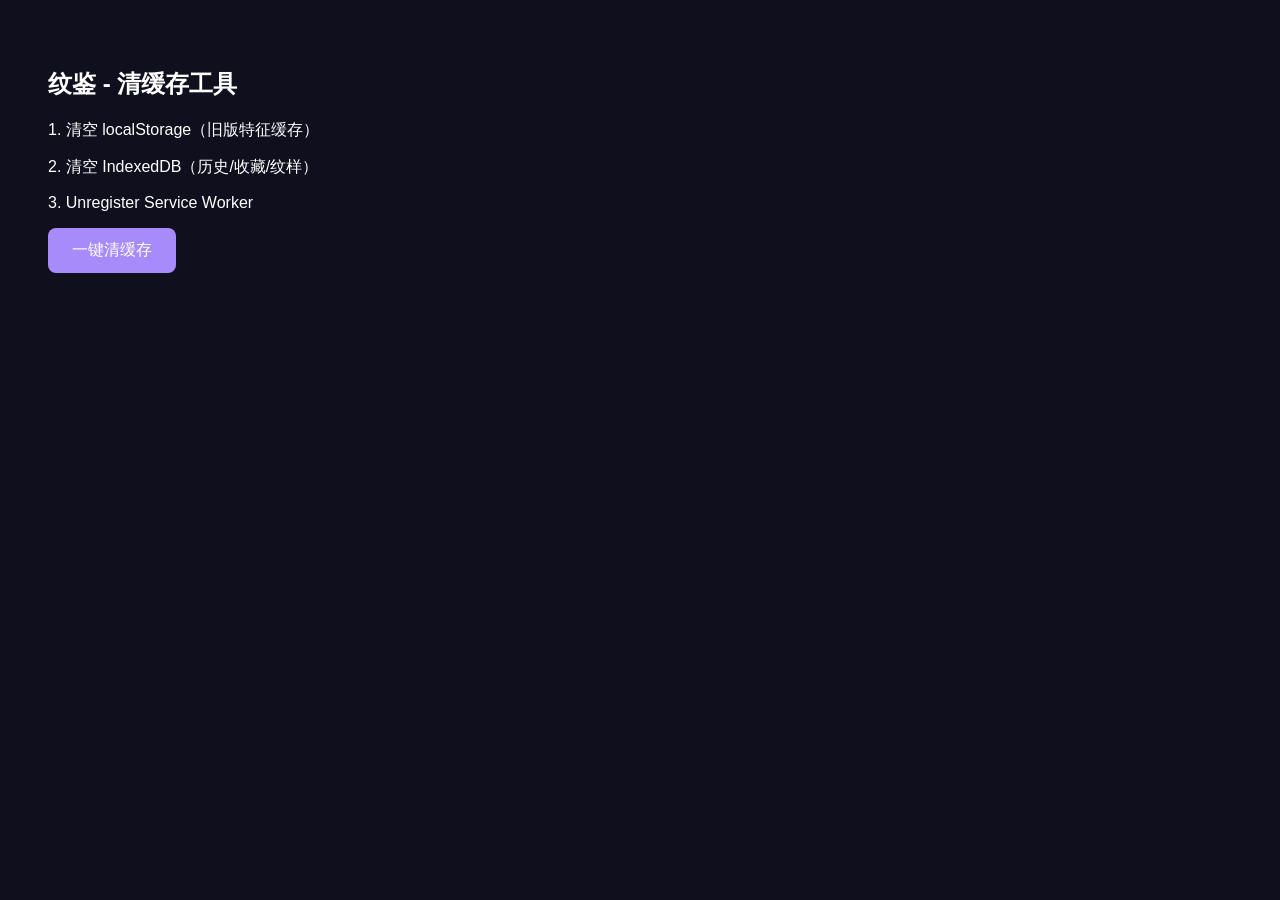
<file: _clear.html>
<!DOCTYPE html>
<html><head><meta charset="UTF-8"><title>清缓存</title></head>
<body style="background:#0f0f1e;color:#fff;font-family:sans-serif;padding:40px;">
<h2>纹鉴 - 清缓存工具</h2>
<p>1. 清空 localStorage（旧版特征缓存）</p>
<p>2. 清空 IndexedDB（历史/收藏/纹样）</p>
<p>3. Unregister Service Worker</p>
<button onclick="doClear()" style="padding:12px 24px;font-size:16px;background:#a78bfa;color:#fff;border:none;border-radius:8px;cursor:pointer;">一键清缓存</button>
<pre id="log" style="margin-top:20px;color:#0f0;font-size:14px;"></pre>
<script>
const log = (m) => { document.getElementById('log').textContent += m + '\n'; };
async function doClear() {
  try {
    // 1. localStorage
    Object.keys(localStorage).forEach(k => {
      if (k.startsWith('libFeatures_') || k === 'baiduKeys') {
        log('删 localStorage: ' + k);
        localStorage.removeItem(k);
      }
    });
    // 2. IndexedDB
    const dbs = await indexedDB.databases();
    for (const d of dbs) {
      log('删 IndexedDB: ' + d.name);
      await new Promise(r => { const req = indexedDB.deleteDatabase(d.name); req.onsuccess = req.onerror = r; });
    }
    // 3. SW unregister
    const regs = await navigator.serviceWorker.getRegistrations();
    for (const r of regs) {
      log('Unregister SW: ' + r.scope);
      await r.unregister();
    }
    log('✅ 完成！现在请回到主页 Ctrl+Shift+R 硬刷新');
  } catch (e) {
    log('❌ ' + e.message);
  }
}
</script>
</body></html>
</file>
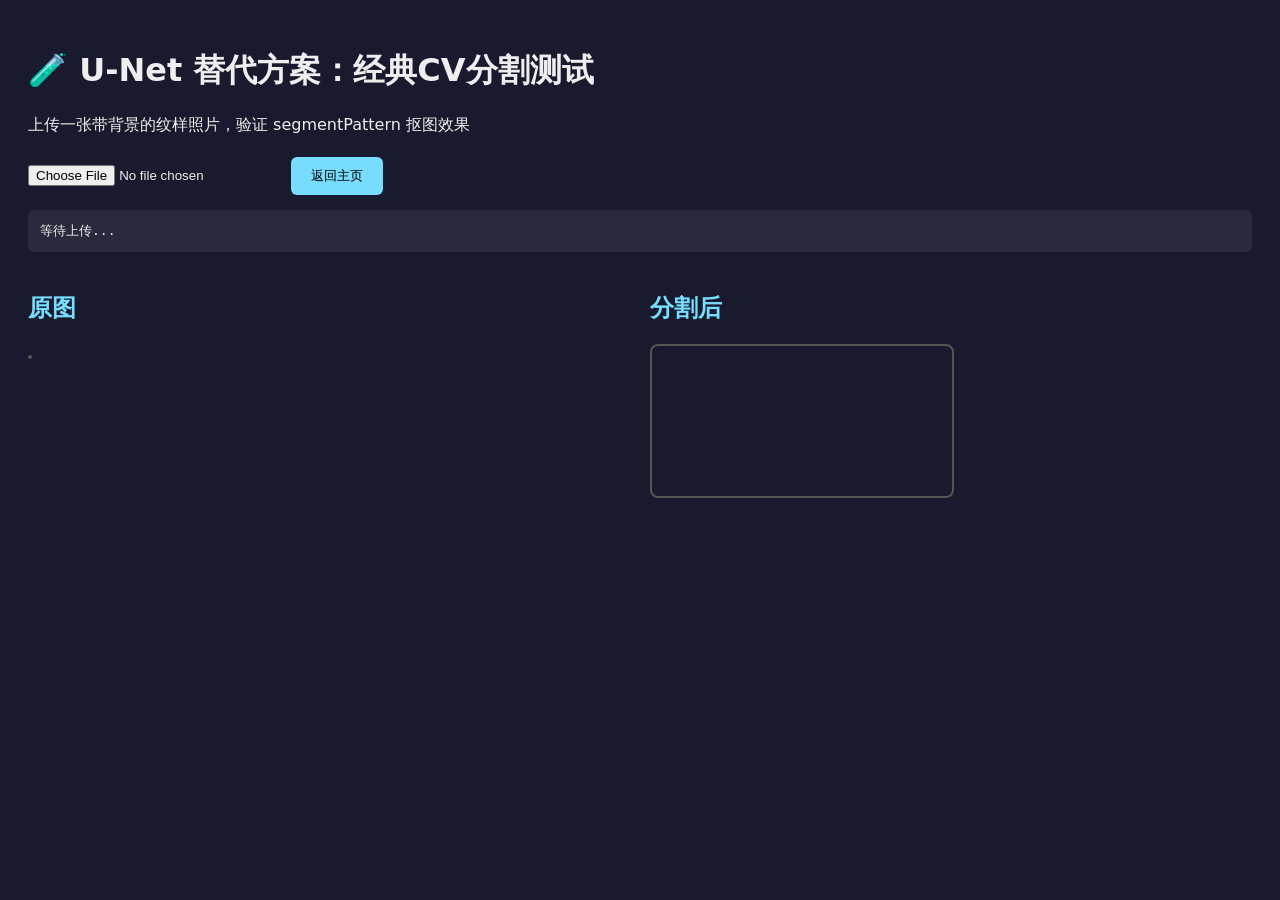
<file: _test_segment.html>
<!-- 浏览器端分割测试页面（一次性使用，可删） -->
<!DOCTYPE html>
<html><head><meta charset="UTF-8"><title>分割测试</title>
<style>
body{font-family:system-ui;padding:20px;background:#1a1a2e;color:#eee}
.row{display:flex;gap:20px;margin:20px 0}
.col{flex:1}
img,canvas{max-width:100%;border:2px solid #555;border-radius:8px}
h2{color:#7df}
button{padding:10px 20px;background:#7df;color:#000;border:none;border-radius:6px;cursor:pointer;margin:5px}
.info{background:#2a2a3e;padding:12px;border-radius:6px;margin:10px 0;font-family:monospace;font-size:13px}
</style>
</head><body>
<h1>🧪 U-Net 替代方案：经典CV分割测试</h1>
<p>上传一张带背景的纹样照片，验证 segmentPattern 抠图效果</p>
<input type="file" id="fileIn" accept="image/*">
<button onclick="location.href='/'">返回主页</button>

<div class="info" id="info">等待上传...</div>

<div class="row">
<div class="col"><h2>原图</h2><img id="orig" style="max-height:400px"></div>
<div class="col"><h2>分割后</h2><canvas id="out" style="max-height:400px"></canvas></div>
</div>

<!-- 引入主 index.html 的算法（直接复制粘贴） -->
<script>
// ====== 复制主程序的算法 ======
async function segmentPattern(img) {
    if (!img || img.width < 32 || img.height < 32) return img;
    const MAX_DIM = 600;
    const scale = Math.min(1, MAX_DIM / Math.max(img.width, img.height));
    const w = Math.max(1, Math.round(img.width * scale));
    const h = Math.max(1, Math.round(img.height * scale));
    const canvas = document.createElement('canvas');
    canvas.width = w; canvas.height = h;
    const ctx = canvas.getContext('2d', { willReadFrequently: true });
    ctx.drawImage(img, 0, 0, w, h);
    const id = ctx.getImageData(0, 0, w, h);
    const { data } = id;
    const total = w * h;
    const gray = new Uint8ClampedArray(total);
    for (let i = 0, j = 0; i < data.length; i += 4, j++) {
        gray[j] = (data[i] * 299 + data[i + 1] * 587 + data[i + 2] * 114) / 1000 | 0;
    }
    const samples = [];
    for (let x = 0; x < w; x += 8) { samples.push(gray[x]); samples.push(gray[(h - 1) * w + x]); }
    for (let y = 0; y < h; y += 8) { samples.push(gray[y * w]); samples.push(gray[y * w + (w - 1)]); }
    samples.sort((a, b) => a - b);
    const bgColor = samples[Math.floor(samples.length * 0.5)] || 128;
    const otsuTh = otsuThreshold(gray);
    const diffTh = Math.max(18, Math.min(60, otsuTh * 0.4));
    const mask = new Uint8ClampedArray(total);
    for (let i = 0; i < total; i++) {
        mask[i] = Math.abs(gray[i] - bgColor) > diffTh ? 255 : 0;
    }
    let m = erode(mask, w, h, 2);
    m = dilate(m, w, h, 2);
    m = dilate(m, w, h, 3);
    m = erode(m, w, h, 3);
    m = keepLargestComponent(m, w, h);
    const out = new Uint8ClampedArray(data.length);
    let foreground = 0;
    for (let i = 0, j = 0; i < out.length; i += 4, j++) {
        if (m[j] === 0) { out[i] = 255; out[i + 1] = 255; out[i + 2] = 255; out[i + 3] = 255; }
        else { out[i] = data[i]; out[i + 1] = data[i + 1]; out[i + 2] = data[i + 2]; out[i + 3] = 255; foreground++; }
    }
    ctx.putImageData(new ImageData(out, w, h), 0, 0);
    return { canvas, info: { bgColor, otsuTh, diffTh, foreground, total, ratio: (foreground/total*100).toFixed(1)+'%' } };
}
function otsuThreshold(gray) {
    const hist = new Array(256).fill(0);
    for (let i = 0; i < gray.length; i++) hist[gray[i]]++;
    const total = gray.length;
    let sum = 0; for (let i = 0; i < 256; i++) sum += i * hist[i];
    let sumB = 0, wB = 0, maxVar = 0, threshold = 30;
    for (let t = 0; t < 256; t++) {
        wB += hist[t]; if (wB === 0) continue;
        const wF = total - wB; if (wF === 0) break;
        sumB += t * hist[t];
        const mB = sumB / wB, mF = (sum - sumB) / wF;
        const v = wB * wF * (mB - mF) * (mB - mF);
        if (v > maxVar) { maxVar = v; threshold = t; }
    }
    return threshold;
}
function dilate(mask, w, h, k) {
    const out = new Uint8ClampedArray(mask.length); const r = (k - 1) >> 1;
    for (let y = 0; y < h; y++) for (let x = 0; x < w; x++) {
        let mx = 0;
        for (let dy = -r; dy <= r; dy++) for (let dx = -r; dx <= r; dx++) {
            const ny = y + dy, nx = x + dx;
            if (ny >= 0 && ny < h && nx >= 0 && nx < w) { const v = mask[ny * w + nx]; if (v > mx) mx = v; }
        }
        out[y * w + x] = mx;
    }
    return out;
}
function erode(mask, w, h, k) {
    const out = new Uint8ClampedArray(mask.length); const r = (k - 1) >> 1;
    for (let y = 0; y < h; y++) for (let x = 0; x < w; x++) {
        let mn = 255;
        for (let dy = -r; dy <= r; dy++) for (let dx = -r; dx <= r; dx++) {
            const ny = y + dy, nx = x + dx;
            if (ny >= 0 && ny < h && nx >= 0 && nx < w) { const v = mask[ny * w + nx]; if (v < mn) mn = v; }
        }
        out[y * w + x] = mn;
    }
    return out;
}
function keepLargestComponent(mask, w, h) {
    const labels = new Int32Array(mask.length);
    let nextLabel = 1; const sizes = new Map();
    for (let i = 0; i < mask.length; i++) {
        if (mask[i] > 0 && labels[i] === 0) {
            const label = nextLabel++;
            const q = new Int32Array(mask.length); let head = 0, tail = 0;
            q[tail++] = i; labels[i] = label; let size = 0;
            while (head < tail) {
                const idx = q[head++]; size++;
                const x = idx % w, y = (idx - x) / w;
                if (x > 0) { const n = idx - 1; if (mask[n] > 0 && labels[n] === 0) { labels[n] = label; q[tail++] = n; } }
                if (x < w - 1) { const n = idx + 1; if (mask[n] > 0 && labels[n] === 0) { labels[n] = label; q[tail++] = n; } }
                if (y > 0) { const n = idx - w; if (mask[n] > 0 && labels[n] === 0) { labels[n] = label; q[tail++] = n; } }
                if (y < h - 1) { const n = idx + w; if (mask[n] > 0 && labels[n] === 0) { labels[n] = label; q[tail++] = n; } }
            }
            sizes.set(label, size);
        }
    }
    let maxLabel = 0, maxSize = 0;
    for (const [lb, sz] of sizes) if (sz > maxSize) { maxSize = sz; maxLabel = lb; }
    const out = new Uint8ClampedArray(mask.length);
    for (let i = 0; i < mask.length; i++) out[i] = labels[i] === maxLabel ? 255 : 0;
    return out;
}

// ====== UI ======
document.getElementById('fileIn').onchange = async (e) => {
    const f = e.target.files[0]; if (!f) return;
    const dataUrl = await new Promise(r => { const fr = new FileReader(); fr.onload = ev => r(ev.target.result); fr.readAsDataURL(f); });
    document.getElementById('orig').src = dataUrl;
    const img = new Image();
    img.onload = async () => {
        const t0 = performance.now();
        const result = await segmentPattern(img);
        const dt = (performance.now() - t0).toFixed(0);
        // 显示结果
        const outCanvas = document.getElementById('out');
        outCanvas.width = result.canvas.width;
        outCanvas.height = result.canvas.height;
        outCanvas.getContext('2d').drawImage(result.canvas, 0, 0);
        document.getElementById('info').innerHTML = `
            <b>⏱ 耗时:</b> ${dt}ms<br>
            <b>📐 输入尺寸:</b> ${img.width}×${img.height} → ${result.canvas.width}×${result.canvas.height}<br>
            <b>🎨 背景色估算:</b> ${result.info.bgColor} (灰度)<br>
            <b>📊 Otsu阈值:</b> ${result.info.otsuTh}<br>
            <b>🔍 差异阈值:</b> ${result.info.diffTh}<br>
            <b>✂️ 前景占比:</b> ${result.info.ratio} (${result.info.foreground}/${result.info.total}像素)<br>
            <b>✅ 结论:</b> ${parseFloat(result.info.ratio) > 5 ? '有前景，抠图成功' : '前景太小，可能原图太干净或对比度不够'}
        `;
    };
    img.src = dataUrl;
};
</script>
</body></html>
</file>
<file: mobile.css>
/* ============================================================
   麓山绘梦·纹鉴 — 手机端响应式样式 (mobile.css)
   桌面端布局（三栏）保持不变，这里只在窄屏下重排为单栏 + 底部导航
   ============================================================ */

/* 通用触控优化 */
* { -webkit-tap-highlight-color: transparent; }
html, body { -webkit-text-size-adjust: 100%; touch-action: manipulation; }
img { max-width: 100%; }

/* ---------- 数据管理筛选控件：任何宽度下都不得撑宽页面 ----------
   同上的根因，这里管 >820px 区间（平板竖屏 / 窄窗口走桌面样式）。
   典型中招尺寸：834px iPad 竖屏 → 内容区 834-200-420 = 214px，而 #filterCraft 要 592px。 */
.admin-toolbar { min-width: 0; }
.admin-toolbar input, .admin-toolbar select { min-width: 0; max-width: 100%; }

/* 手机拍照按钮（仅移动端显示） */
.mobile-camera-btn { display: none; }

/* ---------- 中型屏（821–1199px）：三栏收窄 ----------
   桌面三栏是 sidebar 200 + detail-panel 420 的固定宽，合计 620px；而本文件断点在 820px。
   834px（iPad 竖屏）走桌面样式时，内容区只剩 834-620 = 214px（扣 48px padding 才 166px），
   标题被挤成一竖列、表格挤成一条。这里不动断点、不动 mobile.js（它的 isMobile() 阈值
   820px 管着详情全屏抽屉与返回键逻辑），只把侧栏折叠成图标条、详情栏收窄：
   834px 内容区 214 → 446px，1200px 起回到原三栏。 */
@media (min-width: 821px) and (max-width: 1199px) {

    /* 侧栏 200 → 68：图标在上、文字在下，与手机端底部导航同一视觉语言 */
    .sidebar { width: 68px; }
    .sidebar-section { padding: 12px 6px 6px; }
    .sidebar-title { display: none; }
    .menu-item {
        flex-direction: column; justify-content: center; align-items: center;
        gap: 2px; padding: 9px 2px;
    }
    .menu-item .icon { font-size: 19px; width: auto; line-height: 1.1; }
    .menu-item > span:not(.icon):not(.badge) {
        font-size: 10px; line-height: 1.15; white-space: nowrap;
        max-width: 100%; overflow: hidden; text-overflow: ellipsis;
    }
    .menu-item.active::before { left: -6px; height: 22px; }
    .menu-item .badge {
        position: absolute; top: 2px; right: 2px;
        margin-left: 0; padding: 1px 5px; font-size: 9px;
    }

    /* 「最近溯源」只留缩略图（68px 放不下名称/时间），空态一并收紧 */
    .history-section { padding: 0 6px 10px; }
    .history-item { justify-content: center; gap: 0; padding: 6px 4px; }
    .history-info { display: none; }
    .history-thumb { width: 40px; height: 40px; }
    .history-section .empty-state { padding: 14px 0; }
    .history-section .empty-state .icon { font-size: 22px; margin-bottom: 4px; }
    .history-section .empty-state .text { font-size: 11px; }

    /* 内容区：窄屏下标题行允许换行，别硬挤 */
    .center-panel { padding: 18px; }
    .page-header { flex-wrap: wrap; gap: 12px; }

    /* 详情栏 420 → 320 */
    .detail-panel { width: 320px; padding: 16px; }
    .detail-hero { height: 170px; }
    .detail-title { font-size: 18px; }
}

@media (max-width: 820px) {

    /* ---------- 顶部导航 ---------- */
    body { overflow: auto; }
    .top-nav {
        height: 52px; padding: 0 10px; gap: 8px;
        padding-top: env(safe-area-inset-top);
        height: calc(52px + env(safe-area-inset-top));
    }
    .logo span { font-size: 15px; }
    .logo-icon { width: 28px; height: 28px; font-size: 15px; border-radius: 7px; }
    .top-nav .search-bar { display: none; }   /* 手机端收起搜索，避免拥挤 */
    .lang-switch { display: none; }
    .user-avatar { display: none; }
    .top-nav .icon-btn { width: 36px; height: 36px; }

    /* ---------- 主布局：单栏 ---------- */
    .main-layout {
        display: block;
        height: auto;
        margin-top: calc(52px + env(safe-area-inset-top));
        padding-bottom: calc(60px + env(safe-area-inset-bottom));
    }

    /* ---------- 左侧栏 → 底部导航 ---------- */
    .sidebar {
        position: fixed;
        left: 0; right: 0; bottom: 0; top: auto;
        width: 100%;
        height: calc(56px + env(safe-area-inset-bottom));
        padding-bottom: env(safe-area-inset-bottom);
        flex-direction: row;
        border-right: none;
        border-top: 1px solid #2a2a40;
        background: #15152a;
        z-index: 150;
        display: flex;
        align-items: stretch;
    }
    .sidebar .sidebar-section { padding: 0; }
    .sidebar .sidebar-section:not(:first-child),
    .sidebar .history-section,
    .sidebar .sidebar-title { display: none; }
    .sidebar .sidebar-section:first-child { display: flex; flex: 1; }
    .menu-item {
        flex: 1;
        flex-direction: column;
        justify-content: center;
        align-items: center;
        gap: 2px;
        padding: 6px 2px;
        border-radius: 0;
        border-left: none;
        position: relative;
    }
    .menu-item .icon { font-size: 19px; }
    .menu-item span:not(.icon):not(.badge) { font-size: 11px; }
    .menu-item.active { background: rgba(167,139,250,0.16); }
    .menu-item.active::before { display: none; }
    .menu-item .badge {
        position: absolute; top: 4px; right: 50%; margin-right: -22px;
        transform: none;
    }

    /* ---------- 中间内容区 ---------- */
    .center-panel { padding: 12px; height: auto; overflow: visible; }
    .panel { height: auto; }
    .page-header { flex-direction: column; align-items: flex-start; gap: 10px; }
    .page-title { font-size: 18px; }
    .btn-row { display: flex; flex-wrap: wrap; gap: 8px; }
    .btn-row .btn { flex: 1 1 auto; min-height: 44px; font-size: 14px; }

    /* ---------- 上传区 ---------- */
    .upload-zone-liner { }
    .upload-zone { padding: 28px 14px; border-style: dashed; }
    .upload-zone-icon { font-size: 42px; }
    .upload-zone-text { font-size: 15px; }
    .upload-zone-hint { font-size: 12px; }
    .mobile-camera-btn {
        display: inline-flex; align-items: center; justify-content: center; gap: 6px;
        margin-top: 14px; min-height: 46px; padding: 0 22px;
        border-radius: 10px; border: none; cursor: pointer;
        font-size: 15px; font-weight: 600; color: #fff;
        background: linear-gradient(135deg, #a78bfa, #818cf8);
    }
    .preview-container { margin-top: 14px; }
    .batch-grid { grid-template-columns: repeat(3, 1fr); gap: 6px; }
    .recognizing-overlay { border-radius: 10px; }

    /* ---------- 右侧详情 → 全屏弹层 ---------- */
    .detail-panel {
        position: fixed;
        top: 0; left: 0; right: 0; bottom: 0;
        width: 100%; height: 100%;
        z-index: 200;
        transform: translateX(100%);
        transition: transform .25s ease;
        padding: 16px;
        padding-top: calc(16px + env(safe-area-inset-top));
        padding-bottom: calc(80px + env(safe-area-inset-bottom));
        border-left: none;
    }
    .detail-panel.open { transform: translateX(0); }
    .detail-hero { height: 160px; }
    .detail-title { font-size: 18px; }

    /* 详情关闭按钮（仅移动端，由 mobile.js 控制 .show） */
    .detail-close { display: none; }
    .detail-close.show {
        display: flex; align-items: center; justify-content: center;
        position: fixed; top: calc(12px + env(safe-area-inset-top)); right: 12px;
        z-index: 210; width: 40px; height: 40px; border-radius: 50%;
        background: rgba(0,0,0,0.55); color: #fff; border: none; font-size: 18px;
    }

    /* ---------- 表格（数据管理）横向滚动 ---------- */
    .admin-toolbar { flex-wrap: wrap; gap: 8px; }
    /* min-width:0 必须显式写！flex 项默认 min-width:auto（不小于 min-content），
       而 <select> 的 min-content 宽度由最长 <option> 决定（本库「工艺」实测 592px），
       不写就会把整页撑宽、导致左右能拖走。max-width:100% 再兜一层边界。 */
    .admin-toolbar input, .admin-toolbar select {
        flex: 1 1 140px; min-width: 0; max-width: 100%; min-height: 40px;
    }
    .admin-table { display: block; overflow-x: auto; white-space: nowrap; font-size: 12px; max-width: 100%; }
    .modal { width: 92%; max-height: 88vh; overflow-y: auto; }
    .form-row { flex-direction: column; gap: 0; }
    .form-input, .form-textarea { min-height: 42px; font-size: 15px; }

    /* Top-3 候选更紧凑 */
    .top3-item { padding: 10px 12px; }

    /* 历史/收藏网格单列或两列 */
    .history-page-grid, .favorites-grid { grid-template-columns: 1fr; gap: 10px; }
}

/* 极窄屏（小手机）再收紧 */
@media (max-width: 380px) {
    .batch-grid { grid-template-columns: repeat(2, 1fr); }
    .logo span { font-size: 13px; }
}
</file>
<file: region-chain-css.css>
/* 麓山绘梦·纹鉴 - 区域链确权功能样式 */
/* ========================================================= */

.region-chain-container {
  max-width: 1200px;
  margin: 0 auto;
  padding: 80px 20px 40px;
  background: #0f0f1e;
  color: #fff;
  min-height: 100vh;
}

.region-chain-header {
  text-align: center;
  margin-bottom: 40px;
}

.region-chain-header h2 {
  font-size: 32px;
  margin-bottom: 12px;
  background: linear-gradient(135deg, #a78bfa, #818cf8);
  -webkit-background-clip: text;
  background-clip: text;
  -webkit-text-fill-color: transparent;
}

.region-chain-header p {
  font-size: 16px;
  color: #a0a0b8;
  margin: 0;
}

.region-chain-form {
  background: #1a1a2e;
  border-radius: 16px;
  padding: 32px;
  border: 1px solid #2a2a40;
}

.form-section {
  margin-bottom: 40px;
}

.form-section:last-child {
  margin-bottom: 0;
}

.form-section h3 {
  font-size: 20px;
  margin-bottom: 20px;
  color: #fff;
  display: flex;
  align-items: center;
  gap: 8px;
}

.form-section h3::before {
  content: '';
  width: 4px;
  height: 20px;
  background: #a78bfa;
  border-radius: 2px;
}

/* 区域选择网格 */
.region-grid {
  display: grid;
  grid-template-columns: repeat(auto-fit, minmax(300px, 1fr));
  gap: 20px;
  margin-bottom: 30px;
}

.region-card {
  background: #252542;
  border: 2px solid #3a3a5c;
  border-radius: 12px;
  padding: 20px;
  cursor: pointer;
  transition: all 0.3s ease;
  position: relative;
  overflow: hidden;
}

.region-card:hover {
  border-color: #a78bfa;
  transform: translateY(-2px);
  box-shadow: 0 8px 24px rgba(167, 139, 250, 0.2);
}

.region-card.selected {
  border-color: #a78bfa;
  background: linear-gradient(135deg, rgba(167, 139, 250, 0.1), rgba(129, 140, 248, 0.1));
}

.region-level {
  position: absolute;
  top: 12px;
  right: 12px;
  background: #a78bfa;
  color: #fff;
  padding: 4px 12px;
  border-radius: 20px;
  font-size: 12px;
  font-weight: 500;
}

.region-card h4 {
  font-size: 18px;
  margin-bottom: 8px;
  margin-right: 60px;
  color: #fff;
}

.region-card p {
  font-size: 14px;
  color: #a0a0b8;
  line-height: 1.5;
  margin-bottom: 16px;
}

.region-select-btn {
  background: #a78bfa;
  color: #fff;
  border: none;
  padding: 8px 16px;
  border-radius: 6px;
  font-size: 14px;
  font-weight: 500;
  cursor: pointer;
  transition: all 0.3s ease;
  text-align: center;
}

.region-card:hover .region-select-btn {
  background: #818cf8;
  transform: scale(1.05);
}

.region-card.selected .region-select-btn {
  background: #818cf8;
}

/* 表单样式 */
.form-group {
  margin-bottom: 20px;
}

.form-group label {
  display: block;
  margin-bottom: 8px;
  font-size: 14px;
  color: #a0a0b8;
  font-weight: 500;
}

.form-group input,
.form-group select {
  width: 100%;
  padding: 12px 16px;
  background: #252542;
  border: 1px solid #3a3a5c;
  border-radius: 8px;
  color: #fff;
  font-size: 14px;
  outline: none;
  transition: all 0.3s ease;
}

.form-group input:focus,
.form-group select:focus {
  border-color: #a78bfa;
  box-shadow: 0 0 0 3px rgba(167, 139, 250, 0.1);
}

.form-group select option {
  background: #1a1a2e;
  color: #fff;
}

/* 按钮样式 */
.form-actions {
  display: flex;
  gap: 16px;
  justify-content: flex-end;
  margin-top: 32px;
}

.btn-primary,
.btn-secondary {
  padding: 12px 24px;
  border: none;
  border-radius: 8px;
  font-size: 14px;
  font-weight: 500;
  cursor: pointer;
  transition: all 0.3s ease;
  text-transform: uppercase;
  letter-spacing: 0.5px;
}

.btn-primary {
  background: #a78bfa;
  color: #fff;
}

.btn-primary:hover:not(:disabled) {
  background: #818cf8;
  transform: translateY(-1px);
}

.btn-primary:disabled {
  background: #3a3a5c;
  color: #6b6b8c;
  cursor: not-allowed;
}

.btn-secondary {
  background: #3a3a5c;
  color: #a0a0b8;
}

.btn-secondary:hover {
  background: #4a4a6c;
  color: #fff;
}

/* 结果显示 */
.region-chain-result {
  background: #1a1a2e;
  border-radius: 16px;
  padding: 32px;
  border: 1px solid #2a2a40;
  text-align: center;
}

.region-chain-result h3 {
  font-size: 24px;
  margin-bottom: 24px;
  color: #fff;
}

.result-success {
  display: flex;
  flex-direction: column;
  align-items: center;
  gap: 20px;
}

.result-icon {
  font-size: 48px;
  color: #10b981;
}

.result-details {
  text-align: left;
  background: #252542;
  border-radius: 12px;
  padding: 24px;
  width: 100%;
  max-width: 600px;
}

.result-details p {
  margin-bottom: 12px;
  font-size: 14px;
  line-height: 1.6;
}

.result-details strong {
  color: #a78bfa;
}

.result-explorer {
  margin-top: 20px;
}

.explorer-link {
  display: inline-flex;
  align-items: center;
  gap: 8px;
  background: #a78bfa;
  color: #fff;
  text-decoration: none;
  padding: 12px 24px;
  border-radius: 8px;
  font-size: 14px;
  font-weight: 500;
  transition: all 0.3s ease;
}

.explorer-link:hover {
  background: #818cf8;
  transform: translateY(-1px);
}

.result-actions {
  display: flex;
  gap: 16px;
  justify-content: center;
  margin-top: 24px;
}

/* 响应式设计 */
@media (max-width: 768px) {
  .region-chain-container {
    padding: 60px 16px 20px;
  }

  .region-chain-form {
    padding: 20px;
  }

  .region-grid {
    grid-template-columns: 1fr;
  }

  .form-actions {
    flex-direction: column;
  }

  .btn-primary,
  .btn-secondary {
    width: 100%;
  }

  .result-actions {
    flex-direction: column;
  }
}

/* 动画效果 */
@keyframes fadeIn {
  from {
    opacity: 0;
    transform: translateY(20px);
  }
  to {
    opacity: 1;
    transform: translateY(0);
  }
}

.region-chain-container {
  animation: fadeIn 0.6s ease-out;
}

.region-card {
  animation: fadeIn 0.4s ease-out;
  animation-fill-mode: both;
}

.region-card:nth-child(1) { animation-delay: 0.1s; }
.region-card:nth-child(2) { animation-delay: 0.2s; }
.region-card:nth-child(3) { animation-delay: 0.3s; }
.region-card:nth-child(4) { animation-delay: 0.4s; }
.region-card:nth-child(5) { animation-delay: 0.5s; }
.region-card:nth-child(6) { animation-delay: 0.6s; }
.region-card:nth-child(7) { animation-delay: 0.7s; }

/* 加载动画 */
.loading {
  display: inline-block;
  width: 20px;
  height: 20px;
  border: 2px solid #3a3a5c;
  border-top: 2px solid #a78bfa;
  border-radius: 50%;
  animation: spin 1s linear infinite;
}

@keyframes spin {
  0% { transform: rotate(0deg); }
  100% { transform: rotate(360deg); }
}

/* ===== 全屏浮层容器（v1.x 接入样式） ===== */
.region-chain-overlay {
  position: fixed;
  inset: 0;
  z-index: 10000;
  overflow-y: auto;
  background: rgba(8, 8, 18, 0.96);
  backdrop-filter: blur(2px);
}

.region-chain-overlay .region-chain-container {
  min-height: auto;
  background: transparent;
}

.region-close-btn {
  position: absolute;
  top: 18px;
  right: 22px;
  width: 36px;
  height: 36px;
  border-radius: 50%;
  border: 1px solid #3a3a5c;
  background: #252542;
  color: #a0a0b8;
  font-size: 16px;
  line-height: 1;
  cursor: pointer;
  transition: all 0.25s ease;
}

.region-close-btn:hover {
  background: #3a3a5c;
  color: #fff;
  transform: rotate(90deg);
}

.region-chain-header { position: relative; }
</file>
<file: derivation-css.css>
/* 麓山绘梦·纹鉴 - 二次创作派生谱系样式 */
/* 视觉语言与 region-chain-css.css 保持一致；表单/按钮复用其 .form-group/.btn-* 类 */
/* ========================================================= */

.derivation-container {
  max-width: 1100px;
  margin: 0 auto;
  padding: 80px 20px 40px;
  background: #0f0f1e;
  color: #fff;
  min-height: 100vh;
}

.derivation-header {
  text-align: center;
  margin-bottom: 28px;
  position: relative;
}

.derivation-header h2 {
  font-size: 32px;
  margin-bottom: 12px;
  background: linear-gradient(135deg, #34d399, #10b981);
  -webkit-background-clip: text;
  background-clip: text;
  -webkit-text-fill-color: transparent;
}

.derivation-header p {
  font-size: 15px;
  color: #a0a0b8;
  margin: 0;
}

/* 顶部工具栏：返回 + 焦点标签 */
.dv-toolbar {
  display: flex;
  align-items: center;
  gap: 14px;
  margin-bottom: 16px;
  flex-wrap: wrap;
}

.dv-back {
  background: #252542;
  color: #a0a0b8;
  border: 1px solid #3a3a5c;
  border-radius: 8px;
  padding: 8px 14px;
  font-size: 13px;
  cursor: pointer;
  transition: all 0.25s ease;
}
.dv-back:hover { background: #3a3a5c; color: #fff; }

.dv-focus-label {
  font-size: 14px;
  color: #a0a0b8;
}
.dv-focus-label strong {
  color: #fff;
  font-weight: 600;
}

/* 状态 / 错误条 */
.dv-status {
  padding: 10px 14px;
  border-radius: 8px;
  font-size: 13px;
  margin-bottom: 14px;
  background: rgba(52, 211, 153, 0.1);
  color: #34d399;
  border: 1px solid rgba(52, 211, 153, 0.25);
}
.dv-status.dv-error {
  background: rgba(248, 113, 113, 0.12);
  color: #f87171;
  border: 1px solid rgba(248, 113, 113, 0.3);
}

/* 图谱区 */
.dv-graph-scroll {
  overflow: auto;
  background: #0f0f1e;
  border: 1px solid #2a2a40;
  border-radius: 12px;
  padding: 10px;
  min-height: 160px;
}
svg.derivation-graph { display: block; }
.dv-node-clickable { cursor: pointer; }
.dv-node-clickable:hover rect { stroke: #34d399; }

.dv-empty {
  text-align: center;
  color: #6b6b8c;
  padding: 48px 0;
  font-size: 15px;
  line-height: 1.9;
}

/* 图例 */
.dv-legend {
  display: flex;
  gap: 22px;
  margin-top: 14px;
  font-size: 12px;
  color: #a0a0b8;
  flex-wrap: wrap;
  align-items: center;
}
.dv-legend .sw {
  display: inline-block;
  width: 12px;
  height: 12px;
  border-radius: 3px;
  margin-right: 6px;
  vertical-align: middle;
}

/* 登记表单 */
.dv-form-section {
  margin-top: 32px;
  background: #1a1a2e;
  border: 1px solid #2a2a40;
  border-radius: 16px;
  padding: 28px;
}
.dv-form-section h3 {
  font-size: 20px;
  margin-bottom: 18px;
  color: #fff;
  display: flex;
  align-items: center;
  gap: 8px;
}
.dv-form-section h3::before {
  content: '';
  width: 4px;
  height: 20px;
  background: #10b981;
  border-radius: 2px;
}

.dv-role-toggle {
  display: flex;
  gap: 24px;
  margin-bottom: 20px;
  flex-wrap: wrap;
}
.dv-role-toggle label {
  display: flex;
  align-items: center;
  gap: 8px;
  font-size: 14px;
  color: #a0a0b8;
  cursor: pointer;
}
.dv-role-toggle input { accent-color: #10b981; width: 16px; height: 16px; }

/* 全屏浮层容器（与 region-chain 一致） */
.derivation-overlay {
  position: fixed;
  inset: 0;
  z-index: 10000;
  overflow-y: auto;
  background: rgba(8, 8, 18, 0.96);
  backdrop-filter: blur(2px);
}
.derivation-overlay .derivation-container {
  min-height: auto;
  background: transparent;
}

.derivation-close-btn {
  position: absolute;
  top: 18px;
  right: 22px;
  width: 36px;
  height: 36px;
  border-radius: 50%;
  border: 1px solid #3a3a5c;
  background: #252542;
  color: #a0a0b8;
  font-size: 16px;
  line-height: 1;
  cursor: pointer;
  transition: all 0.25s ease;
}
.derivation-close-btn:hover {
  background: #3a3a5c;
  color: #fff;
  transform: rotate(90deg);
}

.derivation-header { position: relative; }

/* 动画 */
@keyframes dvFadeIn {
  from { opacity: 0; transform: translateY(20px); }
  to { opacity: 1; transform: translateY(0); }
}
.derivation-container { animation: dvFadeIn 0.6s ease-out; }

/* 响应式 */
@media (max-width: 768px) {
  .derivation-container { padding: 60px 16px 20px; }
  .dv-form-section { padding: 20px; }
  .dv-role-toggle { flex-direction: column; gap: 12px; }
  .form-actions { flex-direction: column; }
  .btn-primary, .btn-secondary { width: 100%; }
}
</file>
